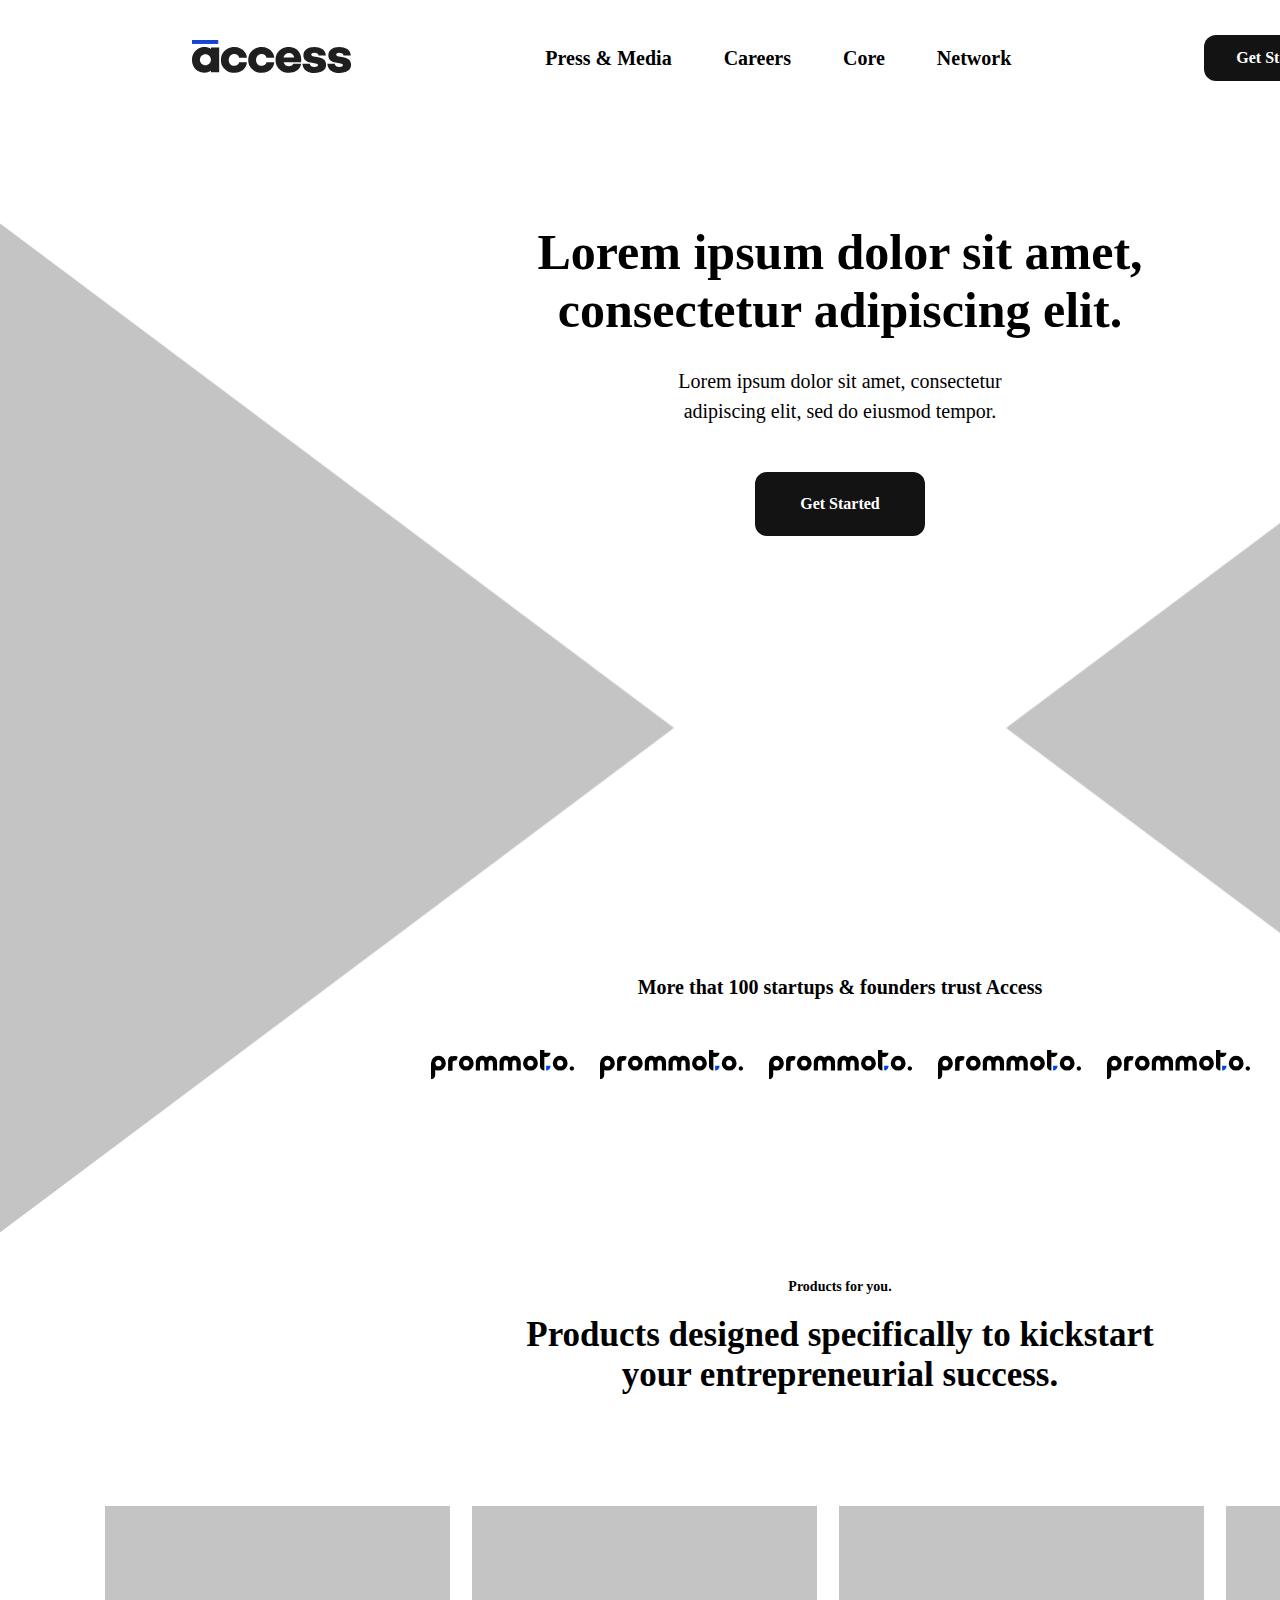
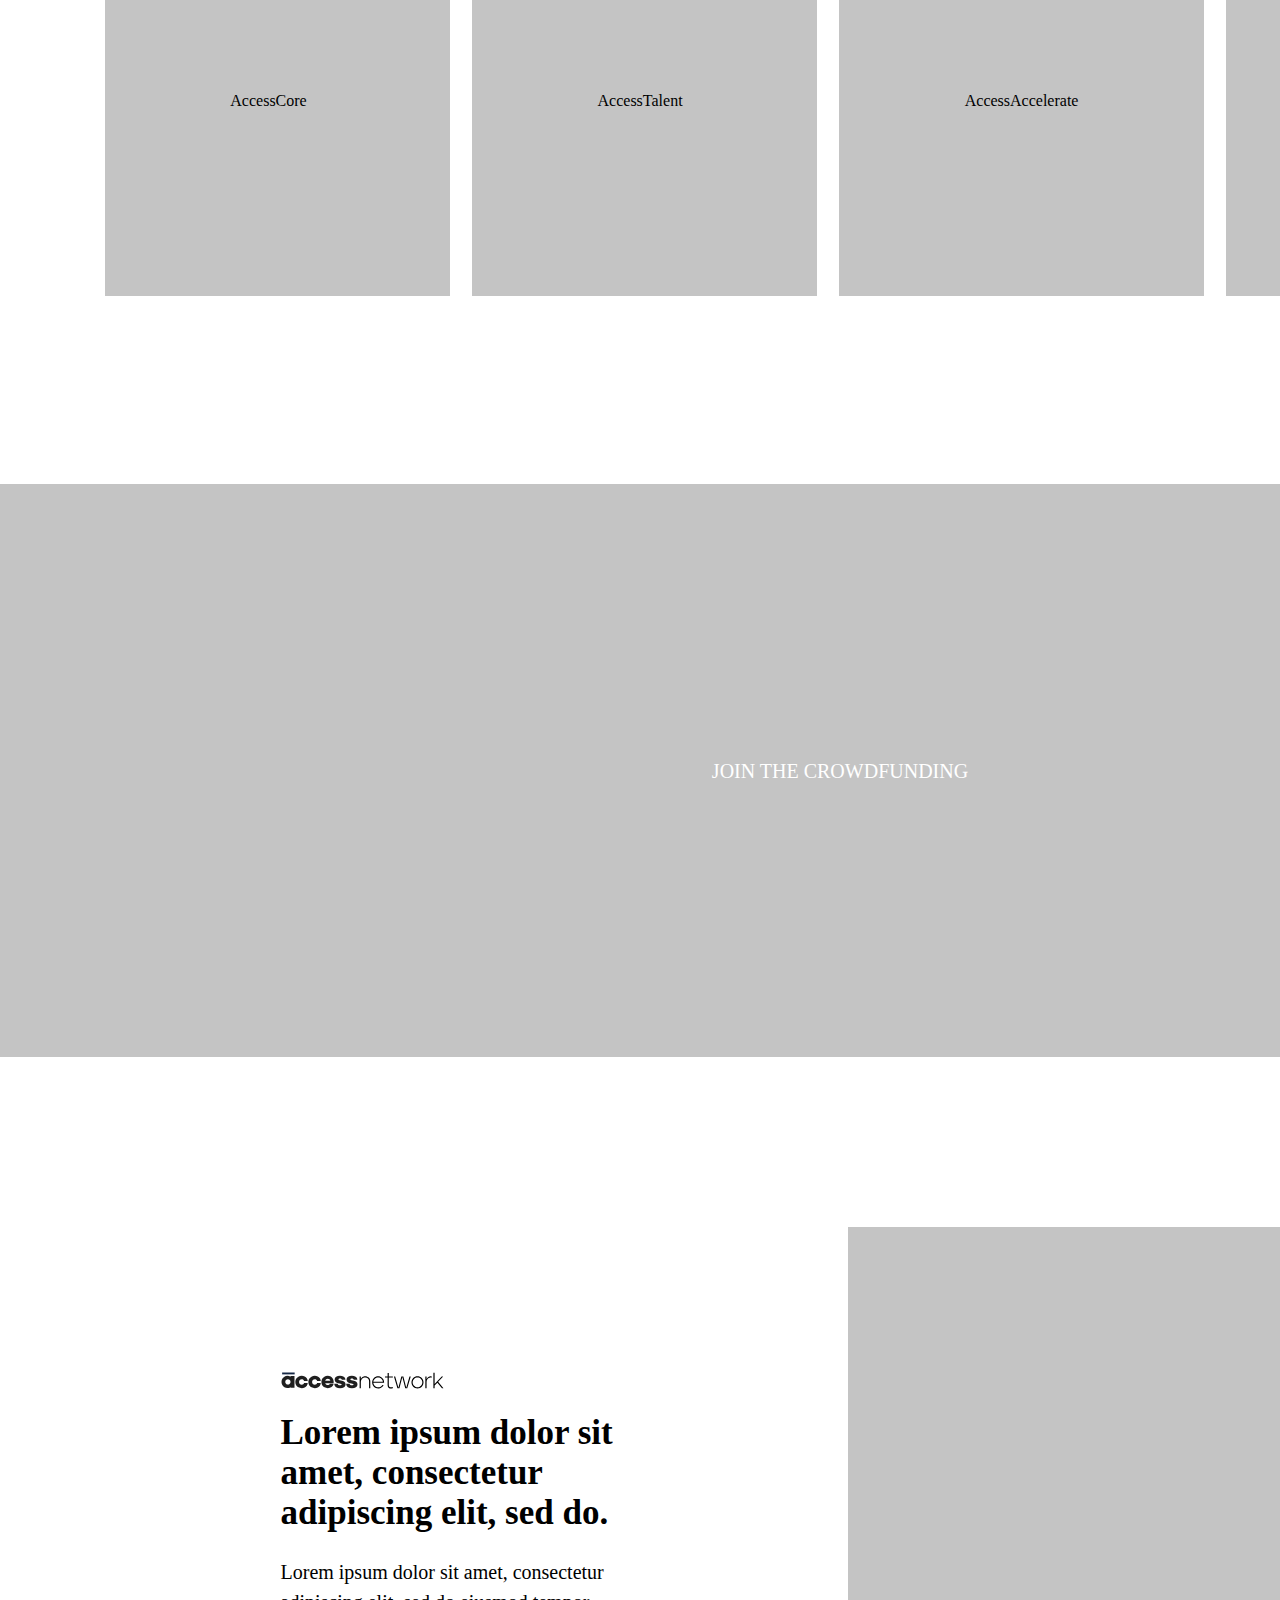
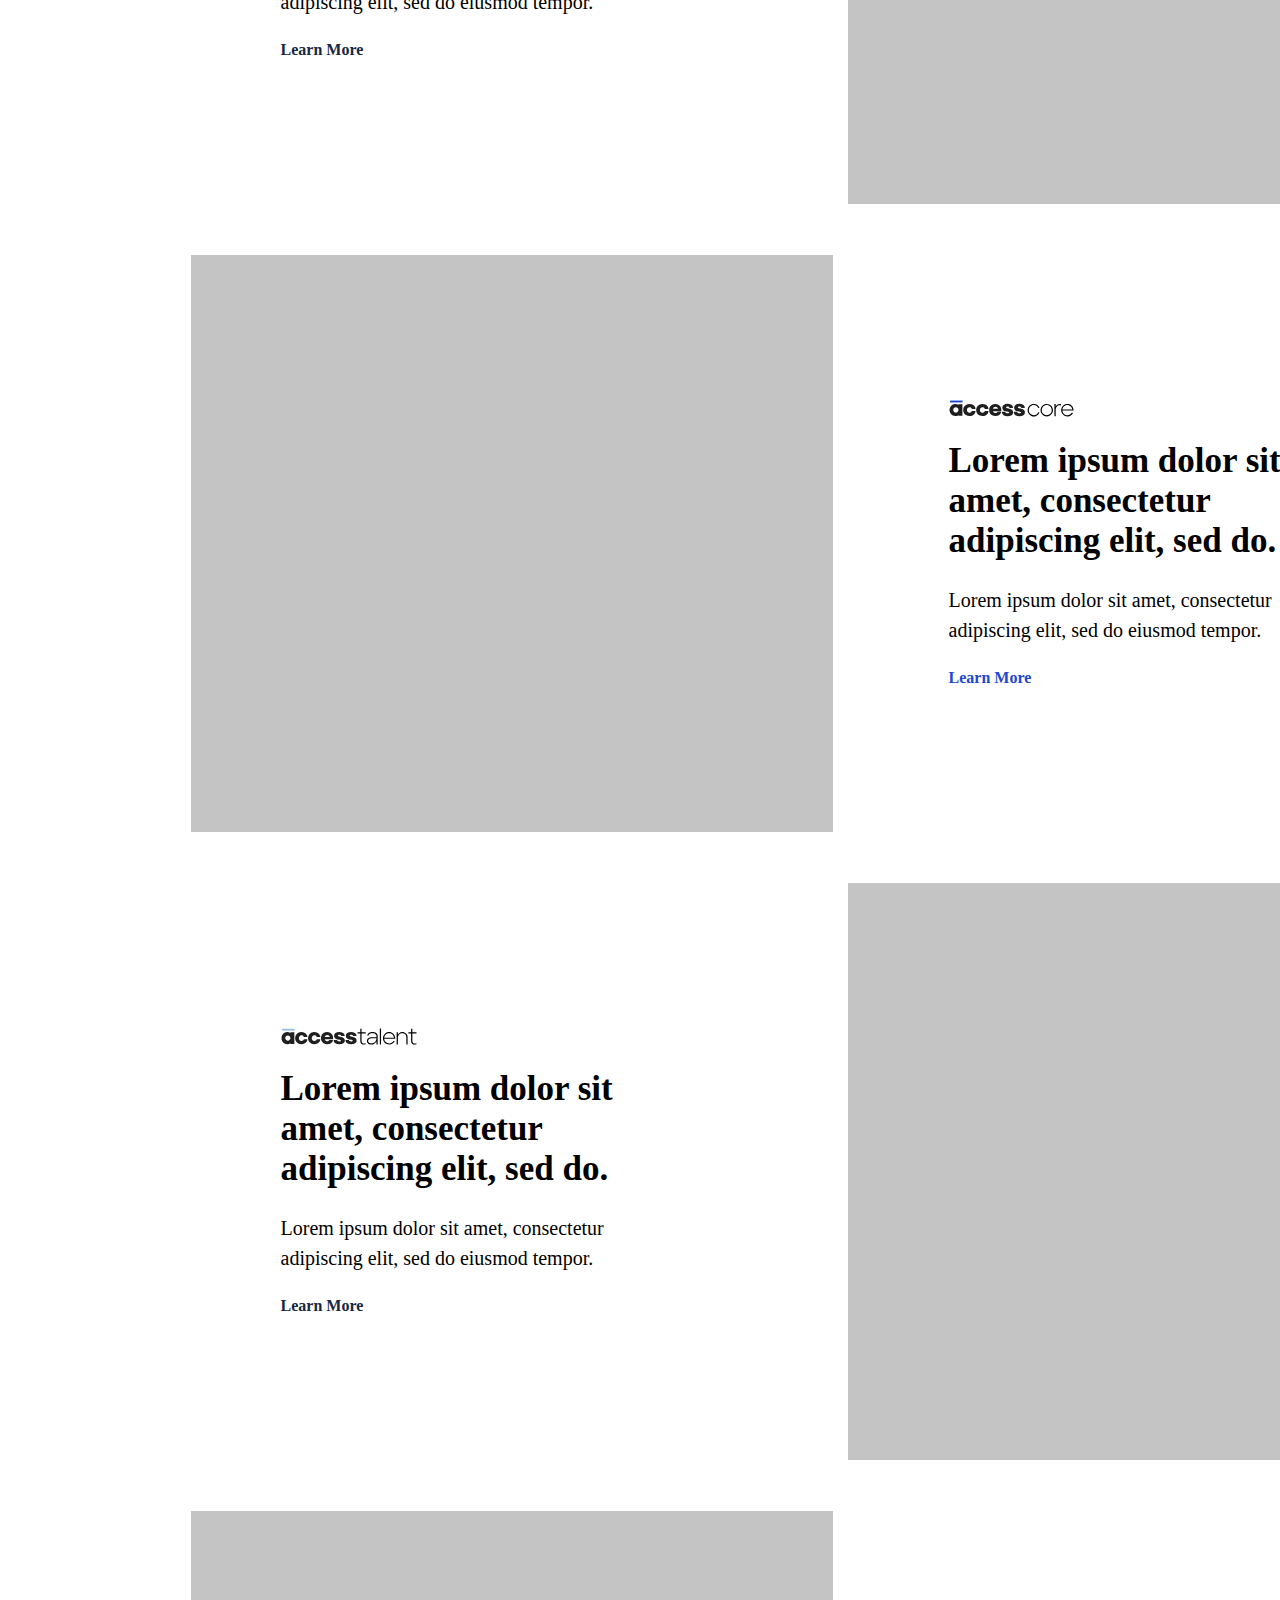
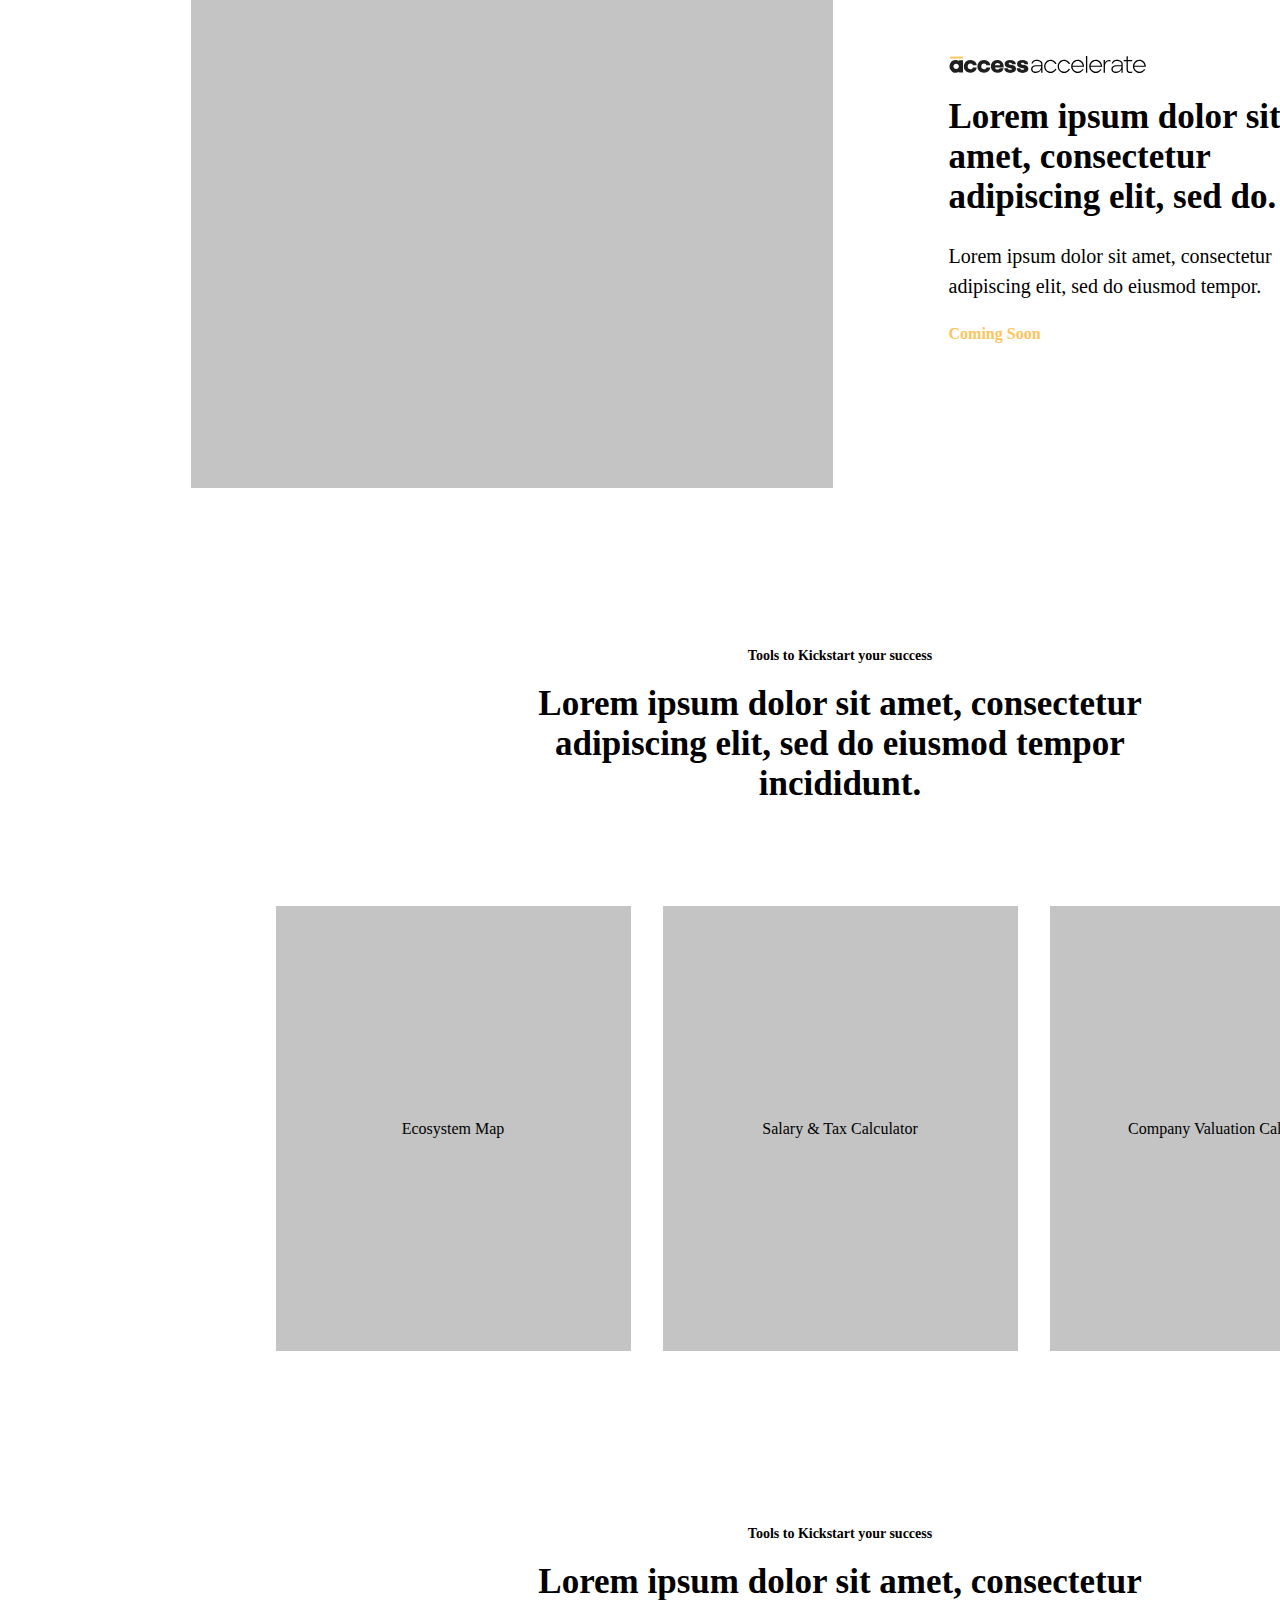
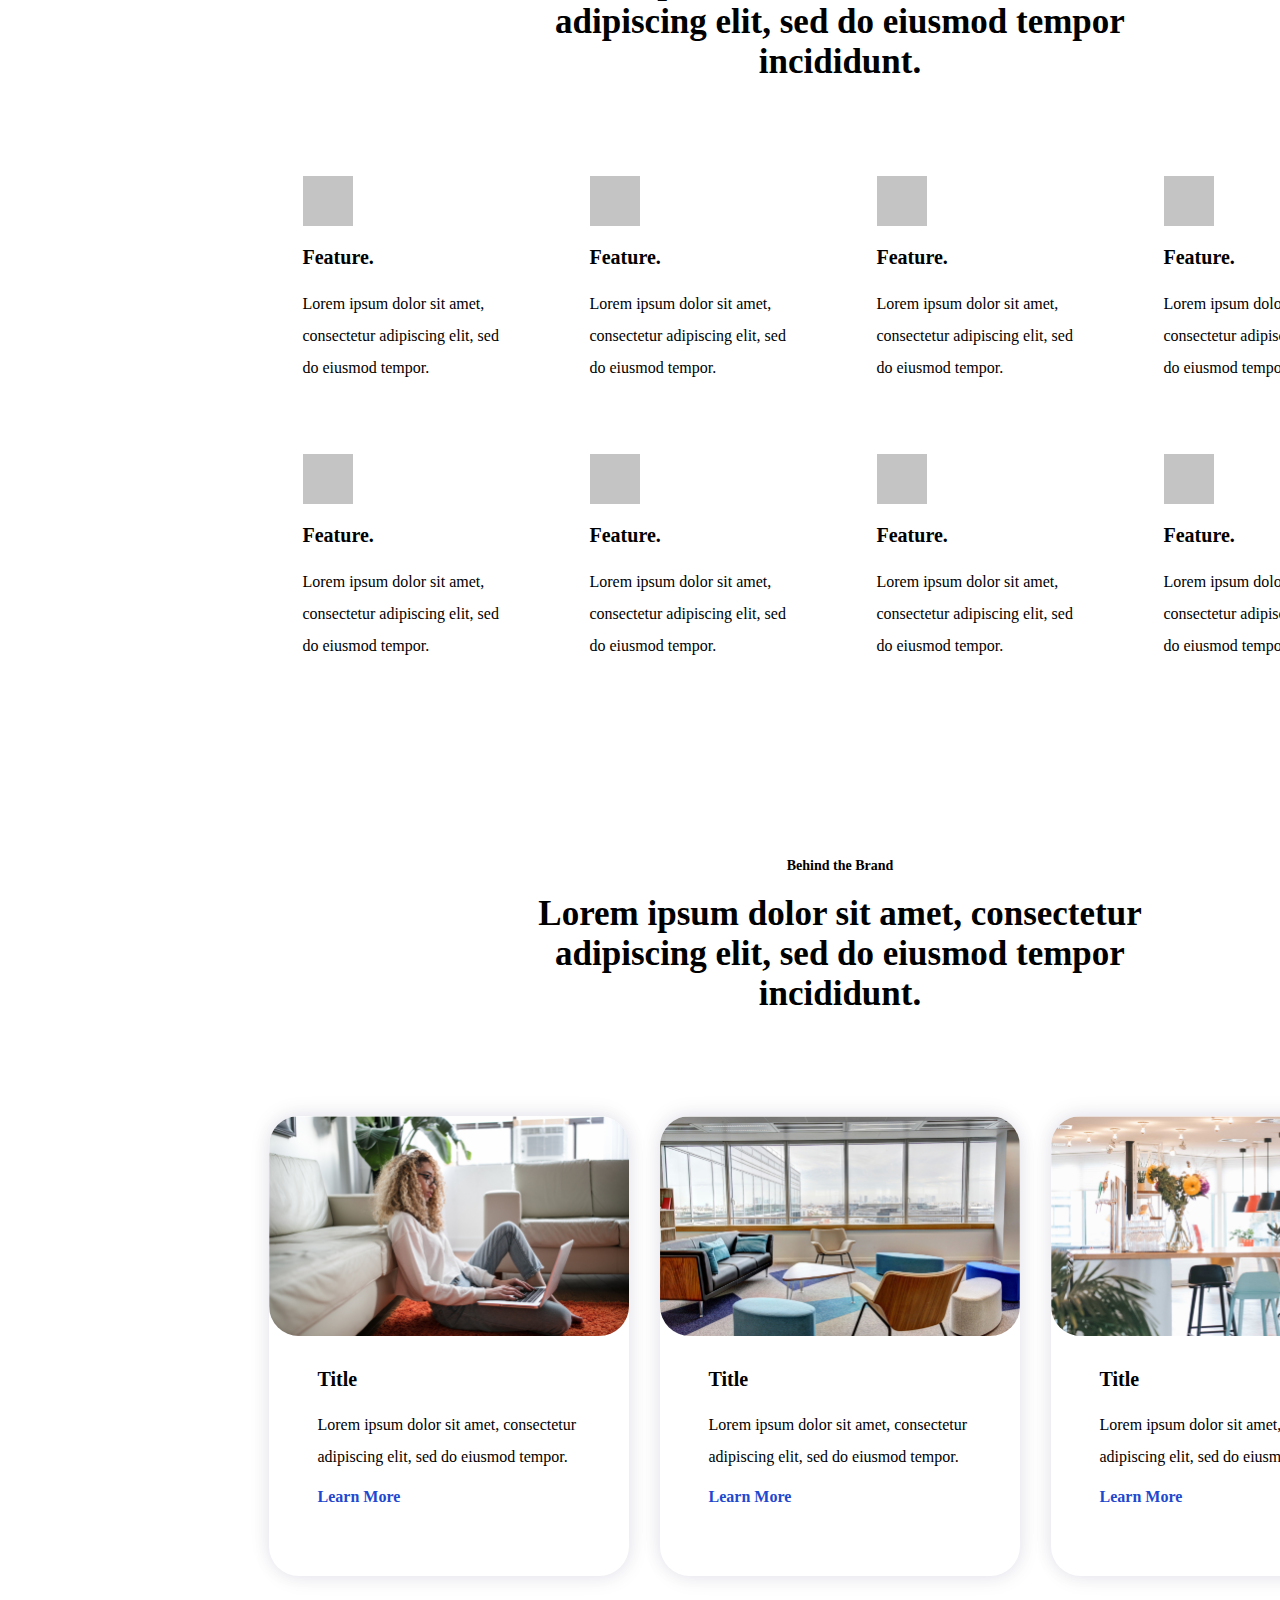
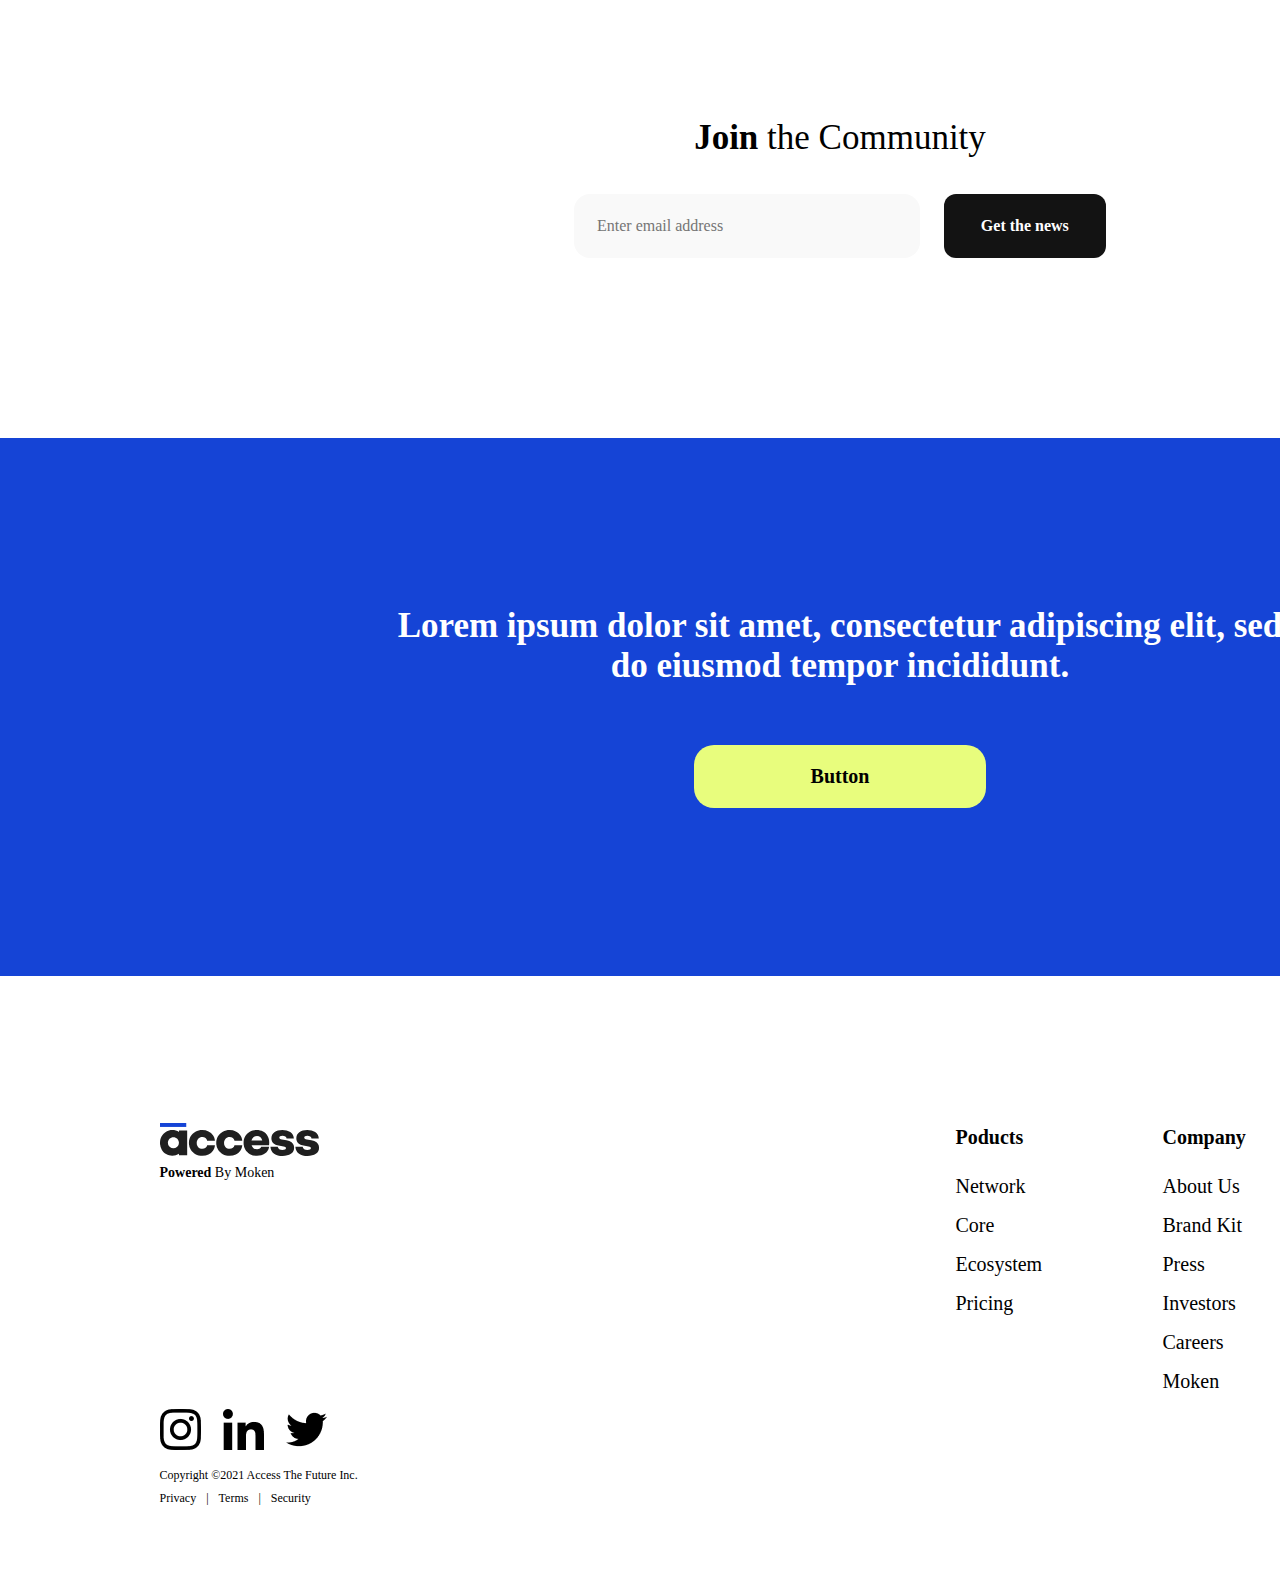
<file: index.html>
<!DOCTYPE html>
<html lang="en">
    <head>
        <meta charset="UTF-8">
        <meta name="viewport" content="width=device-width, initial-scale=1.0"> 
        <link href="fonts/" rel="stylesheet">
        <link rel="stylesheet" href="css/colors.css">
        <link rel="stylesheet" href="css/home.css">
        <link rel="stylesheet" href="css/navigation.css">
        <link rel="stylesheet" href="css/typograophy.css">
        <link rel="stylesheet" href="css/buttons.css">
        <link rel="stylesheet" href="css/footer.css">
        <link rel="stylesheet" href="css/base.css">
        <link rel="stylesheet" href="css/cta.css">
        <link rel="stylesheet" href="css/highlight_section.css">


        <link rel="shortcut icon" type="image/png" href="img/favicon.png">
        <title>Access The Future</title>
    </head>

    <body>
        <nav class="navigation" style="padding-bottom: 142px;">
            <div class="nav">
                <a href="index.html"><img src="img/logo.svg" alt="Logo" class="nav_logo"></a>
                <ul class="nav_links">
                    <li><a href="press_media.html" class="medium_semibold black">Press & Media</a></li>
                    <li><a href="careers.html" class="medium_semibold black">Careers</a></li>
                    <li><a href="core.html" class="medium_semibold black">Core</a></li>
                    <li><a href="network.html" class="medium_semibold black">Network</a></li>
                    <!-- <li><a href="#" class="medium_semibold black">Careers</a></li> -->
                </ul>
                <div class="btns small_bold">
                     <a href="#" class="btn black_btn1">Get Started</a>
                     <a href="#" class="btn border_btn">Log In</a>
                </div>
            </div>
        </nav>

        <header class="header">
             <div class="hero">
                 <div class="huge-medium_text">
                    <h1 class="huge_semibold">Lorem ipsum dolor sit amet, consectetur adipiscing elit.</h1>
                    <p class="medium_regular">Lorem ipsum dolor sit amet, consectetur adipiscing elit, sed do eiusmod tempor.</p>
                 </div>
                <a href="#" class="black_btn2 small_bold">Get Started</a>
             </div>
             <div class="trust">
                <a class="medium_semibold">More that 100 startups & founders trust Access</a>
                <div class="trust_logos">
                   <a href="#"><img src="img/Prommoto_Logo.svg" alt="Logo" class="logo1"></a> 
                   <a href="#"><img src="img/Prommoto_Logo.svg" alt="Logo" class="logo1"></a> 
                   <a href="#"><img src="img/Prommoto_Logo.svg" alt="Logo" class="logo1"></a> 
                   <a href="#"><img src="img/Prommoto_Logo.svg" alt="Logo" class="logo1"></a> 
                   <a href="#"><img src="img/Prommoto_Logo.svg" alt="Logo" class="logo1"></a> 
                </div>
            </div>
            <div class="illustrations">
                <img src="img/Polygon_1.png" alt="illustration1" class="illustration1">
                <img src="img/Polygon_2.png" alt="illustration2" class="illustration2">
            </div>
         </header>

         <div class="access_products">
            <div class="tiny-large_text">
                <a class="tiny_semibold">Products for you.</a>
                <a class="large_semibold">Products designed specifically to kickstart your entrepreneurial success.</a>
             </div>
             <div class="products">
                 <div class="product">AccessCore</div>
                 <div class="product">AccessTalent</div>
                 <div class="product">AccessAccelerate</div>
                 <div class="product">AccessFunding</div>
             </div>
         </div>

         <div class="join_crowd medium_regular white">JOIN THE CROWDFUNDING</div>
         
         <div class="highlight_section">
             <div class="highlight_box">
                 <div class="highlight">
                    <img src="img/AccessNetwork_Logo.svg" alt="AccessNetwork_Logo" class="">
                    <a class="large_semibold">Lorem ipsum dolor sit amet, consectetur adipiscing elit, sed do.</a>
                    <a class="medium_regular">Lorem ipsum dolor sit amet, consectetur adipiscing elit, sed do eiusmod tempor.</a>
                    <a class="small_semibold navy">Learn More</a>
                 </div>
                 <div class="box"></div>
             </div>

             <div class="box_highlight">
                <div class="box"></div>
                <div class="highlight">
                   <img src="img/AccessCore_Logo.svg" alt="AccessCore_Logo " class="">
                   <a class="large_semibold">Lorem ipsum dolor sit amet, consectetur adipiscing elit, sed do.</a>
                   <a class="medium_regular">Lorem ipsum dolor sit amet, consectetur adipiscing elit, sed do eiusmod tempor.</a>
                   <a class="small_semibold royal_blue_ribbon">Learn More</a>
                </div>
            </div>

            <div class="highlight_box">
                <div class="highlight">
                   <img src="img/AccessTalent_Logo.svg" alt="Accesstalent_Logo" class="">
                   <a class="large_semibold">Lorem ipsum dolor sit amet, consectetur adipiscing elit, sed do.</a>
                   <a class="medium_regular">Lorem ipsum dolor sit amet, consectetur adipiscing elit, sed do eiusmod tempor.</a>
                   <a class="small_semibold navy">Learn More</a>
                </div>
                <div class="box"></div>
            </div>

            <div class="box_highlight">
                <div class="box"></div>
                <div class="highlight">
                   <img src="img/AccessAccelerate_Logo.svg" alt="AccessAccelerate_Logo" class="">
                   <a class="large_semibold">Lorem ipsum dolor sit amet, consectetur adipiscing elit, sed do.</a>
                   <a class="medium_regular">Lorem ipsum dolor sit amet, consectetur adipiscing elit, sed do eiusmod tempor.</a>
                   <a class="small_semibold mangooo">Coming Soon</a>
                </div>
            </div>
         </div>

         <div class="tools">
            <div class="tiny-large_text">
                <a class="tiny_semibold">Tools to Kickstart your success</a>
                <a class="large_semibold">Lorem ipsum dolor sit amet, consectetur adipiscing elit, sed do eiusmod tempor incididunt.</a>
             </div>
             <div class="tool_highlight">
                 <div class="tool body_regular">Ecosystem Map</div>
                 <div class="tool body_regular">Salary & Tax Calculator</div>
                 <div class="tool body_regular">Company Valuation Calculator</div>
             </div>
         </div>
         
         <div class="extra_tools">
            <div class="tiny-large_text">
                <a class="tiny_semibold">Tools to Kickstart your success</a>
                <a class="large_semibold">Lorem ipsum dolor sit amet, consectetur adipiscing elit, sed do eiusmod tempor incididunt.</a>
            </div>
            
            <Div class="tools_rows">
                <div class="tools_row">
                    <div class="feature">
                        <div class="extra_tool_icon"></div>
                        <a class="medium_bold">Feature.</a>
                        <a class="small_regular">Lorem ipsum dolor sit amet, consectetur adipiscing elit, sed do eiusmod tempor.</a>
                    </div>
    
                    <div class="feature">
                        <div class="extra_tool_icon"></div>
                        <a class="medium_bold">Feature.</a>
                        <a class="small_regular">Lorem ipsum dolor sit amet, consectetur adipiscing elit, sed do eiusmod tempor.</a>
                    </div>
    
                    <div class="feature">
                        <div class="extra_tool_icon"></div>
                        <a class="medium_bold">Feature.</a>
                        <a class="small_regular">Lorem ipsum dolor sit amet, consectetur adipiscing elit, sed do eiusmod tempor.</a>
                    </div>
    
                    <div class="feature">
                        <div class="extra_tool_icon"></div>
                        <a class="medium_bold">Feature.</a>
                        <a class="small_regular">Lorem ipsum dolor sit amet, consectetur adipiscing elit, sed do eiusmod tempor.</a>
                    </div>
                </div>
                <div class="tools_row">
                    <div class="feature">
                        <div class="extra_tool_icon"></div>
                        <a class="medium_bold">Feature.</a>
                        <a class="small_regular">Lorem ipsum dolor sit amet, consectetur adipiscing elit, sed do eiusmod tempor.</a>
                    </div>
    
                    <div class="feature">
                        <div class="extra_tool_icon"></div>
                        <a class="medium_bold">Feature.</a>
                        <a class="small_regular">Lorem ipsum dolor sit amet, consectetur adipiscing elit, sed do eiusmod tempor.</a>
                    </div>
                    <div class="feature">
                        <div class="extra_tool_icon"></div>
                        <a class="medium_bold">Feature.</a>
                        <a class="small_regular">Lorem ipsum dolor sit amet, consectetur adipiscing elit, sed do eiusmod tempor.</a>
                    </div>
                    <div class="feature">
                        <div class="extra_tool_icon"></div>
                        <a class="medium_bold">Feature.</a>
                        <a class="small_regular">Lorem ipsum dolor sit amet, consectetur adipiscing elit, sed do eiusmod tempor.</a>
                    </div>
                </div>
            </Div>
         </div>

         <div class="behind_the_brand">
            <div class="tiny-large_text">
                <a class="tiny_semibold">Behind the Brand</a>
                <a class="large_semibold">Lorem ipsum dolor sit amet, consectetur adipiscing elit, sed do eiusmod tempor incididunt.</a>
            </div>
    
            <div class="behind_the_brand_row">
                <div class="row_item">
                    <div class="rounded_rectangular ">
                        <img src="img/img1.png" alt="" class="row_item_img">
                        <div class="row_item_text">
                            <a class="medium_bold">Title</a>
                            <a class="small_regular">Lorem ipsum dolor sit amet, consectetur adipiscing elit, sed do eiusmod tempor.</a>
                            <a href="#" class="small_semibold royal_blue_ribbon">Learn More</a>
                        </div>
                    </div>
                </div>
                <div class="row_item">
                    <div class="rounded_rectangular ">
                        <img src="img/img2.png" alt="" class="row_item_img">
                        <div class="row_item_text">
                            <a class="medium_bold">Title</a>
                            <a class="small_regular">Lorem ipsum dolor sit amet, consectetur adipiscing elit, sed do eiusmod tempor.</a>
                            <a href="#" class="small_semibold royal_blue_ribbon">Learn More</a>
                        </div>
                    </div>
                </div>
                <div class="row_item">
                    <div class="rounded_rectangular ">
                        <img src="img/img3.png" alt="" class="row_item_img">
                        <div class="row_item_text">
                            <a class="medium_bold">Title</a>
                            <a class="small_regular">Lorem ipsum dolor sit amet, consectetur adipiscing elit, sed do eiusmod tempor.</a>
                            <a href="#" class="small_semibold royal_blue_ribbon">Learn More</a>
                        </div>
                    </div>
                </div>
            </div>
         </div>

         <div class="cta" style="padding-top: 142px;">
             <h2 class="large_regular"><span class="large_semibold">Join</span> the Community</h2>
             <div class="cta1">
               <input placeholder="Enter email address" type="email" id="emails" name="emails" multiple class="email_input small_regular grey">
               <a href="#" class="black_btn2 small_bold">Get the news</a>
             </div>
         </div>
         
         <div class="cta2">
            <h2 class="white large_semibold">Lorem ipsum dolor sit amet, consectetur adipiscing elit, sed do eiusmod tempor incididunt.</h2>
            <a href="#" class="giant_btn medium_semibold black">Button</a>
         </div>

         <footer class="footer">
             <div class="content">
                 <div class="left_Side">
                     <div class="access_moken">
                        <img src="img/logo.svg" alt="" class="access_">
                        <p class="tiny_regular"><span class="tiny_bold">Powered </span>By Moken</p>
                     </div>
                     <div class="social">
                         <div class="icons">
                            <a href="#"><img src="img/instagram.png" alt="" class="icon"></a> 
                            <a href="#"><img src="img/linkedin.png" alt="" class="icon"></a> 
                            <a href="#"><img src="img/twitter.png" alt="" class="icon"></a> 
                         </div>
                         <div class="text">
                            <p class="extra-tiny_regular">Copyright ©2021 Access The Future Inc.</p>
                            <div class="extra-tiny_regular terms"> <a href="#">Privacy</a><span>|</span><a href="#">Terms</a><span>|</span><a href="#">Security</a></div>
            
                         </div>
                     </div>
                 </div>

                 <div class="right_side medium_regular">
                         <div class="links1">
                            <a href="#" class="medium_bold">Poducts</a>
                            <a href="#" class="link">Network</a>
                            <a href="#" class="link">Core</a>
                            <a  href="#" class="link">Ecosystem</a>
                            <a class="link">Pricing</a>
                         </div>
                         <div class="links1">
                            <a class="medium_bold">Company</a>
                            <a href="#" class="link">About Us</a>
                            <a href="#" class="link">Brand Kit</a>
                            <a href="#" class="link">Press</a>
                            <a href="#" class="link">Investors</a>
                            <a href="#" class="link">Careers</a>
                            <a href="#" class="link">Moken</a>
                         </div>
                         <div class="links1">
                            <a class="medium_bold link_title">Support</a>
                            <a href="#" class="link">Help Center</a>
                            <a href="#" class="link">Request a Demo</a>
                            <a href="#" class="link">Tutorials</a>
                            <a href="#" class="link">Tweet @ Us</a>
                         </div>
                 </div>
             </div>
         </footer>
    </body>
 </html>
</file>
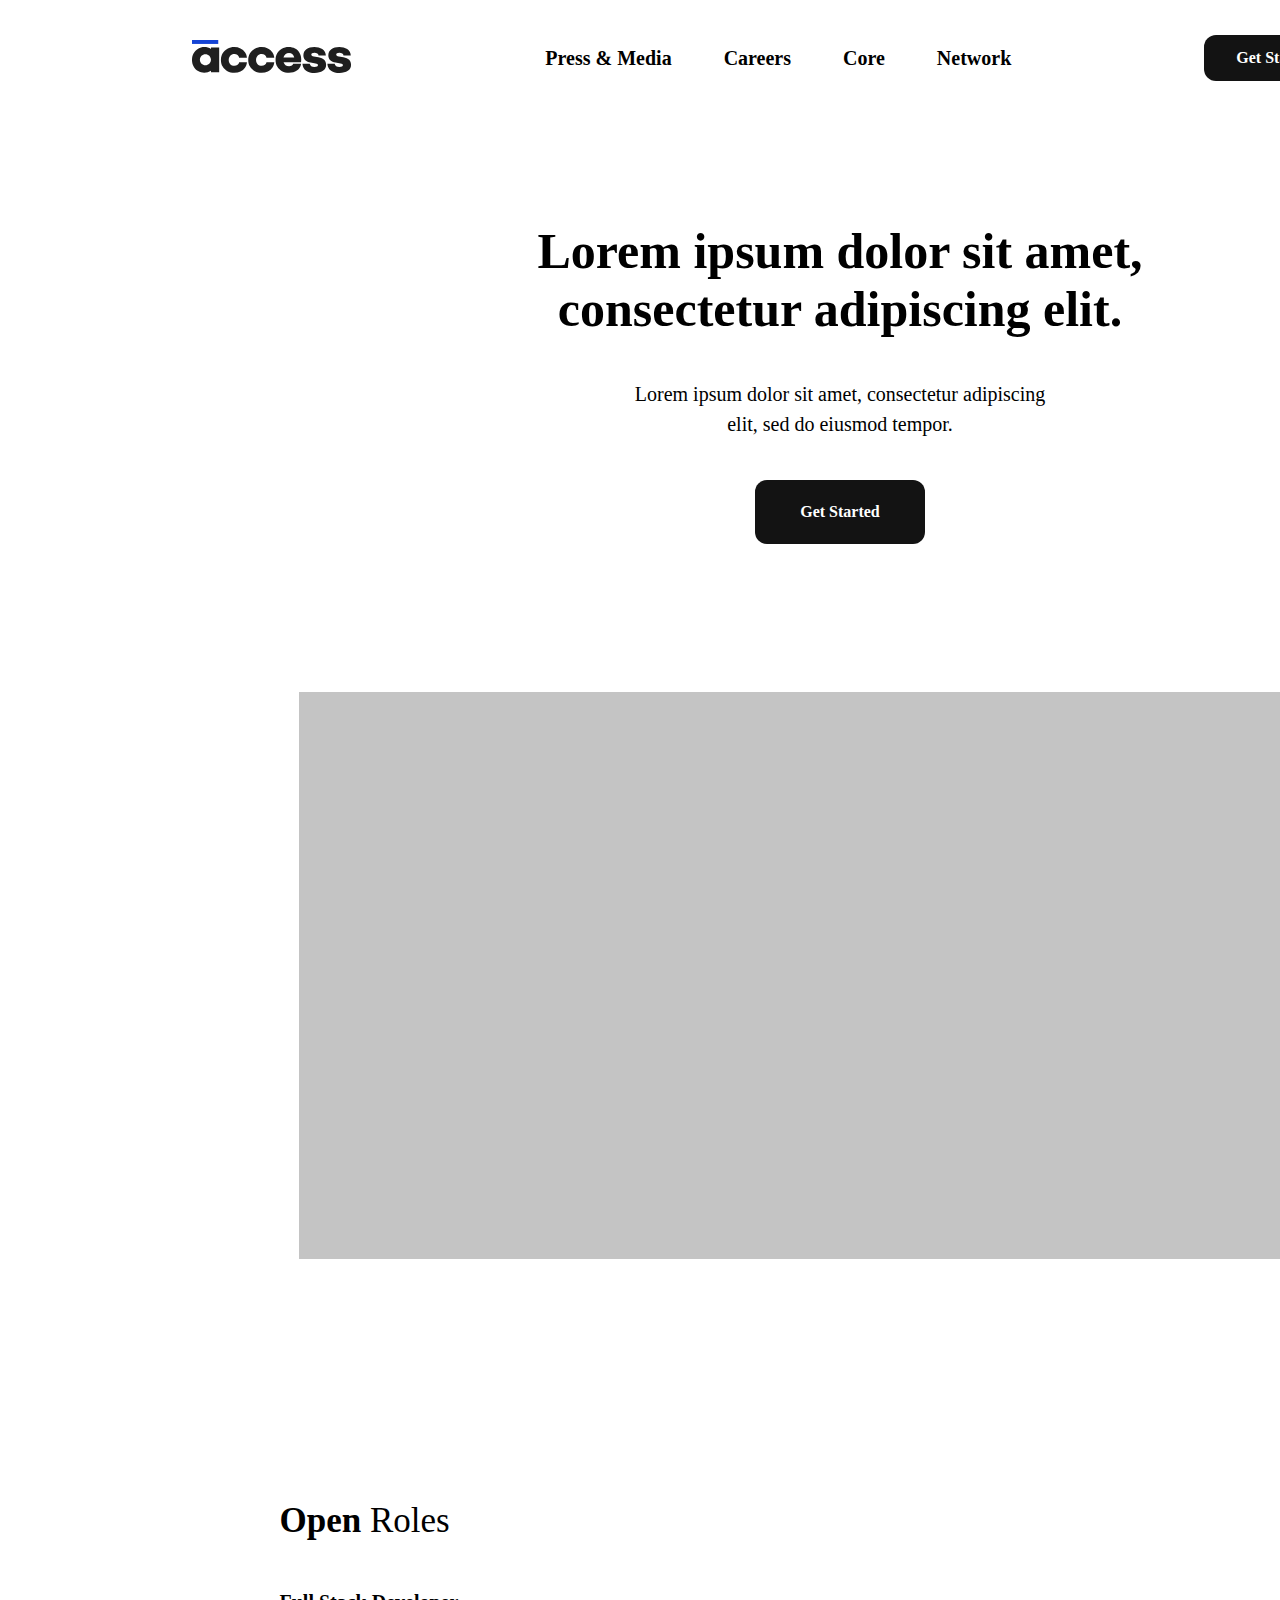
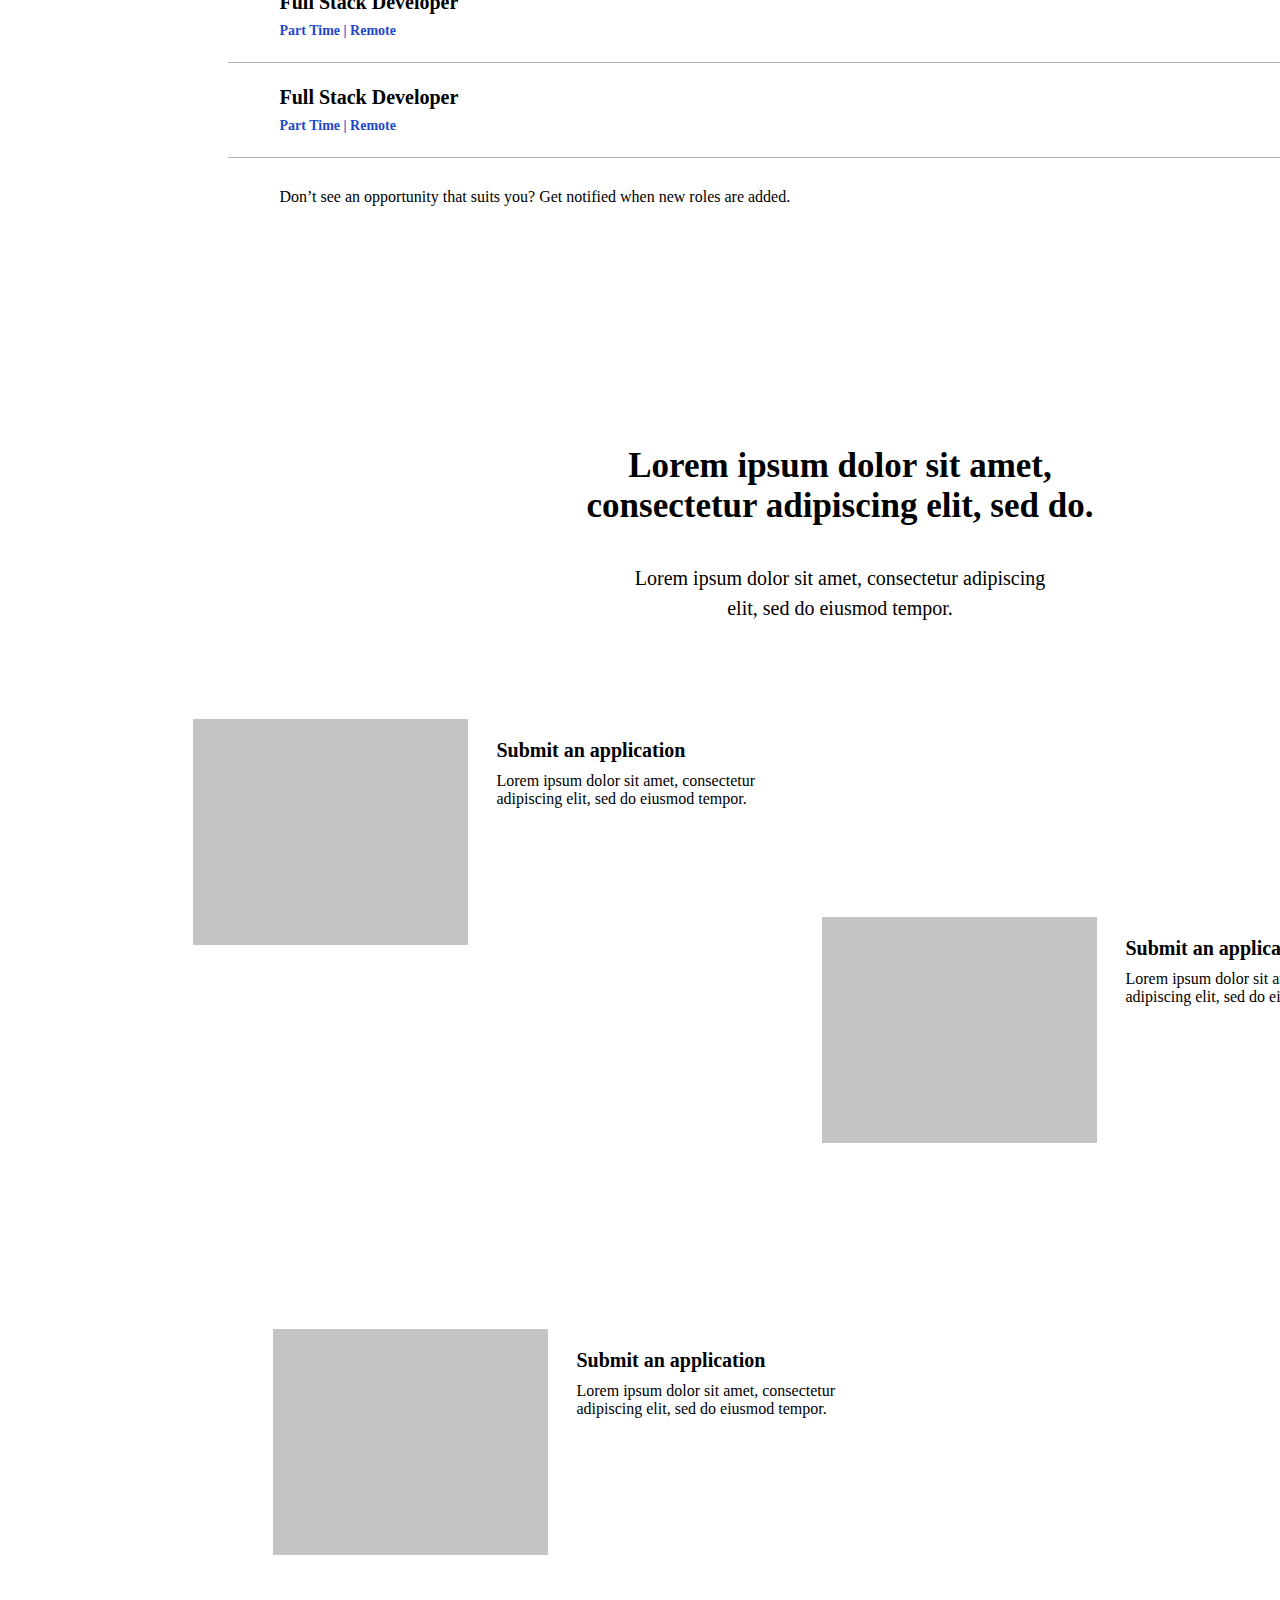
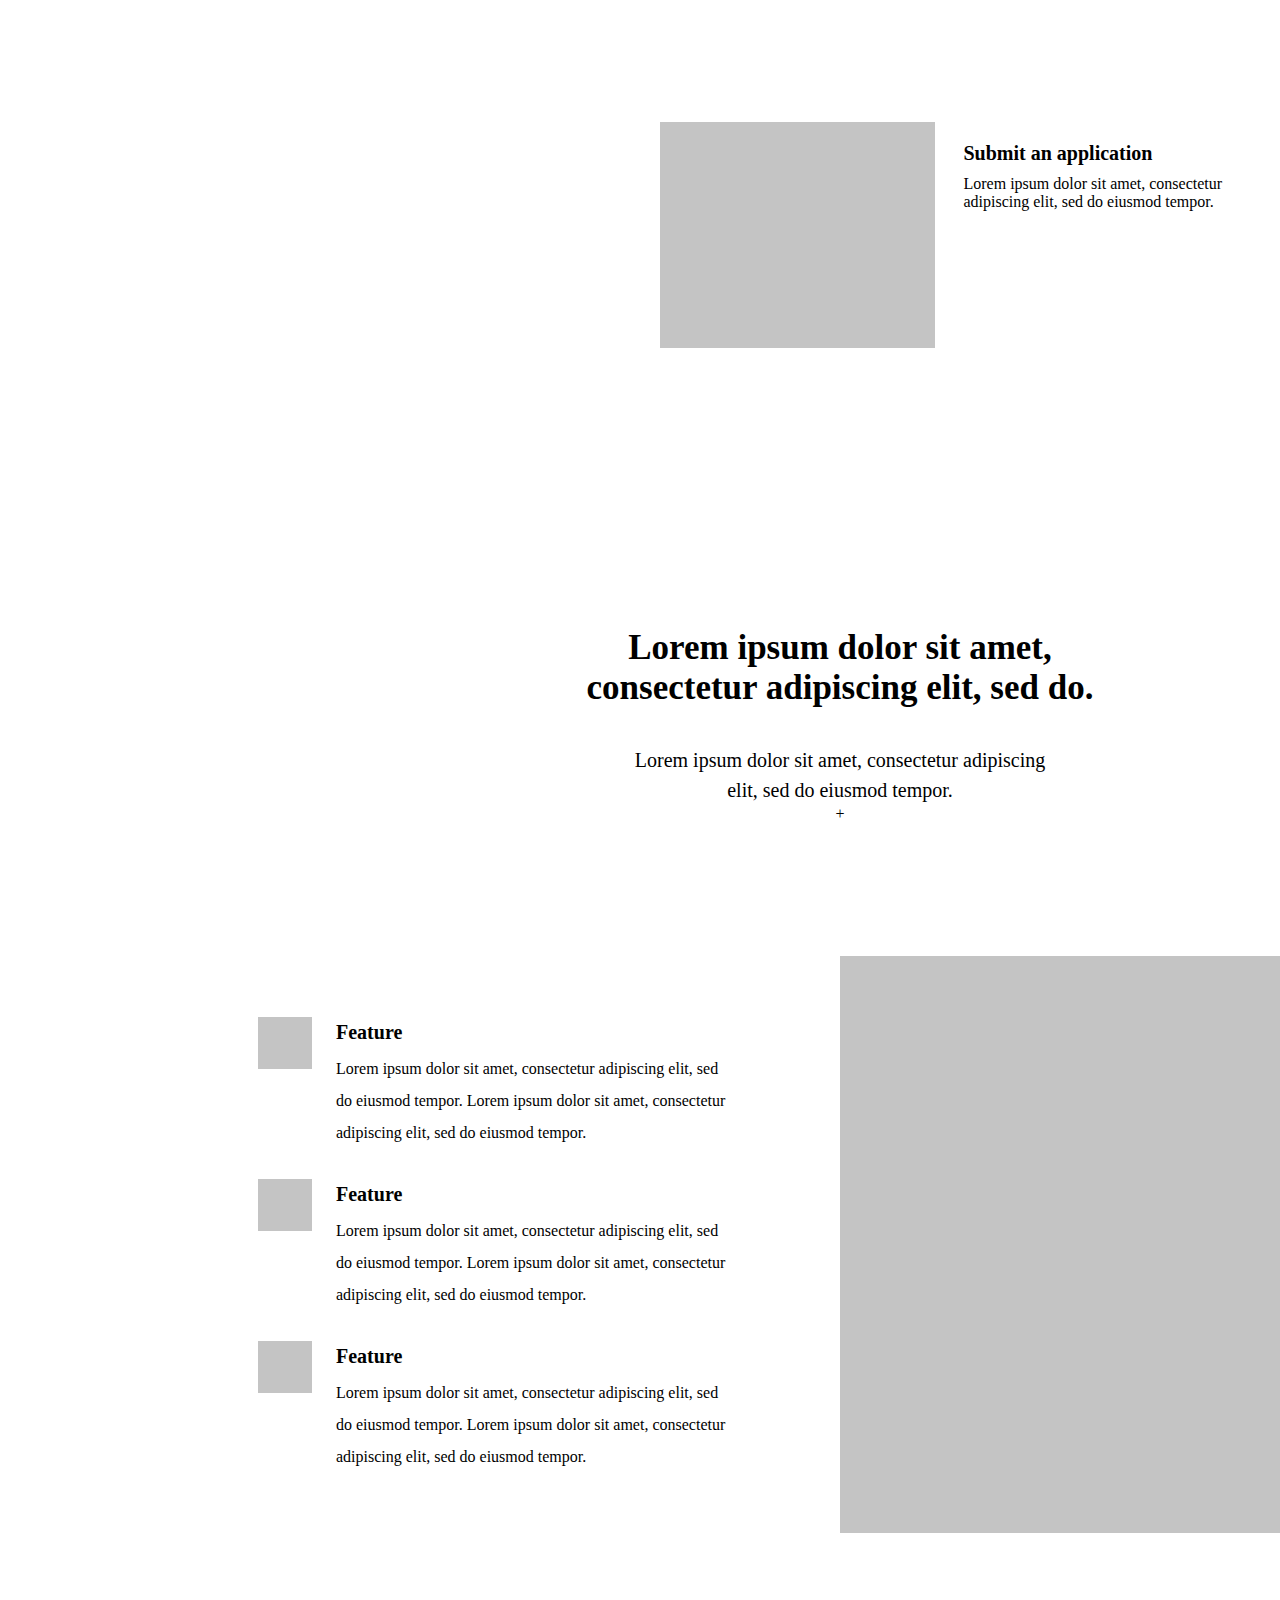
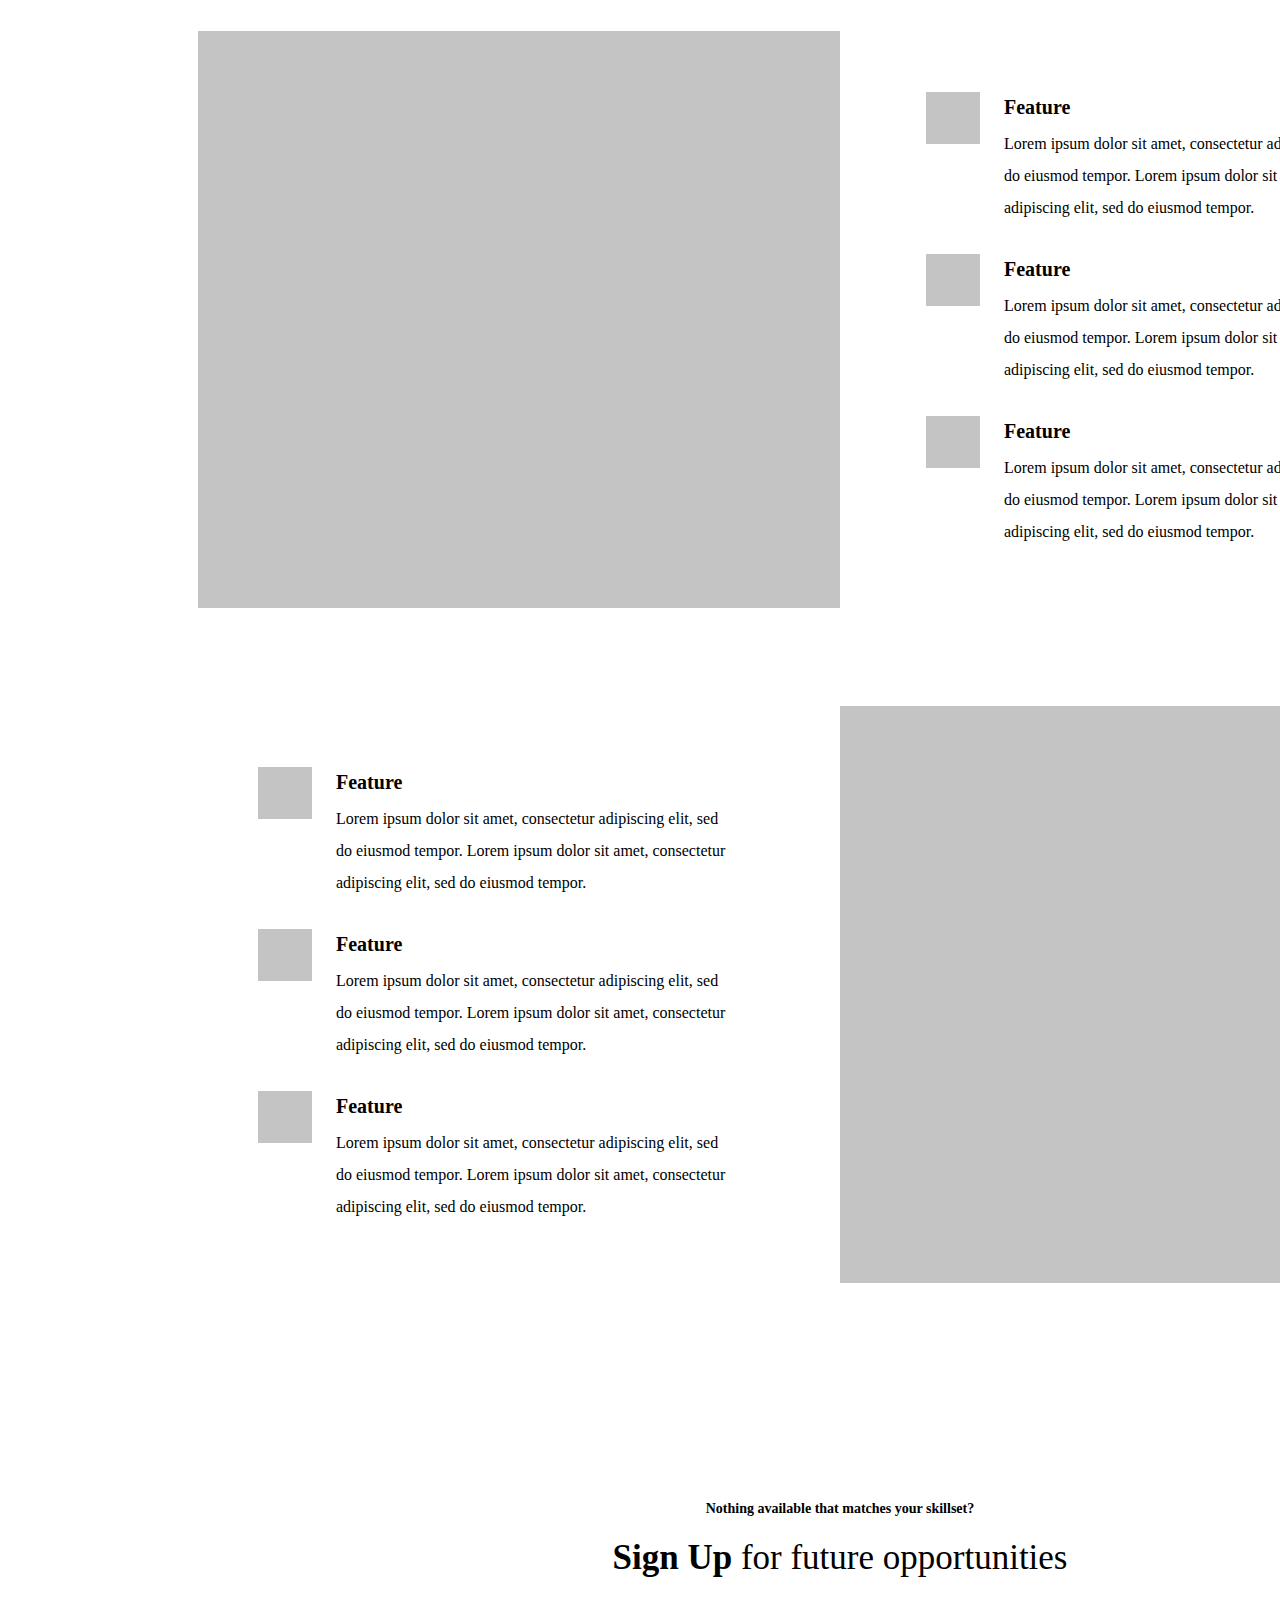
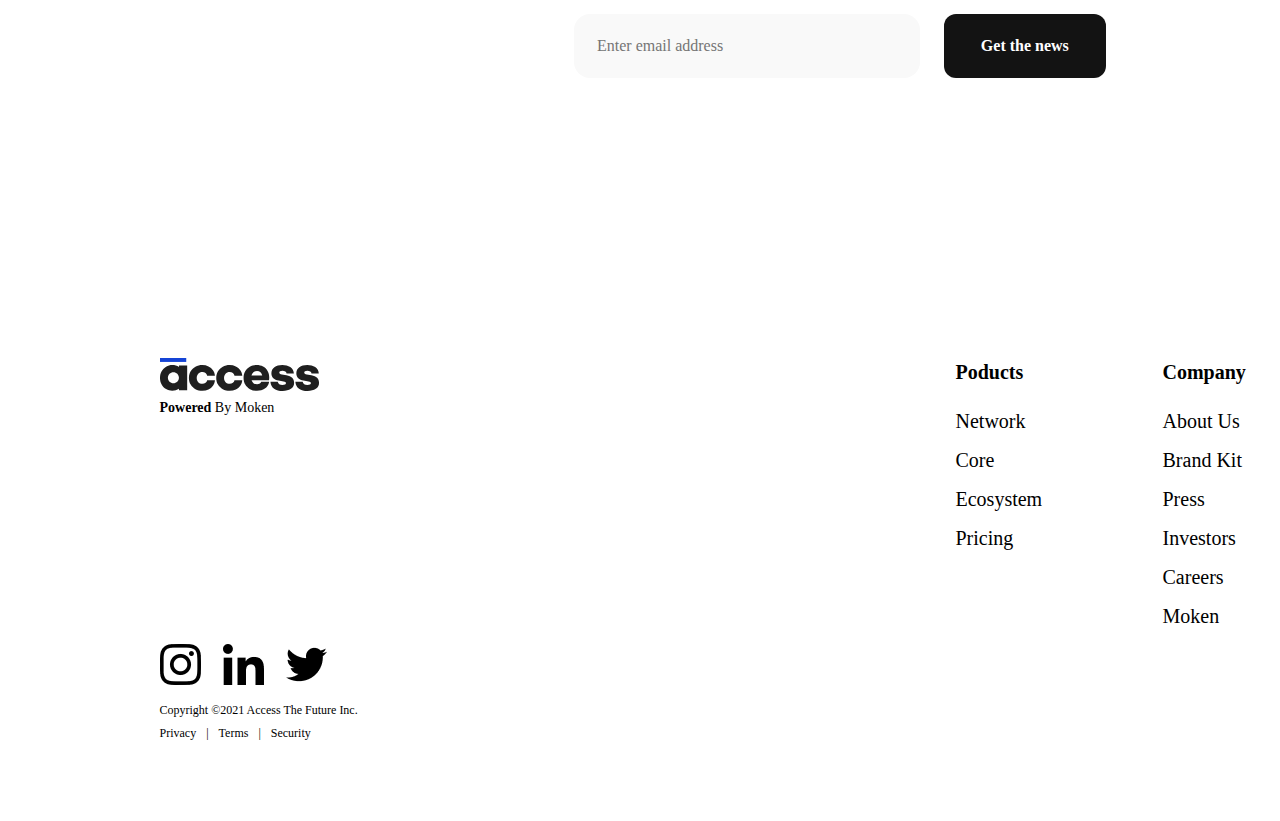
<file: careers.html>
<!DOCTYPE html>
<html lang="en">
  <head>
    <meta charset="UTF-8">
    <meta name="viewport" content="width=device-width, initial-scale=1.0"> 
    <link href="fonts/" rel="stylesheet">
    <link rel="stylesheet" href="css/press_media.css">
    <link rel="stylesheet" href="css/highlight_section.css">
    <link rel="stylesheet" href="css/colors.css">
    <link rel="stylesheet" href="css/home.css">
    <link rel="stylesheet" href="css/navigation.css">
    <link rel="stylesheet" href="css/typograophy.css">
    <link rel="stylesheet" href="css/buttons.css">
    <link rel="stylesheet" href="css/footer.css">
    <link rel="stylesheet" href="css/base.css">
    <link rel="stylesheet" href="css/cta.css">
    <link rel="stylesheet" href="css/core.css">
    <link rel="stylesheet" href="css/buttons.css">
    <link rel="stylesheet" href="css/careers.css">

    <link rel="shortcut icon" type="image/png" href="img/favicon.png">
    <title>Access The Future</title>
 </head>

    <body>
        <nav class="navigation" style="padding-bottom: 141px;">
            <div class="nav">
                <a href="index.html"><img src="img/logo.svg" alt="Logo" class="nav_logo"></a>
                <ul class="nav_links">
                    <li><a href="press_media.html" class="medium_semibold black">Press & Media</a></li>
                    <li><a href="careers.html" class="medium_semibold black">Careers</a></li>
                    <li><a href="core.html" class="medium_semibold black">Core</a></li>
                    <li><a href="network.html" class="medium_semibold black">Network</a></li>
                    <!-- <li><a href="#" class="medium_semibold black">Careers</a></li> -->
                </ul>
                <div class="btns small_bold">
                     <a href="#" class="btn black_btn1">Get Started</a>
                     <a href="#" class="btn border_btn">Log In</a>
                </div>
            </div>
        </nav>

        <div class="careers_highlight_box">
            <div class="careers_highlight">
               <a class="huge_semibold">Lorem ipsum dolor sit amet, consectetur adipiscing elit.</a>
               <a class="medium_regular" style="width: 430px;">Lorem ipsum dolor sit amet, consectetur adipiscing elit, sed do eiusmod tempor.</a>
               <a href="#" class="black_btn2 small_bold">Get Started</a>
            </div>
            <div class="careers_box"></div>
        </div>

        <div class="open_roles" style="margin-top: 242px;">
            <h3 class="large_regular" style="padding-left: 52px;"><span class="large_semibold">Open</span> Roles</h3>
            <div class="roles_content">
                <div class="job">
                    <h5 class="medium_semibold">Full Stack Developer</h5>
                    <p class="tiny_semibold  royal_blue_ribbon">Part Time | Remote</p>
                </div>
                <div class="line"></div>
                <div class="job">
                    <h5 class="medium_semibold">Full Stack Developer</h5>
                    <p class="tiny_semibold  royal_blue_ribbon">Part Time | Remote</p>
                </div>
                <div class="line"></div>
                <p class="small_regular"style="padding-left: 52px;">Don’t see an opportunity that suits you? Get notified when new roles are added.</p>
            </div>
        </div>
        <div class="appliction_steps" style="margin-top: 233px;">
            <div class="large-medium_text"   style="width: 580px">
                <h1 class="large_semibold">Lorem ipsum dolor sit amet, consectetur adipiscing elit, sed do.</h1>
                <p class="medium_regular" style="width: 420px;">Lorem ipsum dolor sit amet, consectetur adipiscing elit, sed do eiusmod tempor.</p>
             </div>
            <div class="steps">
                <div class="row1">
                    <div class="step1">
                        <div class="step_rec"></div>
                        <div class="step_text">
                            <h5 class="medium_semibold">Submit an application</h5>
                            <p class="">Lorem ipsum dolor sit amet, consectetur adipiscing elit, sed do eiusmod tempor.</p>
                        </div>
                    </div>
                    <div class="step2">
                        <div class="step_rec"></div>
                        <div class="step_text">
                            <h5 class="medium_semibold">Submit an application</h5>
                            <p class="">Lorem ipsum dolor sit amet, consectetur adipiscing elit, sed do eiusmod tempor.</p>
                        </div>
                    </div>
                </div>
                <div class="row2">
                    <div class="step3">
                        <div class="step_rec"></div>
                        <div class="step_text">
                            <h5 class="medium_semibold">Submit an application</h5>
                            <p class="">Lorem ipsum dolor sit amet, consectetur adipiscing elit, sed do eiusmod tempor.</p>
                        </div>
 
                    </div>
                    <div class="step4">
                        <div class="step_rec"></div>
                        <div class="step_text">
                            <h5 class="medium_semibold">Submit an application</h5>
                            <p class="">Lorem ipsum dolor sit amet, consectetur adipiscing elit, sed do eiusmod tempor.</p>
                        </div>
                    </div>
                </div>
            </div>
        </div>

        <div class="large-medium_text"   style="margin-top: 280px; width: 580px">
            <h1 class="large_semibold">Lorem ipsum dolor sit amet, consectetur adipiscing elit, sed do.</h1>
            <p class="medium_regular" style="width: 420px;">Lorem ipsum dolor sit amet, consectetur adipiscing elit, sed do eiusmod tempor.</p>
         </div>
         +
        <div class="career_features" style="margin-top: 133px;">
            <div class="career_features13">
                <div class="career_feature_set">
                    <div class="car_feature">
                        <div class="career_feature_icon"></div>
                        <div class="car_text">
                            <h5 class="medium_bold">Feature</h5>
                            <p class="small_regular">Lorem ipsum dolor sit amet, consectetur adipiscing elit, sed do eiusmod tempor. Lorem ipsum dolor sit amet, consectetur adipiscing elit, sed do eiusmod tempor.</p>
                        </div>
                    </div>
                    <div class="car_feature">
                        <div class="career_feature_icon"></div>
                        <div class="car_text">
                            <h5 class="medium_bold">Feature</h5>
                            <p class="small_regular">Lorem ipsum dolor sit amet, consectetur adipiscing elit, sed do eiusmod tempor. Lorem ipsum dolor sit amet, consectetur adipiscing elit, sed do eiusmod tempor.</p>
                        </div>
                    </div>
                    <div class="car_feature">
                        <div class="career_feature_icon"></div>
                        <div class="car_text">
                            <h5 class="medium_bold">Feature</h5>
                            <p class="small_regular">Lorem ipsum dolor sit amet, consectetur adipiscing elit, sed do eiusmod tempor. Lorem ipsum dolor sit amet, consectetur adipiscing elit, sed do eiusmod tempor.</p>
                        </div>
                    </div>
                </div>
                <div class="career_feature_rec"></div>
            </div>
            <div class="career_features2">
                <div class="career_feature_rec"></div>
                <div class="career_feature_set">
                    <div class="car_feature">
                        <div class="career_feature_icon"></div>
                        <div class="car_text">
                            <h5 class="medium_bold">Feature</h5>
                            <p class="small_regular">Lorem ipsum dolor sit amet, consectetur adipiscing elit, sed do eiusmod tempor. Lorem ipsum dolor sit amet, consectetur adipiscing elit, sed do eiusmod tempor.</p>
                        </div>
                    </div>
                    <div class="car_feature">
                        <div class="career_feature_icon"></div>
                        <div class="car_text">
                            <h5 class="medium_bold">Feature</h5>
                            <p class="small_regular">Lorem ipsum dolor sit amet, consectetur adipiscing elit, sed do eiusmod tempor. Lorem ipsum dolor sit amet, consectetur adipiscing elit, sed do eiusmod tempor.</p>
                        </div>
                    </div>
                    <div class="car_feature">
                        <div class="career_feature_icon"></div>
                        <div class="car_text">
                            <h5 class="medium_bold">Feature</h5>
                            <p class="small_regular">Lorem ipsum dolor sit amet, consectetur adipiscing elit, sed do eiusmod tempor. Lorem ipsum dolor sit amet, consectetur adipiscing elit, sed do eiusmod tempor.</p>
                        </div>
                    </div>
                </div>
            </div>

            <div class="career_features13">
                <div class="career_feature_set">
                    <div class="car_feature">
                        <div class="career_feature_icon"></div>
                        <div class="car_text">
                            <h5 class="medium_bold">Feature</h5>
                            <p class="small_regular">Lorem ipsum dolor sit amet, consectetur adipiscing elit, sed do eiusmod tempor. Lorem ipsum dolor sit amet, consectetur adipiscing elit, sed do eiusmod tempor.</p>
                        </div>
                    </div>
                    <div class="car_feature">
                        <div class="career_feature_icon"></div>
                        <div class="car_text">
                            <h5 class="medium_bold">Feature</h5>
                            <p class="small_regular">Lorem ipsum dolor sit amet, consectetur adipiscing elit, sed do eiusmod tempor. Lorem ipsum dolor sit amet, consectetur adipiscing elit, sed do eiusmod tempor.</p>
                        </div>
                    </div>
                    <div class="car_feature">
                        <div class="career_feature_icon"></div>
                        <div class="car_text">
                            <h5 class="medium_bold">Feature</h5>
                            <p class="small_regular">Lorem ipsum dolor sit amet, consectetur adipiscing elit, sed do eiusmod tempor. Lorem ipsum dolor sit amet, consectetur adipiscing elit, sed do eiusmod tempor.</p>
                        </div>
                    </div>
                </div>
                <div class="career_feature_rec"></div>
            </div>
        </div>

        <div class="cta" style="padding-top: 218px;">
            <div class="cta_txt">
                <h6 class="tiny_semibold">Nothing available that matches your skillset?</h6>
                <h2 class="large_regular"><span class="large_semibold">Sign Up</span> for future opportunities</h2>
            </div>
            <div class="cta1">
              <input placeholder="Enter email address" type="email" id="emails" name="emails" multiple class="email_input small_regular grey">
              <a href="#" class="black_btn2 small_bold">Get the news</a>
            </div>
        </div>
        <footer class="footer" style="margin-top: 133px;">
            <div class="content">
                <div class="left_Side">
                    <div class="access_moken">
                       <img src="img/logo.svg" alt="" class="access_">
                       <p class="tiny_regular"><span class="tiny_bold">Powered </span>By Moken</p>
                    </div>
                    <div class="social">
                        <div class="icons">
                           <a href="#"><img src="img/instagram.png" alt="" class="icon"></a> 
                           <a href="#"><img src="img/linkedin.png" alt="" class="icon"></a> 
                           <a href="#"><img src="img/twitter.png" alt="" class="icon"></a> 
                        </div>
                        <div class="text">
                           <p class="extra-tiny_regular">Copyright ©2021 Access The Future Inc.</p>
                           <div class="extra-tiny_regular terms"> <a href="#">Privacy</a><span>|</span><a href="#">Terms</a><span>|</span><a href="#">Security</a></div>
           
                        </div>
                    </div>
                </div>
   
                <div class="right_side medium_regular">
                        <div class="links1">
                           <a href="#" class="medium_bold">Poducts</a>
                           <a href="#" class="link">Network</a>
                           <a href="#" class="link">Core</a>
                           <a  href="#" class="link">Ecosystem</a>
                           <a class="link">Pricing</a>
                        </div>
                        <div class="links1">
                           <a class="medium_bold">Company</a>
                           <a href="#" class="link">About Us</a>
                           <a href="#" class="link">Brand Kit</a>
                           <a href="#" class="link">Press</a>
                           <a href="#" class="link">Investors</a>
                           <a href="#" class="link">Careers</a>
                           <a href="#" class="link">Moken</a>
                        </div>
                        <div class="links1">
                           <a class="medium_bold link_title">Support</a>
                           <a href="#" class="link">Help Center</a>
                           <a href="#" class="link">Request a Demo</a>
                           <a href="#" class="link">Tutorials</a>
                           <a href="#" class="link">Tweet @ Us</a>
                        </div>
                </div>
            </div>
        </footer>
    </body>
</html>
</file>
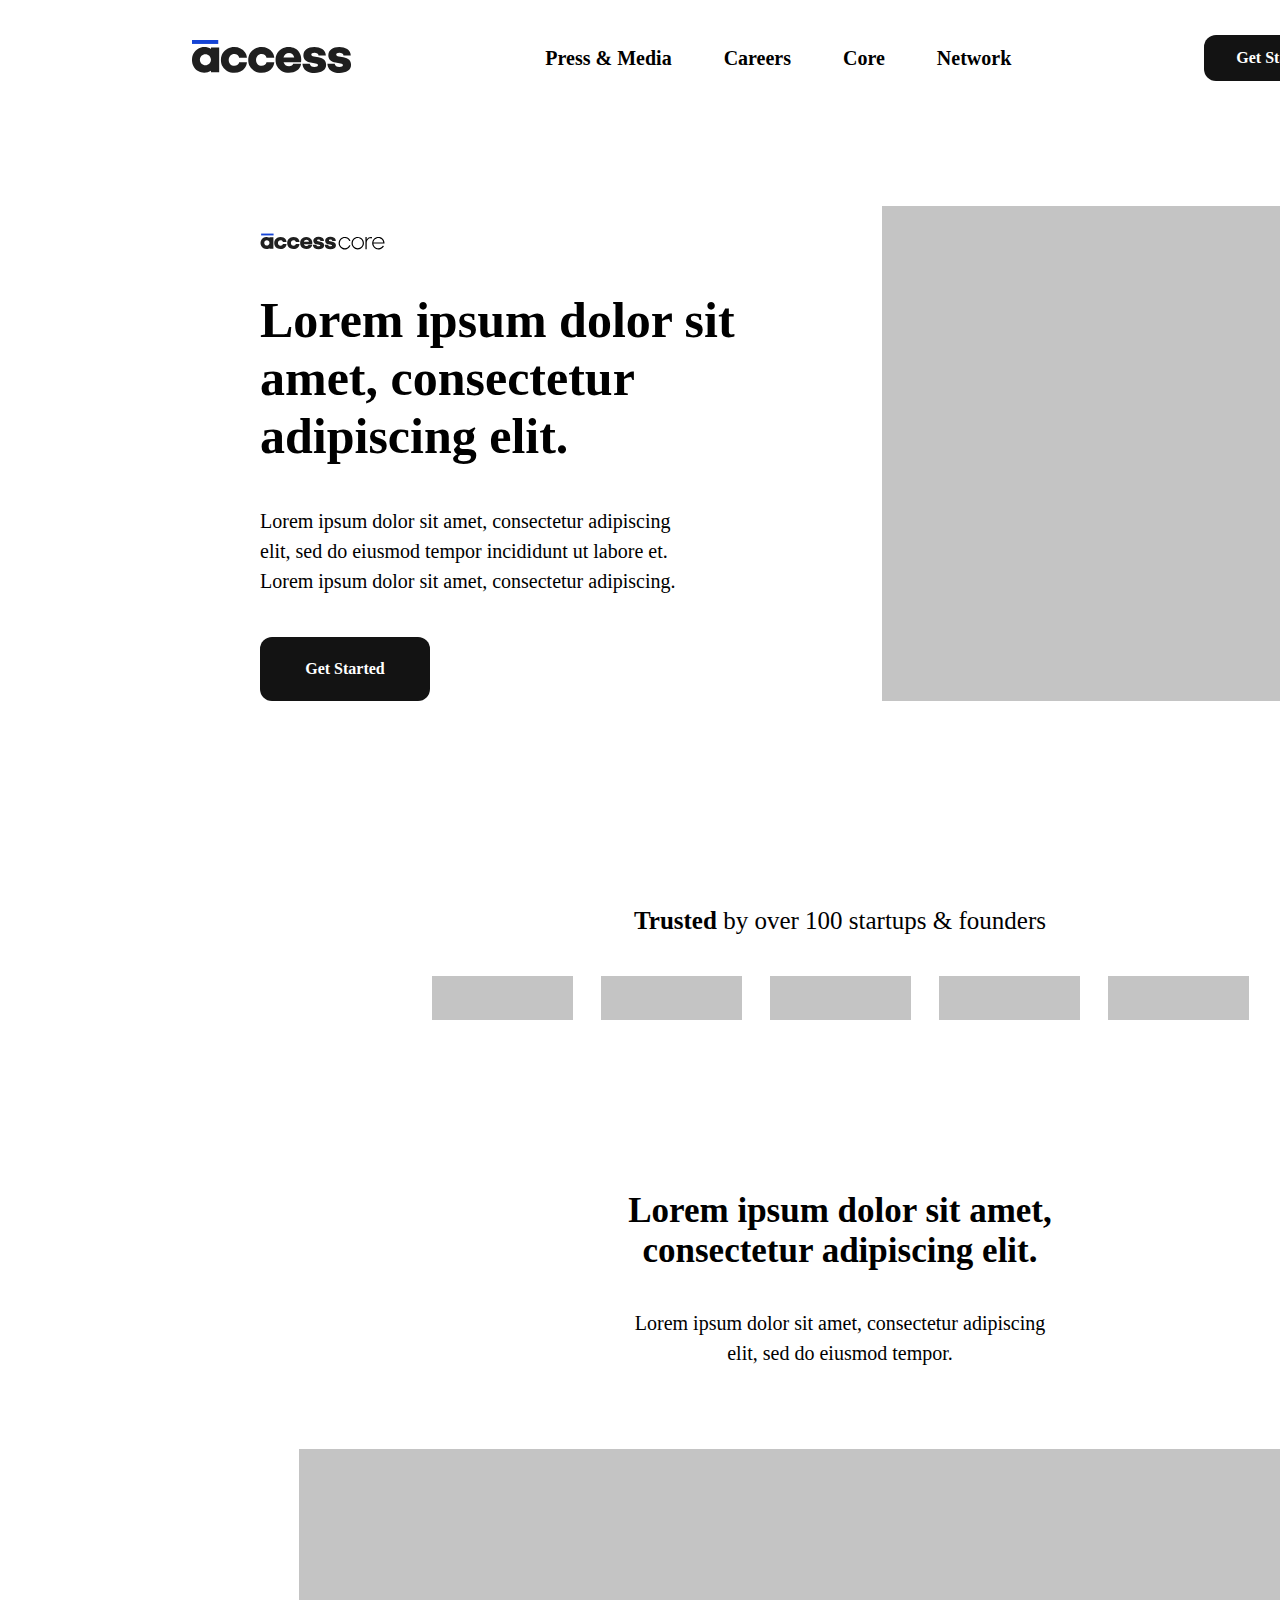
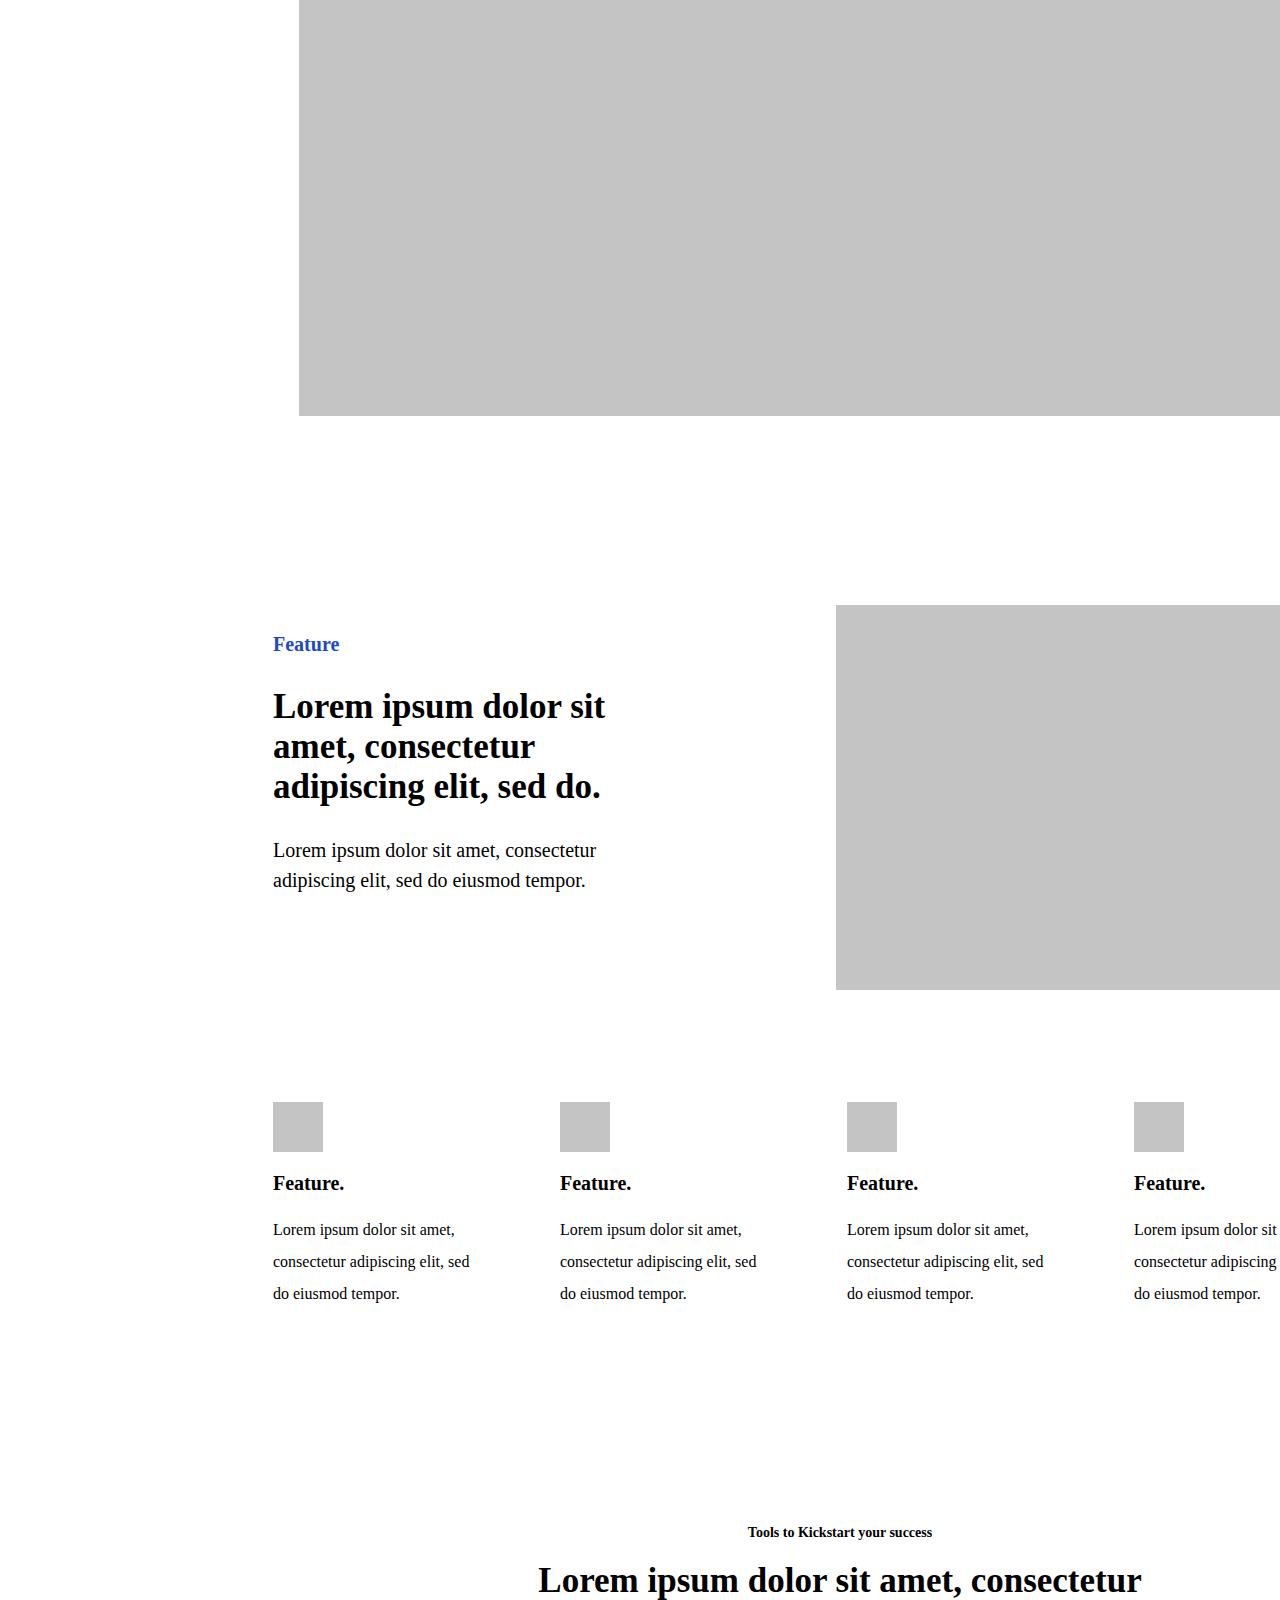
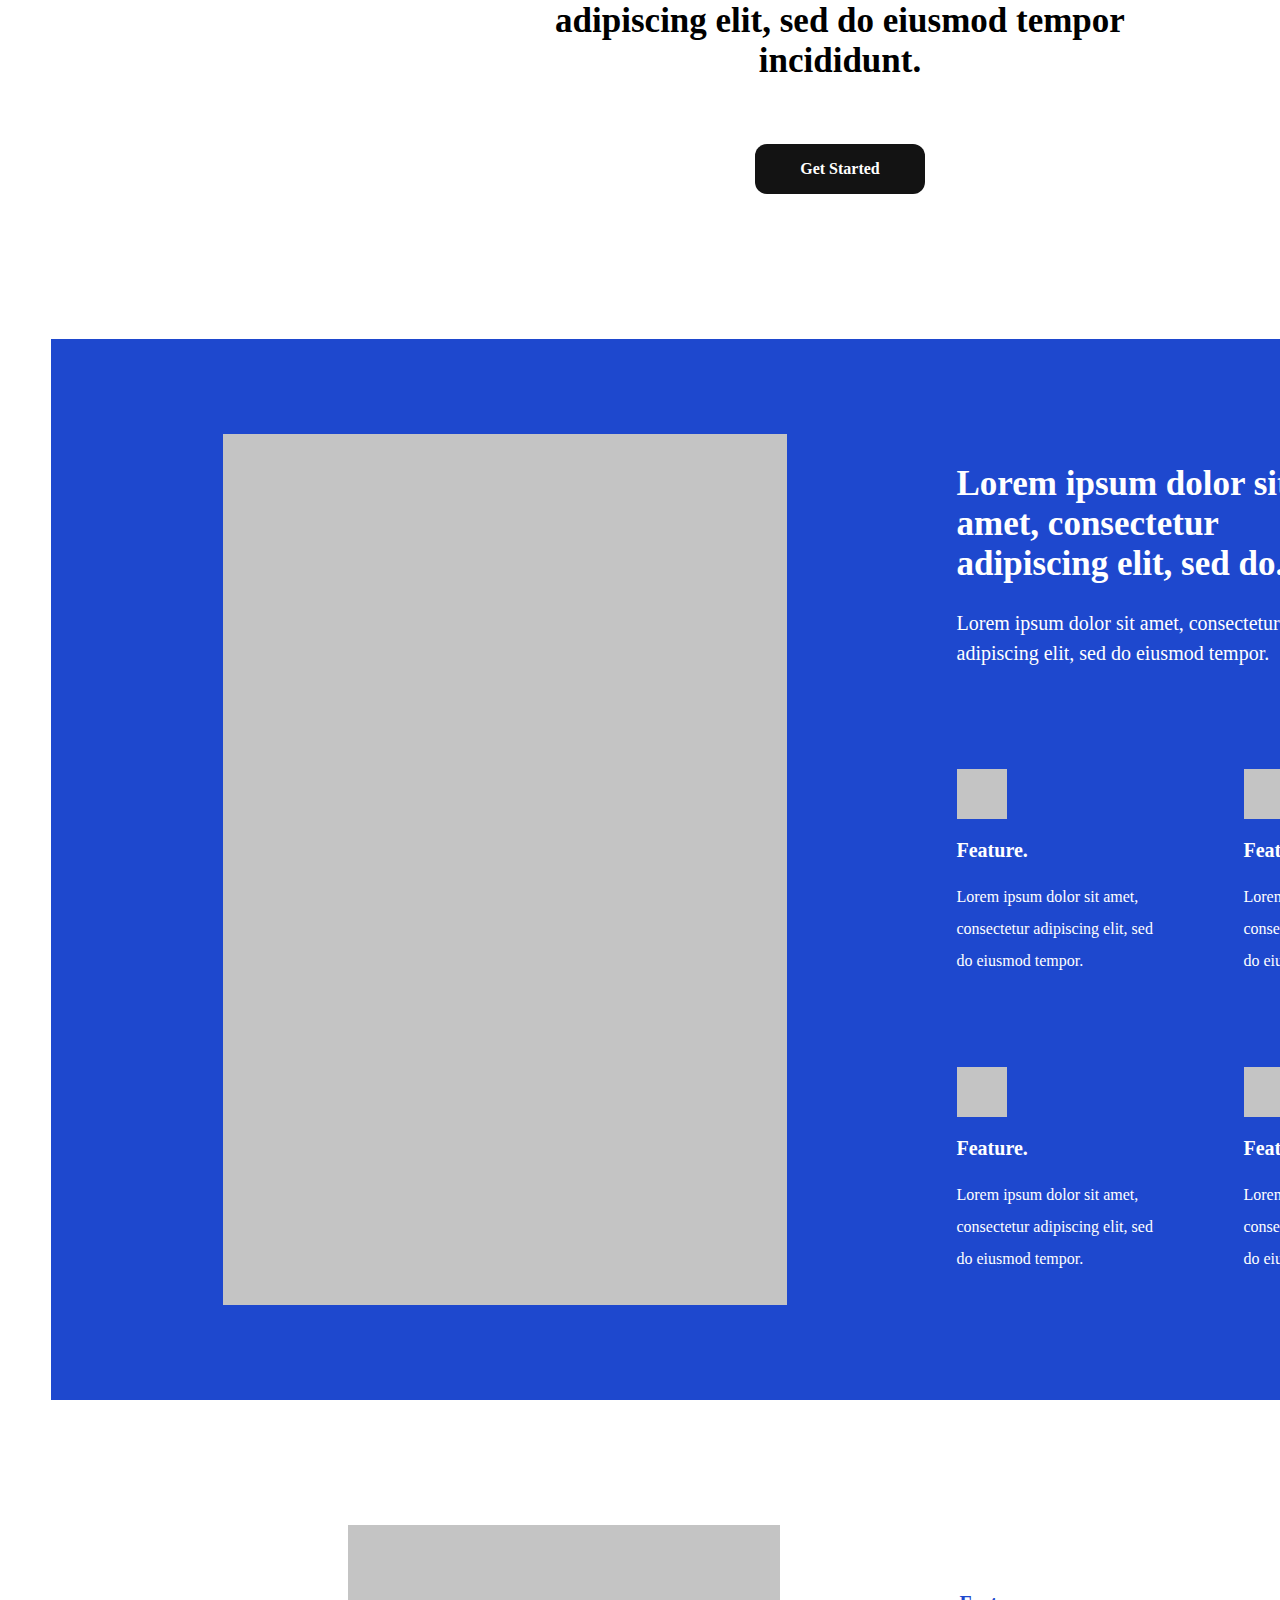
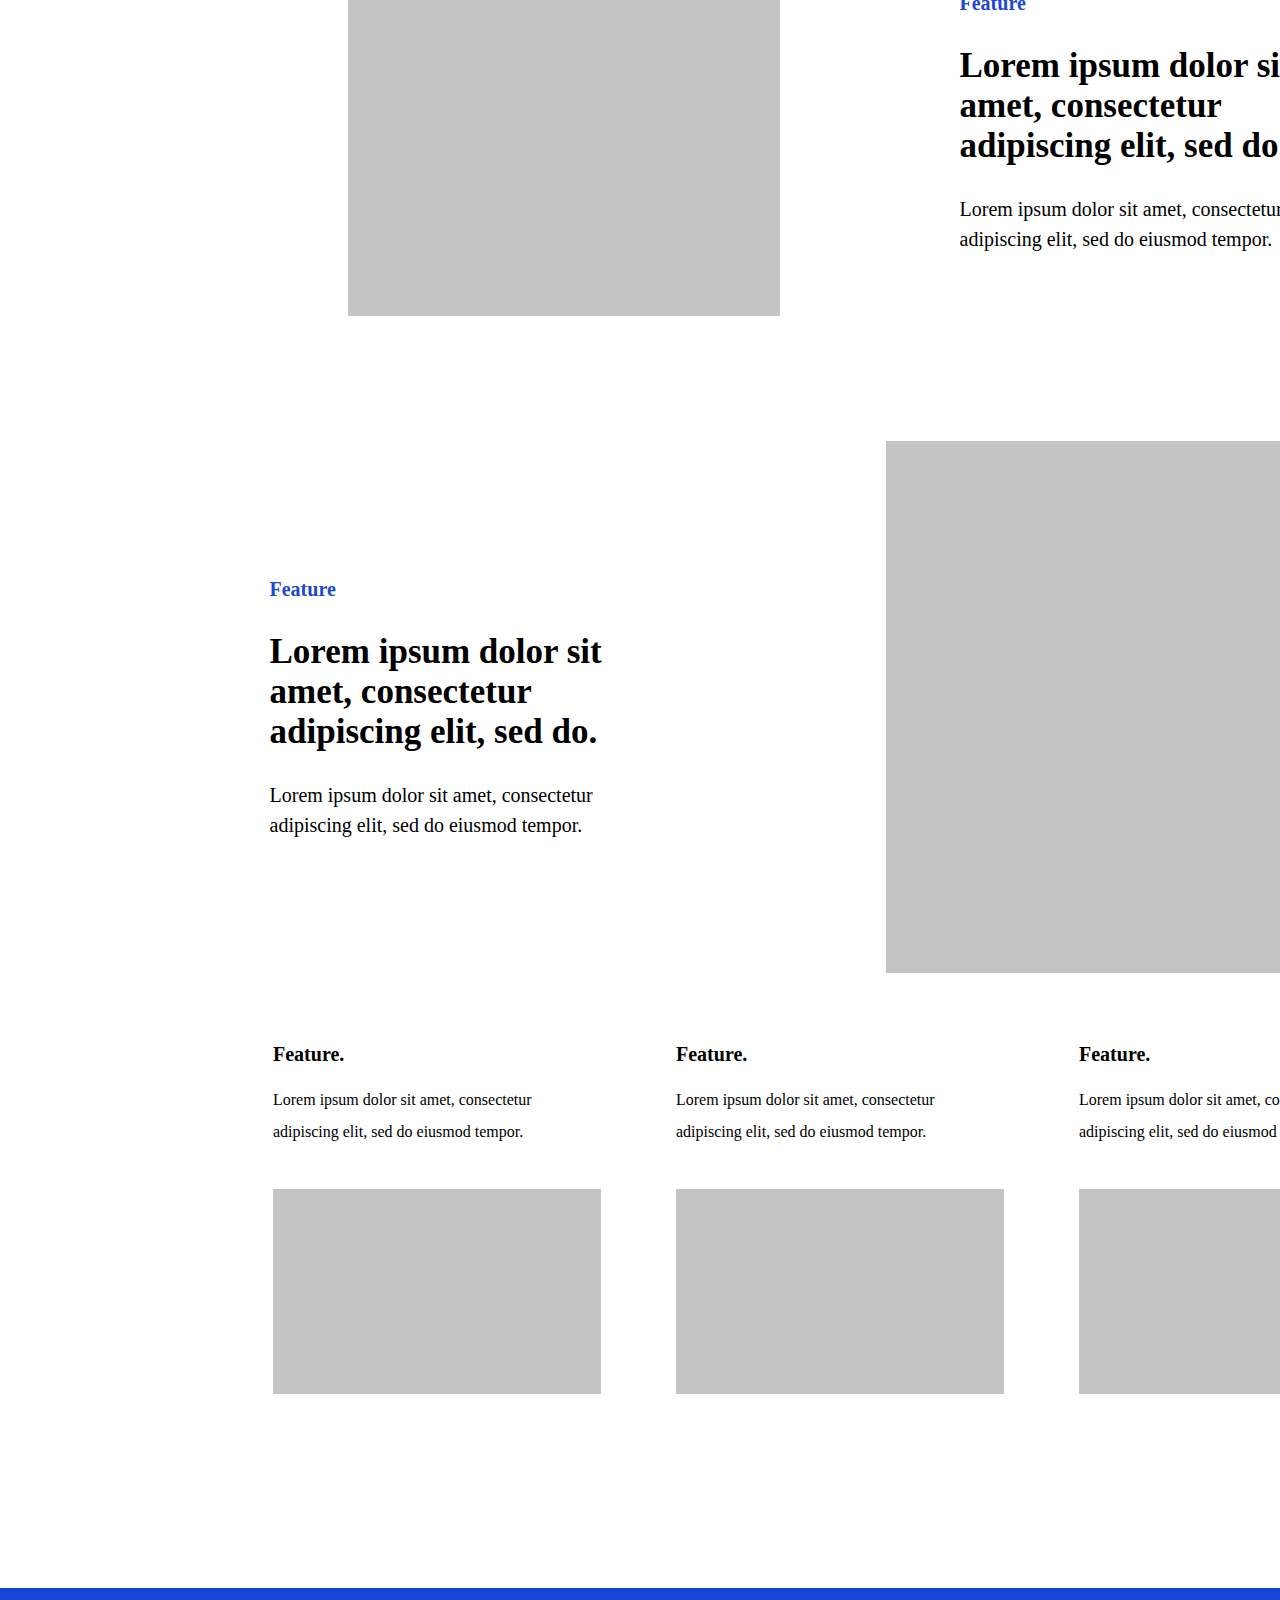
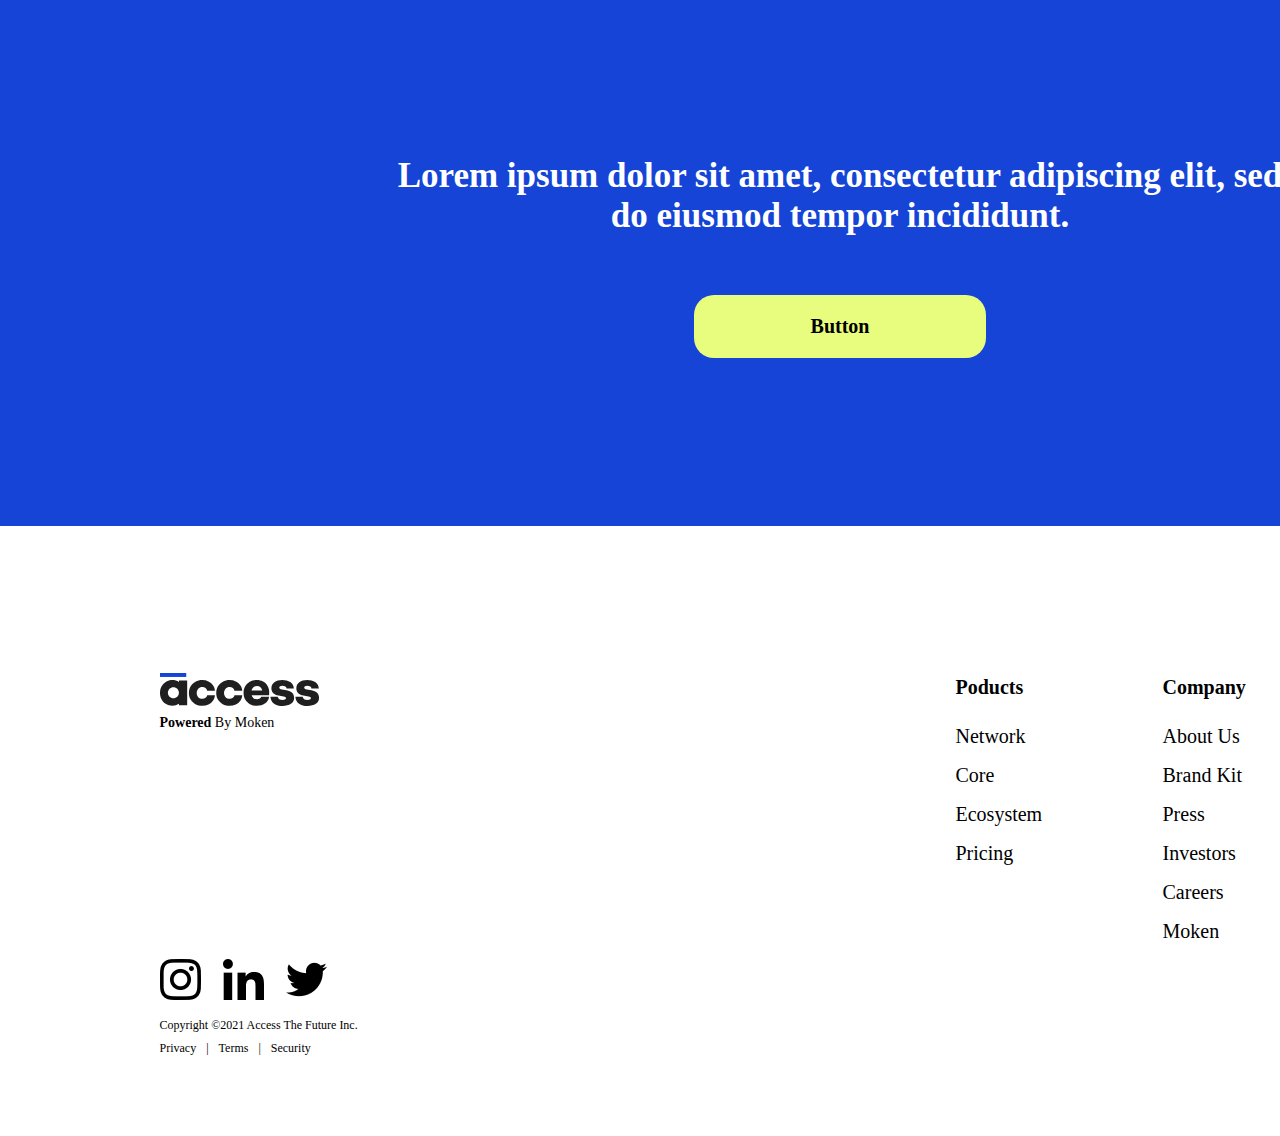
<file: core.html>
<!DOCTYPE html>
<html lang="en">
  <head>
    <meta charset="UTF-8">
    <meta name="viewport" content="width=device-width, initial-scale=1.0"> 
    <link href="fonts/" rel="stylesheet">
    <link rel="stylesheet" href="css/press_media.css">
    <link rel="stylesheet" href="css/highlight_section.css">
    <link rel="stylesheet" href="css/colors.css">
    <link rel="stylesheet" href="css/home.css">
    <link rel="stylesheet" href="css/navigation.css">
    <link rel="stylesheet" href="css/typograophy.css">
    <link rel="stylesheet" href="css/buttons.css">
    <link rel="stylesheet" href="css/footer.css">
    <link rel="stylesheet" href="css/base.css">
    <link rel="stylesheet" href="css/cta.css">
    <link rel="stylesheet" href="css/core.css">
    <link rel="stylesheet" href="css/buttons.css">

    <link rel="shortcut icon" type="image/png" href="img/favicon.png">
    <title>Access The Future</title>
 </head>

    <body>
        <nav class="navigation" style="padding-bottom: 125px;">
            <div class="nav">
                <a href="index.html"><img src="img/logo.svg" alt="Logo" class="nav_logo"></a>
                <ul class="nav_links">
                    <li><a href="press_media.html" class="medium_semibold black">Press & Media</a></li>
                    <li><a href="careers.html" class="medium_semibold black">Careers</a></li>
                    <li><a href="core.html" class="medium_semibold black">Core</a></li>
                    <li><a href="network.html" class="medium_semibold black">Network</a></li>
                    <!-- <li><a href="#" class="medium_semibold black">Careers</a></li> -->
                </ul>
                <div class="btns small_bold">
                     <a href="#" class="btn black_btn1">Get Started</a>
                     <a href="#" class="btn border_btn">Log In</a>
                </div>
            </div>
        </nav>

        <div class="core_highlight_box">
            <div class="core_highlight">
               <img src="img/AccessCore_Logo.svg" alt="Accesstalent_Logo" class="">
               <a class="huge_semibold">Lorem ipsum dolor sit amet, consectetur adipiscing elit.</a>
               <a class="medium_regular" style="width: 430px;">Lorem ipsum dolor sit amet, consectetur adipiscing elit, sed do eiusmod tempor incididunt ut labore et. Lorem ipsum dolor sit amet, consectetur adipiscing.</a>
               <a href="#" class="black_btn2 small_bold">Get Started</a>
            </div>
            <div class="core_box"></div>
        </div>

        <div class="as_seen"  style="margin-top: 206px;">
            <h3 class="medium2_regular"> <span class="medium2_semibold">Trusted</span> by over 100 startups & founders</h3>
            <div class="as_seen_logos">
               <a href="#" class="logo2"> </a>
               <a href="#" class="logo2"> </a> 
               <a href="#" class="logo2"> </a> 
               <a href="#" class="logo2"> </a> 
               <a href="#" class="logo2"> </a>  
            </div>
        </div>

        <div class="text_large-rectangle" style="margin-top: 171px;">
            <div class="large-medium_text">
               <h1 class="large_semibold">Lorem ipsum dolor sit amet, consectetur adipiscing elit.</h1>
               <p class="medium_regular" style="width: 420px;">Lorem ipsum dolor sit amet, consectetur adipiscing elit, sed do eiusmod tempor.</p>
            </div>
           <div class="large-rectangle"></div>
        </div>

        <div class="core_feature" style="margin-top: 189px;">
            <div class="core_feature_highlight_box">
                <div class="core_feature_highlight">
                   <a class="medium_bold royal_blue_ribbon">Feature</a>
                   <a class="large_semibold">Lorem ipsum dolor sit amet, consectetur adipiscing elit, sed do.</a>
                   <a class="medium_regular">Lorem ipsum dolor sit amet, consectetur adipiscing elit, sed do eiusmod tempor.</a>
                </div>
                <div class="core_feature_box"></div>
            </div>
            <div class="tools_row">
                <div class="feature">
                    <div class="extra_tool_icon"></div>
                    <a class="medium_bold">Feature.</a>
                    <a class="small_regular">Lorem ipsum dolor sit amet, consectetur adipiscing elit, sed do eiusmod tempor.</a>
                </div>

                <div class="feature">
                    <div class="extra_tool_icon"></div>
                    <a class="medium_bold">Feature.</a>
                    <a class="small_regular">Lorem ipsum dolor sit amet, consectetur adipiscing elit, sed do eiusmod tempor.</a>
                </div>
                <div class="feature">
                    <div class="extra_tool_icon"></div>
                    <a class="medium_bold">Feature.</a>
                    <a class="small_regular">Lorem ipsum dolor sit amet, consectetur adipiscing elit, sed do eiusmod tempor.</a>
                </div>
                <div class="feature">
                    <div class="extra_tool_icon"></div>
                    <a class="medium_bold">Feature.</a>
                    <a class="small_regular">Lorem ipsum dolor sit amet, consectetur adipiscing elit, sed do eiusmod tempor.</a>
                </div>
            </div>
        </div>
        <div class="core_tool_cta" style="margin-top: 215px;">
            <div class="tiny-large_text">
                <a class="tiny_semibold">Tools to Kickstart your success</a>
                <a class="large_semibold">Lorem ipsum dolor sit amet, consectetur adipiscing elit, sed do eiusmod tempor incididunt.</a>
        </div>
            <a href="#" class="btn black_btn1 small_bold">Get Started</a>
        </div>

        <div class="blue_section">
            <div class="blue_content">
                <div class="long_rectangle"></div>
                <div class="blue_text">
                    <div class="blue_higlight">
                        <h3 class="large_semibold white">Lorem ipsum dolor sit amet, consectetur adipiscing elit, sed do.</h3>
                        <p class="medium_regular white">Lorem ipsum dolor sit amet, consectetur adipiscing elit, sed do eiusmod tempor.</p>
                    </div>
                    <div class="blue_features">
                        <div class="tools_row">
                            <div class="feature">
                                <div class="extra_tool_icon"></div>
                                <a class="medium_bold white">Feature.</a>
                                <a class="small_regular white">Lorem ipsum dolor sit amet, consectetur adipiscing elit, sed do eiusmod tempor.</a>
                            </div>
            
                            <div class="feature">
                                <div class="extra_tool_icon"></div>
                                <a class="medium_bold white">Feature.</a>
                                <a class="small_regular white">Lorem ipsum dolor sit amet, consectetur adipiscing elit, sed do eiusmod tempor.</a>
                            </div>
                        </div>

                        <div class="tools_row">
                            <div class="feature">
                                <div class="extra_tool_icon"></div>
                                <a class="medium_bold white">Feature.</a>
                                <a class="small_regular white">Lorem ipsum dolor sit amet, consectetur adipiscing elit, sed do eiusmod tempor.</a>
                            </div>
            
                            <div class="feature">
                                <div class="extra_tool_icon"></div>
                                <a class="medium_bold white">Feature.</a>
                                <a class="small_regular white">Lorem ipsum dolor sit amet, consectetur adipiscing elit, sed do eiusmod tempor.</a>
                            </div>
                        </div>
                    </div>
                </div>
            </div>
        </div>

        <div class="core_feature_highlight_box2" style="margin-top: 125px;">
            <div class="core_feature_box2"></div>
            <div class="core_feature_highlight2">
               <a class="medium_bold royal_blue_ribbon">Feature</a>
               <a class="large_semibold">Lorem ipsum dolor sit amet, consectetur adipiscing elit, sed do.</a>
               <a class="medium_regular">Lorem ipsum dolor sit amet, consectetur adipiscing elit, sed do eiusmod tempor.</a>
            </div>
        </div>

        <div class="core_feature_highlight_box3" style="margin-top: 125px;">
            <div class="core_feature_highlight3">
               <a class="medium_bold royal_blue_ribbon">Feature</a>
               <a class="large_semibold">Lorem ipsum dolor sit amet, consectetur adipiscing elit, sed do.</a>
               <a class="medium_regular">Lorem ipsum dolor sit amet, consectetur adipiscing elit, sed do eiusmod tempor.</a>
            </div>
            <div class="core_feature_box3"></div>
        </div>

        <div class="horizontal_features" style="margin-top: 66px;">
            <div class="horizontal_features1">
                <div class="horizontal_features_text">
                    <p class="medium_bold">Feature.</p>
                    <p class="small_regular">Lorem ipsum dolor sit amet, consectetur adipiscing elit, sed do eiusmod tempor.</p>
                </div>
                <div class="horizontal_features_rectangle"></div>
            </div>
            <div class="horizontal_features1">
                <div class="horizontal_features_text">
                    <p class="medium_bold">Feature.</p>
                    <p class="small_regular">Lorem ipsum dolor sit amet, consectetur adipiscing elit, sed do eiusmod tempor.</p>
                </div>
                <div class="horizontal_features_rectangle"></div>
            </div>
            <div class="horizontal_features1">
                <div class="horizontal_features_text">
                    <p class="medium_bold">Feature.</p>
                    <p class="small_regular">Lorem ipsum dolor sit amet, consectetur adipiscing elit, sed do eiusmod tempor.</p>
                </div>
                <div class="horizontal_features_rectangle"></div>
            </div>
        </div>
        
        <div class="cta2" style="margin-top: 194px">
            <h2 class="white large_semibold">Lorem ipsum dolor sit amet, consectetur adipiscing elit, sed do eiusmod tempor incididunt.</h2>
            <a href="#" class="giant_btn medium_semibold black">Button</a>
         </div>

         <footer class="footer">
             <div class="content">
                 <div class="left_Side">
                     <div class="access_moken">
                        <img src="img/logo.svg" alt="" class="access_">
                        <p class="tiny_regular"><span class="tiny_bold">Powered </span>By Moken</p>
                     </div>
                     <div class="social">
                         <div class="icons">
                            <a href="#"><img src="img/instagram.png" alt="" class="icon"></a> 
                            <a href="#"><img src="img/linkedin.png" alt="" class="icon"></a> 
                            <a href="#"><img src="img/twitter.png" alt="" class="icon"></a> 
                         </div>
                         <div class="text">
                            <p class="extra-tiny_regular">Copyright ©2021 Access The Future Inc.</p>
                            <div class="extra-tiny_regular terms"> <a href="#">Privacy</a><span>|</span><a href="#">Terms</a><span>|</span><a href="#">Security</a></div>
            
                         </div>
                     </div>
                 </div>

                 <div class="right_side medium_regular">
                         <div class="links1">
                            <a href="#" class="medium_bold">Poducts</a>
                            <a href="#" class="link">Network</a>
                            <a href="#" class="link">Core</a>
                            <a  href="#" class="link">Ecosystem</a>
                            <a class="link">Pricing</a>
                         </div>
                         <div class="links1">
                            <a class="medium_bold">Company</a>
                            <a href="#" class="link">About Us</a>
                            <a href="#" class="link">Brand Kit</a>
                            <a href="#" class="link">Press</a>
                            <a href="#" class="link">Investors</a>
                            <a href="#" class="link">Careers</a>
                            <a href="#" class="link">Moken</a>
                         </div>
                         <div class="links1">
                            <a class="medium_bold link_title">Support</a>
                            <a href="#" class="link">Help Center</a>
                            <a href="#" class="link">Request a Demo</a>
                            <a href="#" class="link">Tutorials</a>
                            <a href="#" class="link">Tweet @ Us</a>
                         </div>
                 </div>
             </div>
         </footer>
    </body>

</html>
</file>
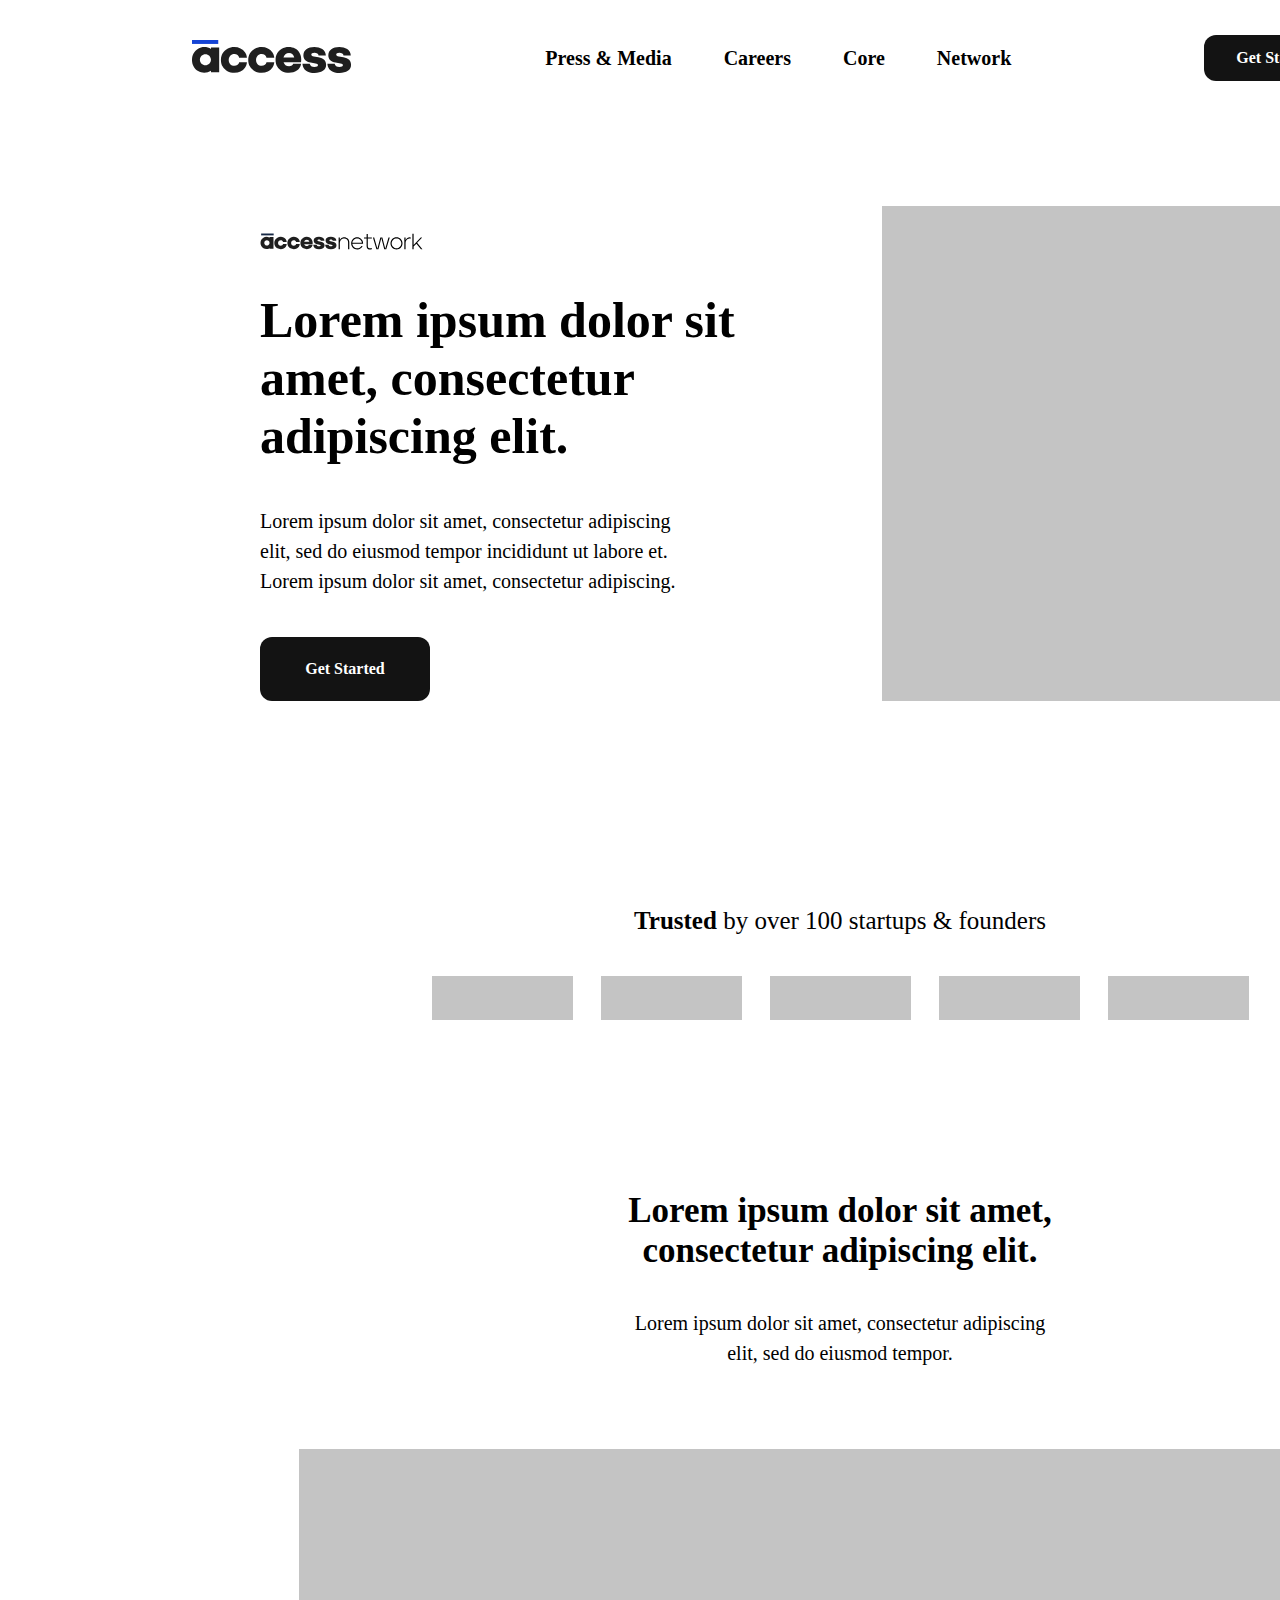
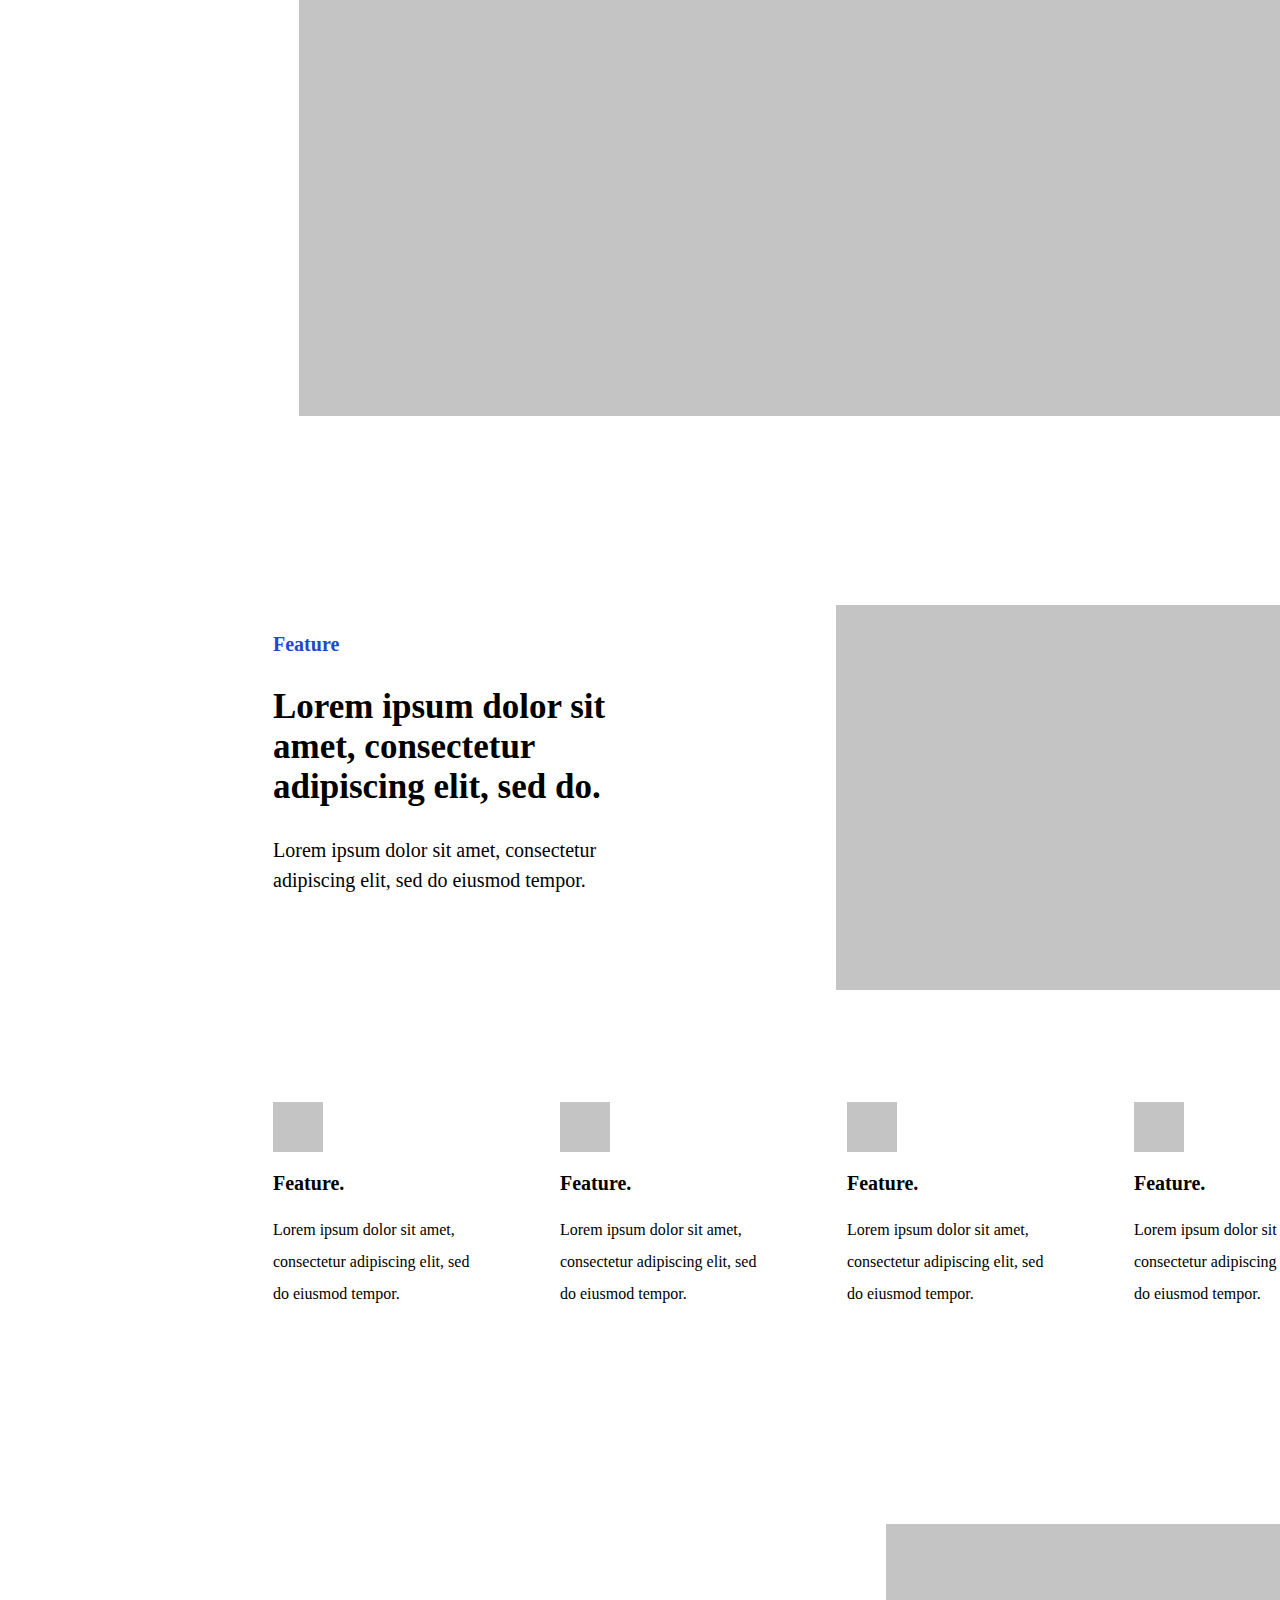
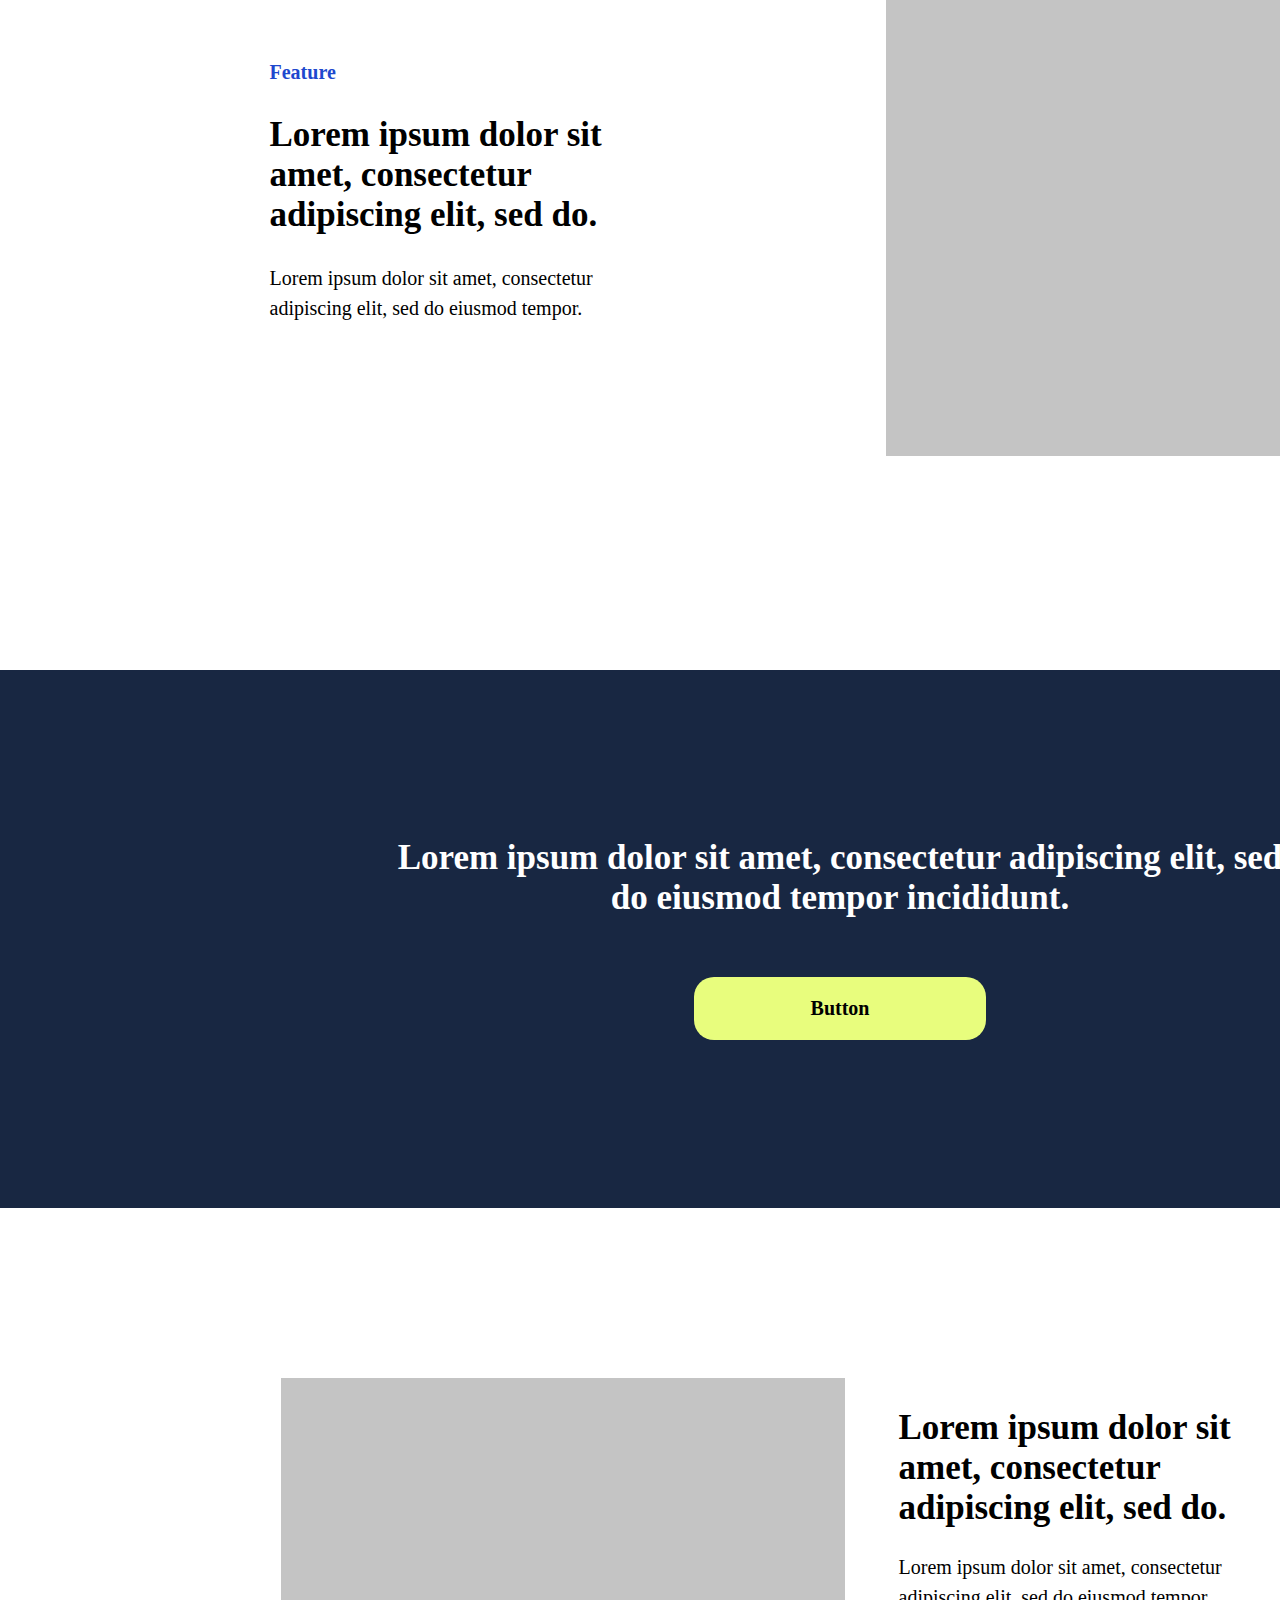
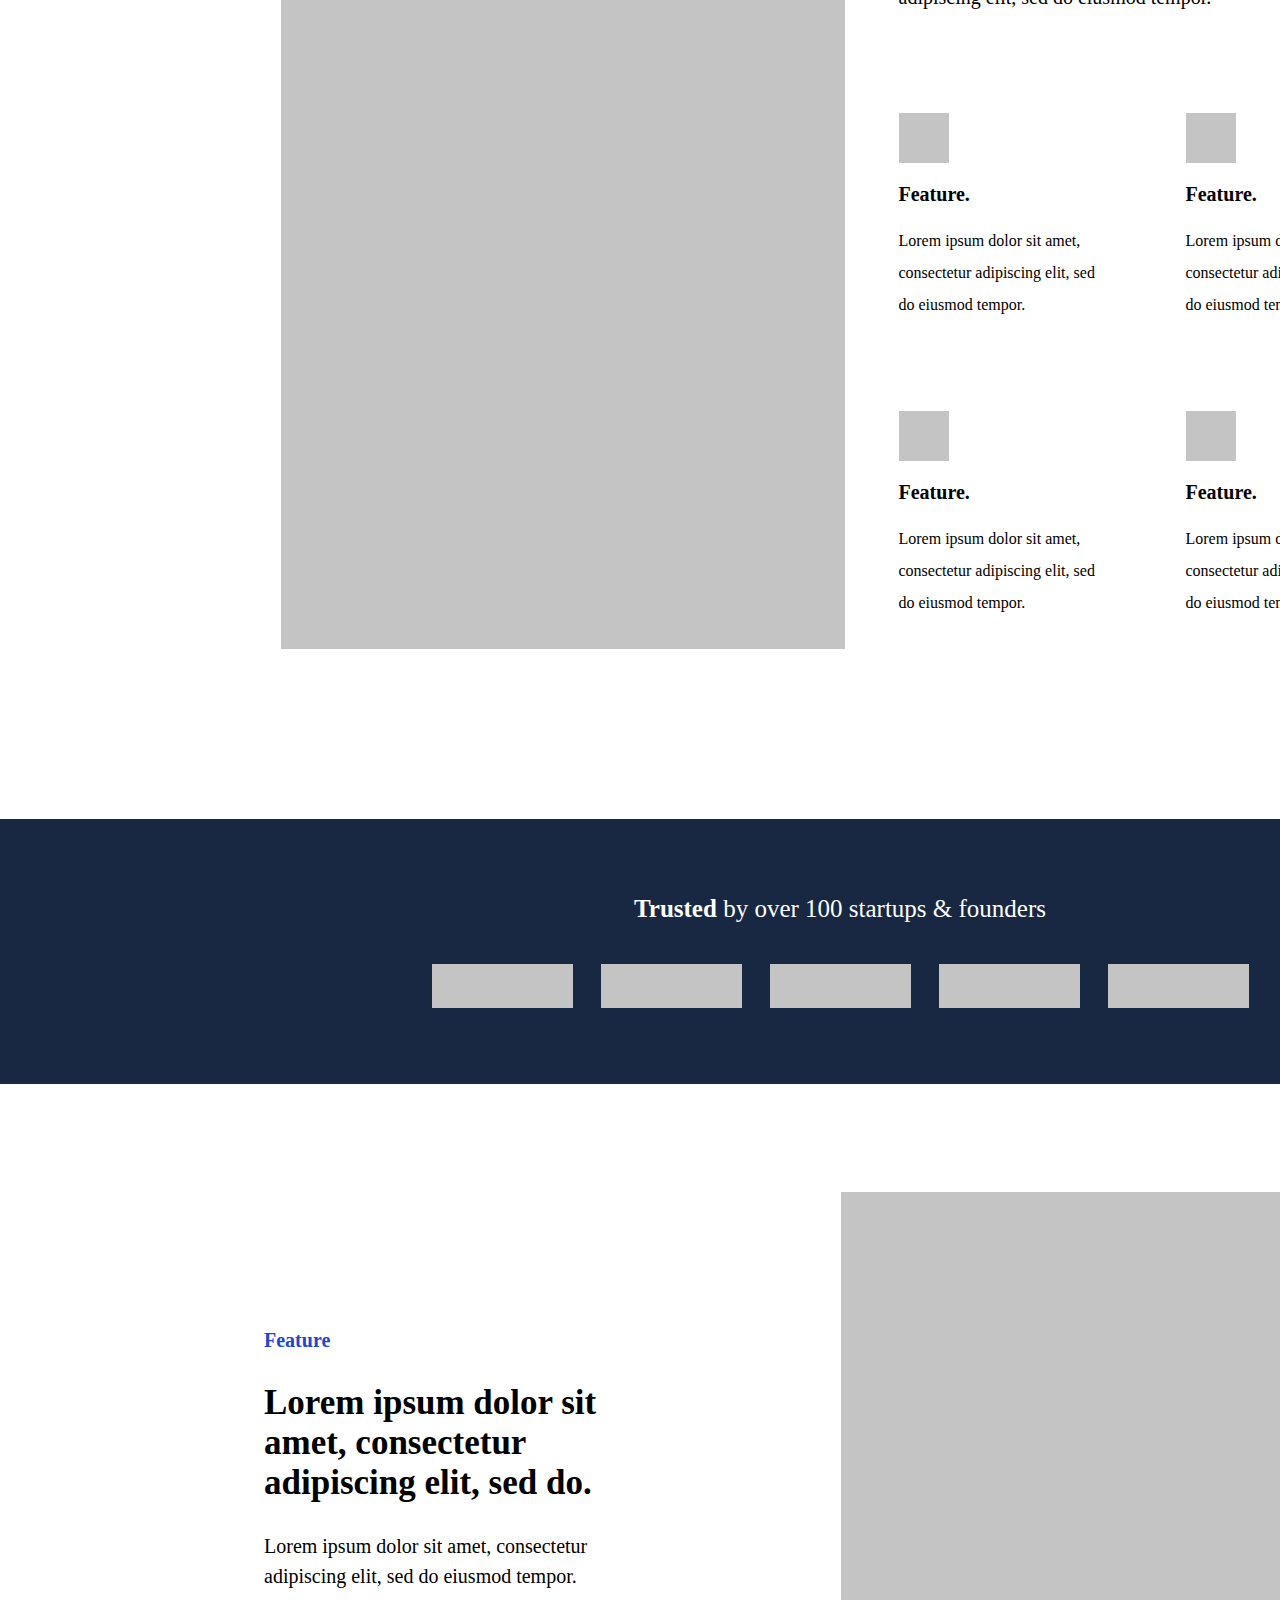
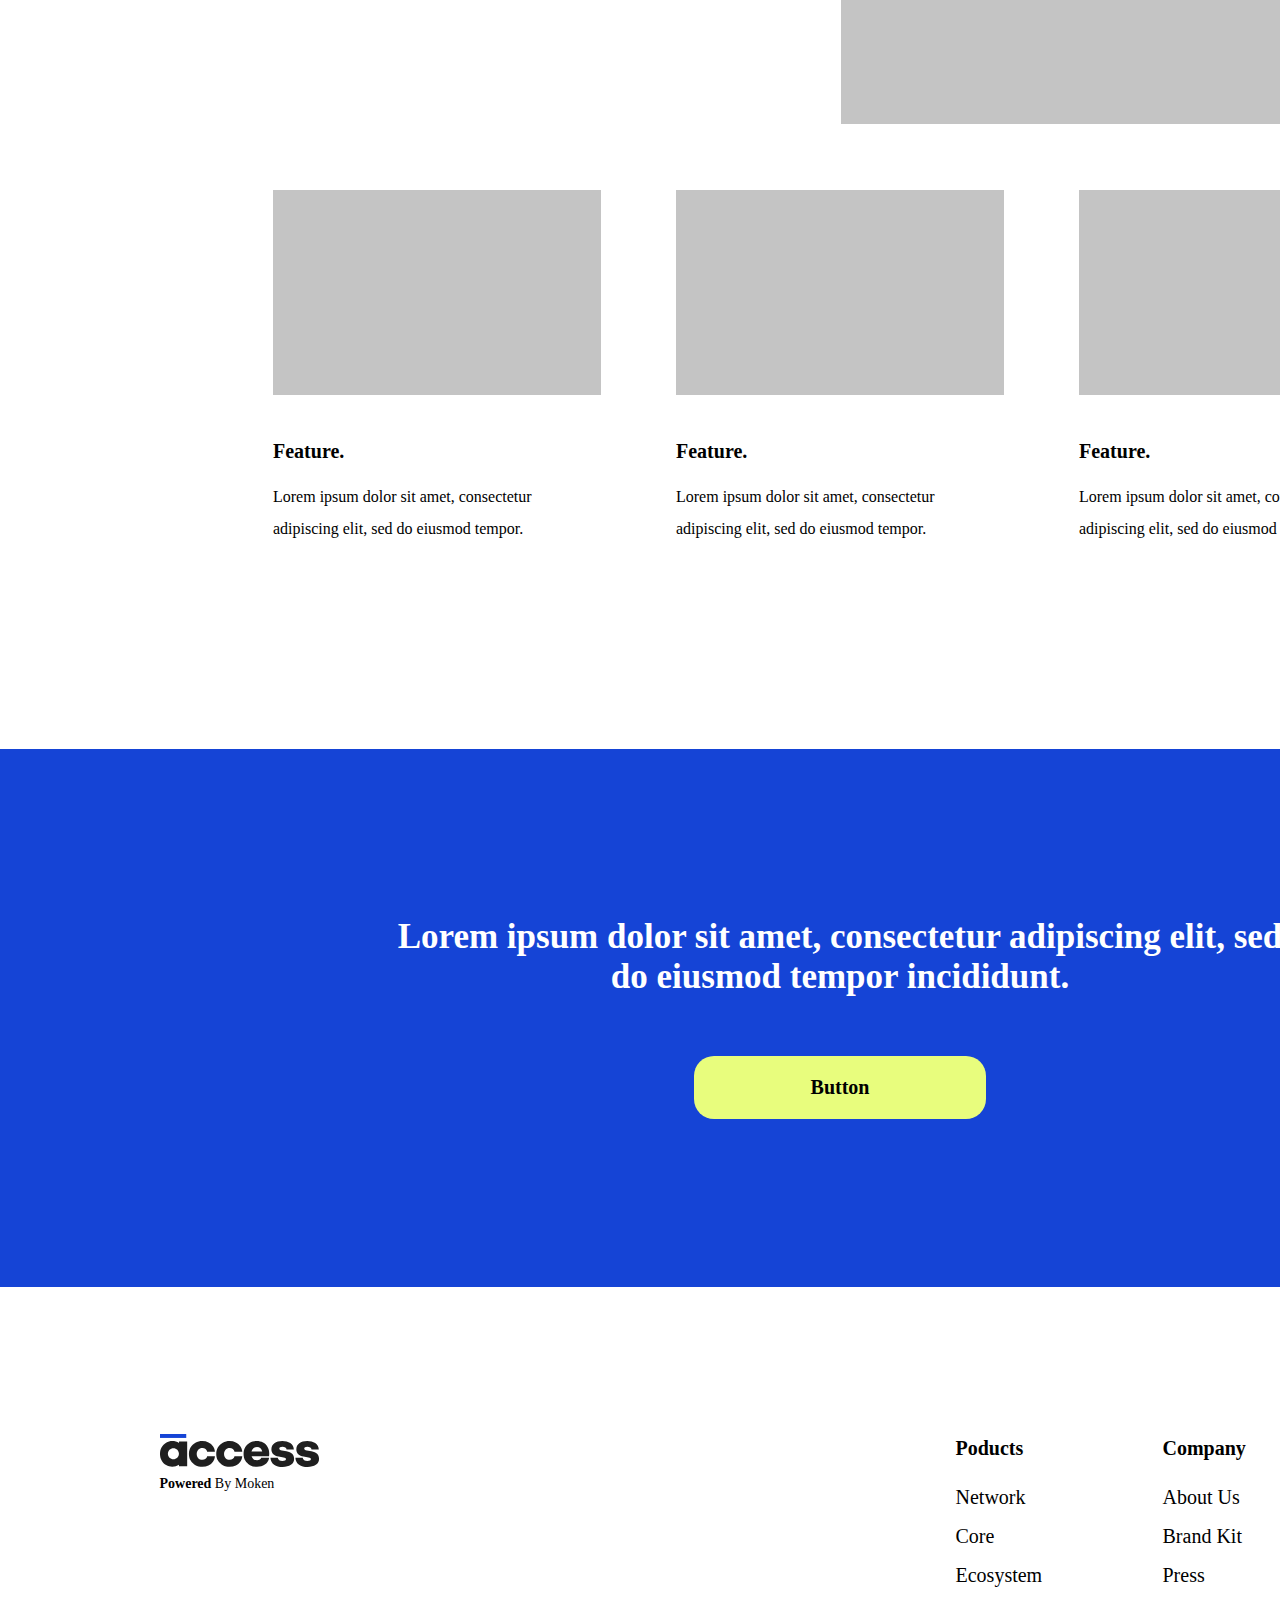
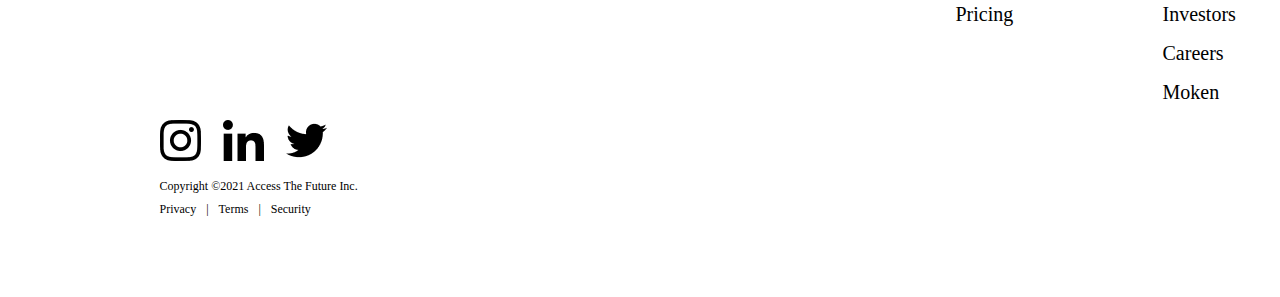
<file: network.html>
<!DOCTYPE html>
<html lang="en">
  <head>
    <meta charset="UTF-8">
    <meta name="viewport" content="width=device-width, initial-scale=1.0"> 
    <link href="fonts/" rel="stylesheet">
    <link rel="stylesheet" href="css/press_media.css">
    <link rel="stylesheet" href="css/highlight_section.css">
    <link rel="stylesheet" href="css/colors.css">
    <link rel="stylesheet" href="css/home.css">
    <link rel="stylesheet" href="css/navigation.css">
    <link rel="stylesheet" href="css/typograophy.css">
    <link rel="stylesheet" href="css/buttons.css">
    <link rel="stylesheet" href="css/footer.css">
    <link rel="stylesheet" href="css/base.css">
    <link rel="stylesheet" href="css/cta.css">
    <link rel="stylesheet" href="css/core.css">
    <link rel="stylesheet" href="css/buttons.css">

    <link rel="shortcut icon" type="image/png" href="img/favicon.png">
    <title>Access The Future</title>
 </head>

    <body>
        <nav class="navigation" style="padding-bottom: 125px;">
            <div class="nav">
                <a href="index.html"><img src="img/logo.svg" alt="Logo" class="nav_logo"></a>
                <ul class="nav_links">
                    <li><a href="press_media.html" class="medium_semibold black">Press & Media</a></li>
                    <li><a href="careers.html" class="medium_semibold black">Careers</a></li>
                    <li><a href="core.html" class="medium_semibold black">Core</a></li>
                    <li><a href="network.html" class="medium_semibold black">Network</a></li>
                    <!-- <li><a href="#" class="medium_semibold black">Careers</a></li> -->
                </ul>
                <div class="btns small_bold">
                     <a href="#" class="btn black_btn1">Get Started</a>
                     <a href="#" class="btn border_btn">Log In</a>
                </div>
            </div>
        </nav>

        <div class="core_highlight_box">
            <div class="core_highlight">
               <img src="img/AccessNetwork_Logo.svg" alt="Accesstalent_Logo" class="">
               <a class="huge_semibold">Lorem ipsum dolor sit amet, consectetur adipiscing elit.</a>
               <a class="medium_regular" style="width: 430px;">Lorem ipsum dolor sit amet, consectetur adipiscing elit, sed do eiusmod tempor incididunt ut labore et. Lorem ipsum dolor sit amet, consectetur adipiscing.</a>
               <a href="#" class="black_btn2 small_bold">Get Started</a>
            </div>
            <div class="core_box"></div>
        </div>

        <div class="as_seen"  style="margin-top: 206px;">
            <h3 class="medium2_regular"> <span class="medium2_semibold">Trusted</span> by over 100 startups & founders</h3>
            <div class="as_seen_logos">
               <a href="#" class="logo2"> </a>
               <a href="#" class="logo2"> </a> 
               <a href="#" class="logo2"> </a> 
               <a href="#" class="logo2"> </a> 
               <a href="#" class="logo2"> </a>  
            </div>
        </div>

        <div class="text_large-rectangle" style="margin-top: 171px;">
            <div class="large-medium_text">
               <h1 class="large_semibold">Lorem ipsum dolor sit amet, consectetur adipiscing elit.</h1>
               <p class="medium_regular" style="width: 420px;">Lorem ipsum dolor sit amet, consectetur adipiscing elit, sed do eiusmod tempor.</p>
            </div>
           <div class="large-rectangle"></div>
        </div>

        <div class="core_feature" style="margin-top: 189px;">
            <div class="core_feature_highlight_box">
                <div class="core_feature_highlight">
                   <a class="medium_bold royal_blue_ribbon">Feature</a>
                   <a class="large_semibold">Lorem ipsum dolor sit amet, consectetur adipiscing elit, sed do.</a>
                   <a class="medium_regular">Lorem ipsum dolor sit amet, consectetur adipiscing elit, sed do eiusmod tempor.</a>
                </div>
                <div class="core_feature_box"></div>
            </div>
            <div class="tools_row">
                <div class="feature">
                    <div class="extra_tool_icon"></div>
                    <a class="medium_bold">Feature.</a>
                    <a class="small_regular">Lorem ipsum dolor sit amet, consectetur adipiscing elit, sed do eiusmod tempor.</a>
                </div>

                <div class="feature">
                    <div class="extra_tool_icon"></div>
                    <a class="medium_bold">Feature.</a>
                    <a class="small_regular">Lorem ipsum dolor sit amet, consectetur adipiscing elit, sed do eiusmod tempor.</a>
                </div>
                <div class="feature">
                    <div class="extra_tool_icon"></div>
                    <a class="medium_bold">Feature.</a>
                    <a class="small_regular">Lorem ipsum dolor sit amet, consectetur adipiscing elit, sed do eiusmod tempor.</a>
                </div>
                <div class="feature">
                    <div class="extra_tool_icon"></div>
                    <a class="medium_bold">Feature.</a>
                    <a class="small_regular">Lorem ipsum dolor sit amet, consectetur adipiscing elit, sed do eiusmod tempor.</a>
                </div>
            </div>
        </div>

        <div class="core_feature_highlight_box3" style="margin-top: 214px;">
            <div class="core_feature_highlight3">
               <a class="medium_bold royal_blue_ribbon">Feature</a>
               <a class="large_semibold">Lorem ipsum dolor sit amet, consectetur adipiscing elit, sed do.</a>
               <a class="medium_regular">Lorem ipsum dolor sit amet, consectetur adipiscing elit, sed do eiusmod tempor.</a>
            </div>
            <div class="core_feature_box3"></div>
        </div>


        <div class="cta2"  style="margin-top: 214px; background-color: #182742;">
            <h2 class="white large_semibold">Lorem ipsum dolor sit amet, consectetur adipiscing elit, sed do eiusmod tempor incididunt.</h2>
            <a href="#" class="giant_btn medium_semibold black">Button</a>
         </div>


        <div class="blue_section"  style="margin-top: 170px; background-color: white; padding: 0;"> 
            <div class="blue_content" style="gap: 54px;">
                <div class="long_rectangle"></div>
                <div class="blue_text">
                    <div class="blue_higlight">
                        <h3 class="large_semibold">Lorem ipsum dolor sit amet, consectetur adipiscing elit, sed do.</h3>
                        <p class="medium_regular">Lorem ipsum dolor sit amet, consectetur adipiscing elit, sed do eiusmod tempor.</p>
                    </div>
                    <div class="blue_features">
                        <div class="tools_row">
                            <div class="feature">
                                <div class="extra_tool_icon"></div>
                                <a class="medium_bold">Feature.</a>
                                <a class="small_regular">Lorem ipsum dolor sit amet, consectetur adipiscing elit, sed do eiusmod tempor.</a>
                            </div>
            
                            <div class="feature">
                                <div class="extra_tool_icon"></div>
                                <a class="medium_bold">Feature.</a>
                                <a class="small_regular">Lorem ipsum dolor sit amet, consectetur adipiscing elit, sed do eiusmod tempor.</a>
                            </div>
                        </div>

                        <div class="tools_row">
                            <div class="feature">
                                <div class="extra_tool_icon"></div>
                                <a class="medium_bold">Feature.</a>
                                <a class="small_regular">Lorem ipsum dolor sit amet, consectetur adipiscing elit, sed do eiusmod tempor.</a>
                            </div>
            
                            <div class="feature">
                                <div class="extra_tool_icon"></div>
                                <a class="medium_bold">Feature.</a>
                                <a class="small_regular">Lorem ipsum dolor sit amet, consectetur adipiscing elit, sed do eiusmod tempor.</a>
                            </div>
                        </div>
                    </div>
                </div>
            </div>
        </div>
        <div class="as_seen"  style="margin-top: 170px; background-color: #182742; padding: 76px 432px;">
            <h3 class="medium2_regular white"> <span class="medium2_semibold white">Trusted</span> by over 100 startups & founders</h3>
            <div class="as_seen_logos">
               <a href="#" class="logo2"> </a>
               <a href="#" class="logo2"> </a> 
               <a href="#" class="logo2"> </a> 
               <a href="#" class="logo2"> </a> 
               <a href="#" class="logo2"> </a>  
            </div>
        </div>

        <div class="core_feature_highlight_box3" style="margin-top: 108px; padding: 0; gap: 204px;">
            <div class="core_feature_highlight3">
               <a class="medium_bold royal_blue_ribbon">Feature</a>
               <a class="large_semibold">Lorem ipsum dolor sit amet, consectetur adipiscing elit, sed do.</a>
               <a class="medium_regular">Lorem ipsum dolor sit amet, consectetur adipiscing elit, sed do eiusmod tempor.</a>
            </div>
            <div class="core_feature_box3"></div>
        </div>

        <div class="horizontal_features" style="margin-top: 66px;">
            <div class="horizontal_features1">
                <div class="horizontal_features_rectangle" style="width: 328px;"></div>
                <div class="horizontal_features_text">
                    <p class="medium_bold">Feature.</p>
                    <p class="small_regular">Lorem ipsum dolor sit amet, consectetur adipiscing elit, sed do eiusmod tempor.</p>
                </div>
                
            </div>
            <div class="horizontal_features1">
                <div class="horizontal_features_rectangle" style="width: 328px;"></div>
                <div class="horizontal_features_text">
                    <p class="medium_bold">Feature.</p>
                    <p class="small_regular">Lorem ipsum dolor sit amet, consectetur adipiscing elit, sed do eiusmod tempor.</p>
                </div>
        
            </div>
            <div class="horizontal_features1">
                <div class="horizontal_features_rectangle" style="width: 328px;"></div>
                <div class="horizontal_features_text">
                    <p class="medium_bold">Feature.</p>
                    <p class="small_regular">Lorem ipsum dolor sit amet, consectetur adipiscing elit, sed do eiusmod tempor.</p>
                </div>
            </div>
        </div>
        
        <div class="cta2" style="margin-top: 204px">
            <h2 class="white large_semibold">Lorem ipsum dolor sit amet, consectetur adipiscing elit, sed do eiusmod tempor incididunt.</h2>
            <a href="#" class="giant_btn medium_semibold black">Button</a>
         </div>

         <footer class="footer">
             <div class="content">
                 <div class="left_Side">
                     <div class="access_moken">
                        <img src="img/logo.svg" alt="" class="access_">
                        <p class="tiny_regular"><span class="tiny_bold">Powered </span>By Moken</p>
                     </div>
                     <div class="social">
                         <div class="icons">
                            <a href="#"><img src="img/instagram.png" alt="" class="icon"></a> 
                            <a href="#"><img src="img/linkedin.png" alt="" class="icon"></a> 
                            <a href="#"><img src="img/twitter.png" alt="" class="icon"></a> 
                         </div>
                         <div class="text">
                            <p class="extra-tiny_regular">Copyright ©2021 Access The Future Inc.</p>
                            <div class="extra-tiny_regular terms"> <a href="#">Privacy</a><span>|</span><a href="#">Terms</a><span>|</span><a href="#">Security</a></div>
            
                         </div>
                     </div>
                 </div>

                 <div class="right_side medium_regular">
                         <div class="links1">
                            <a href="#" class="medium_bold">Poducts</a>
                            <a href="#" class="link">Network</a>
                            <a href="#" class="link">Core</a>
                            <a  href="#" class="link">Ecosystem</a>
                            <a class="link">Pricing</a>
                         </div>
                         <div class="links1">
                            <a class="medium_bold">Company</a>
                            <a href="#" class="link">About Us</a>
                            <a href="#" class="link">Brand Kit</a>
                            <a href="#" class="link">Press</a>
                            <a href="#" class="link">Investors</a>
                            <a href="#" class="link">Careers</a>
                            <a href="#" class="link">Moken</a>
                         </div>
                         <div class="links1">
                            <a class="medium_bold link_title">Support</a>
                            <a href="#" class="link">Help Center</a>
                            <a href="#" class="link">Request a Demo</a>
                            <a href="#" class="link">Tutorials</a>
                            <a href="#" class="link">Tweet @ Us</a>
                         </div>
                 </div>
             </div>
         </footer>
    </body>

</html>
</file>
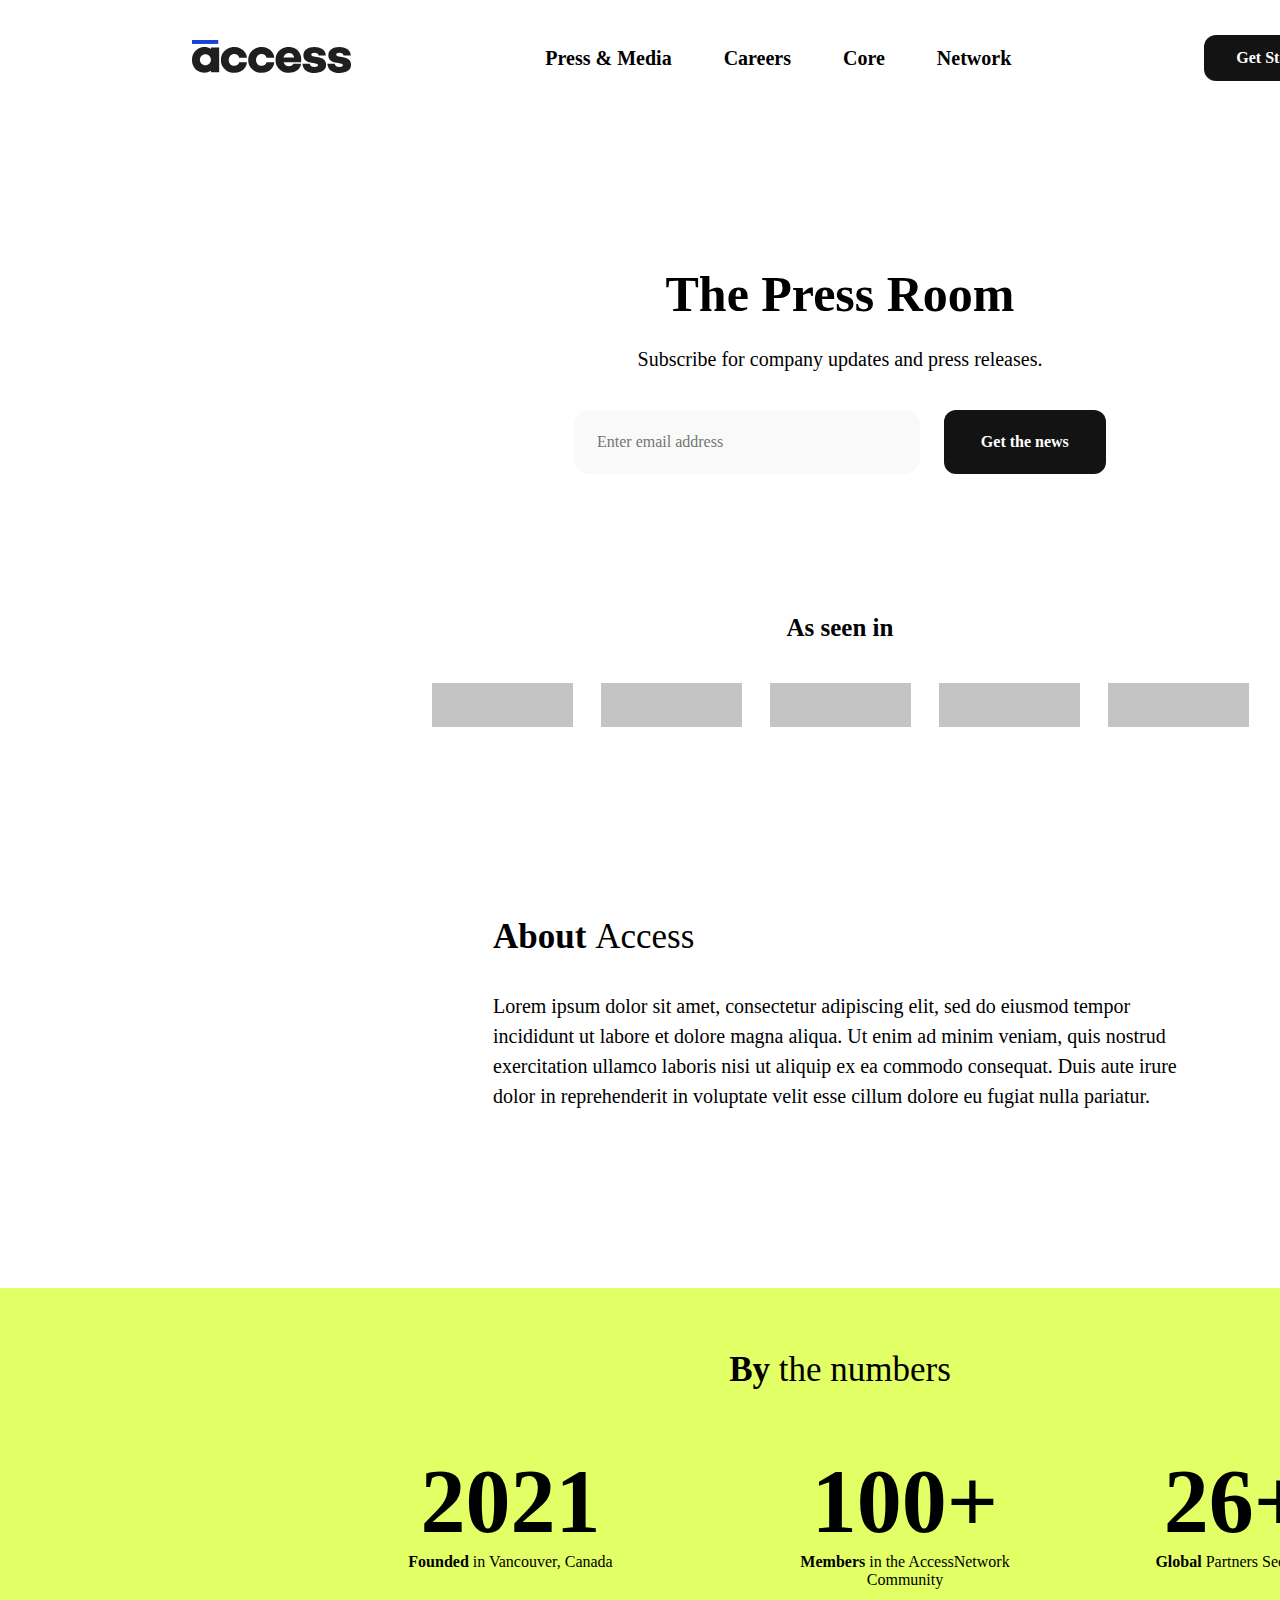
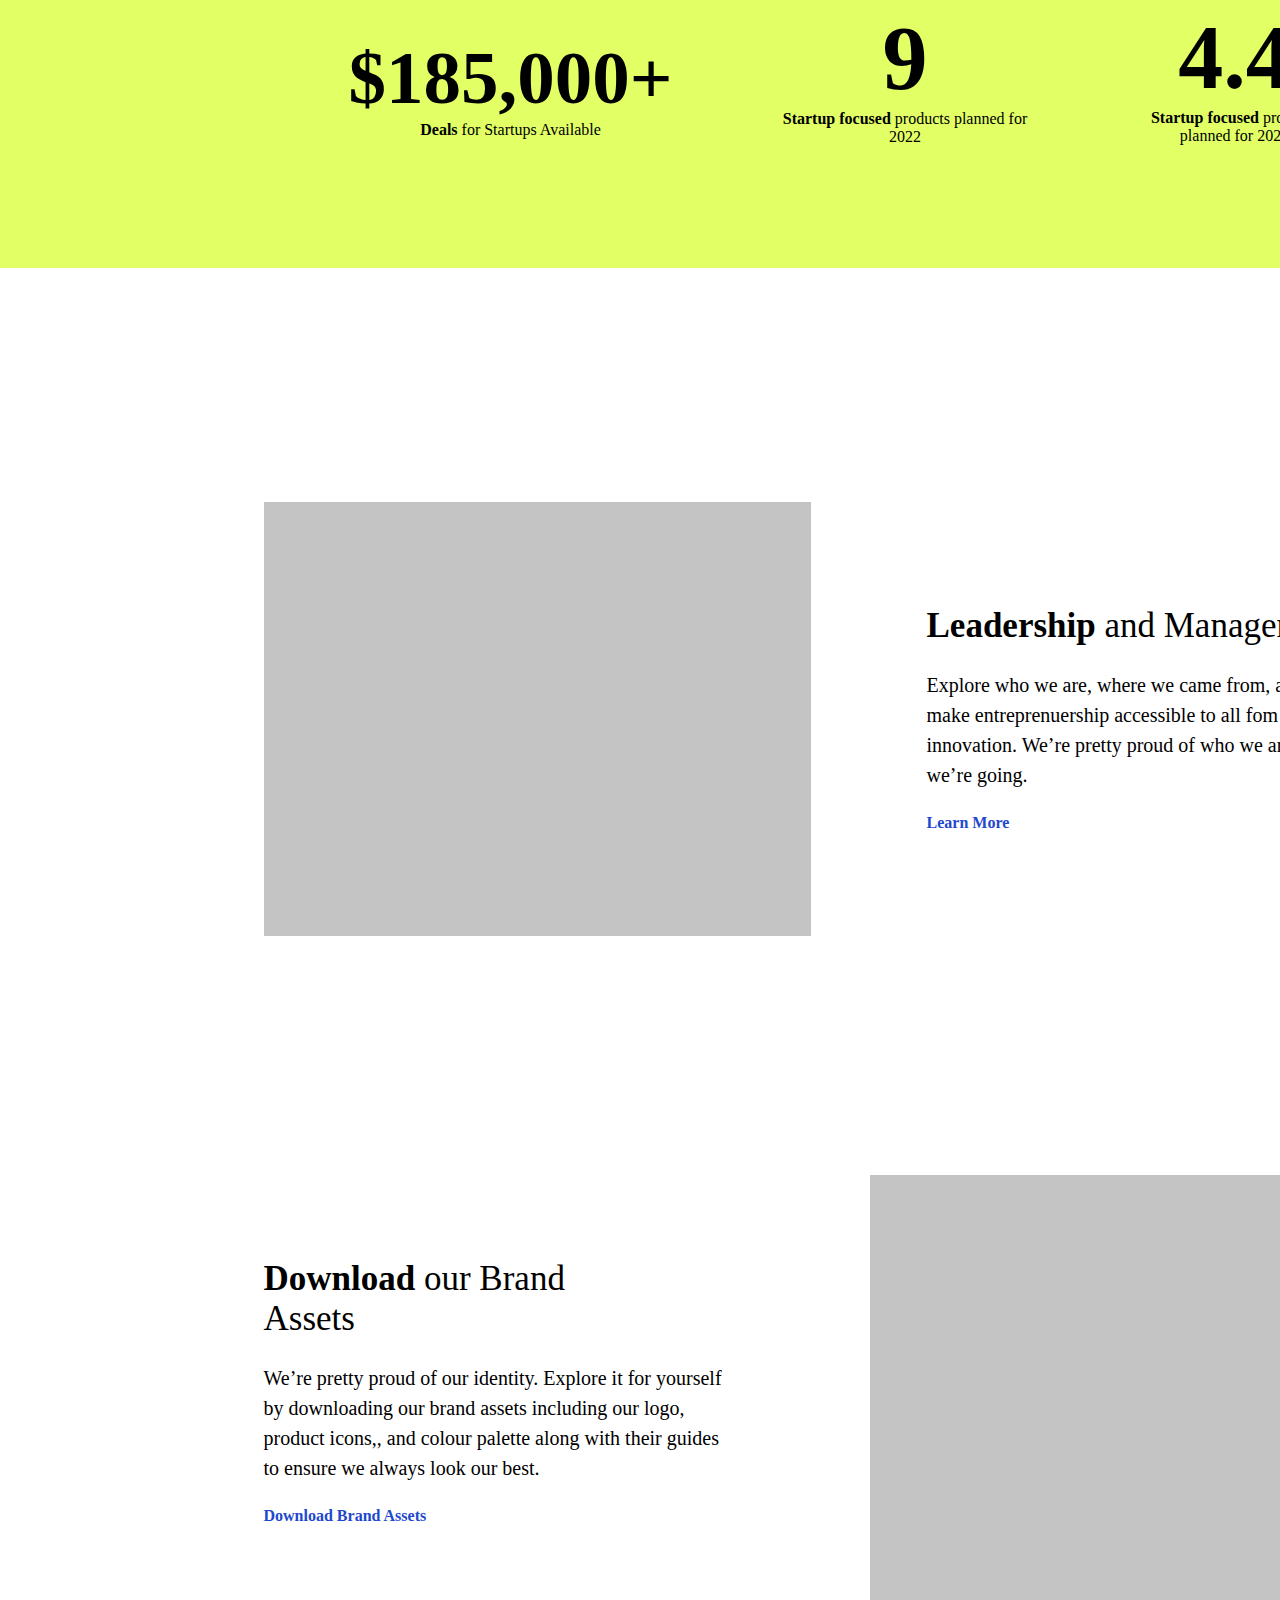
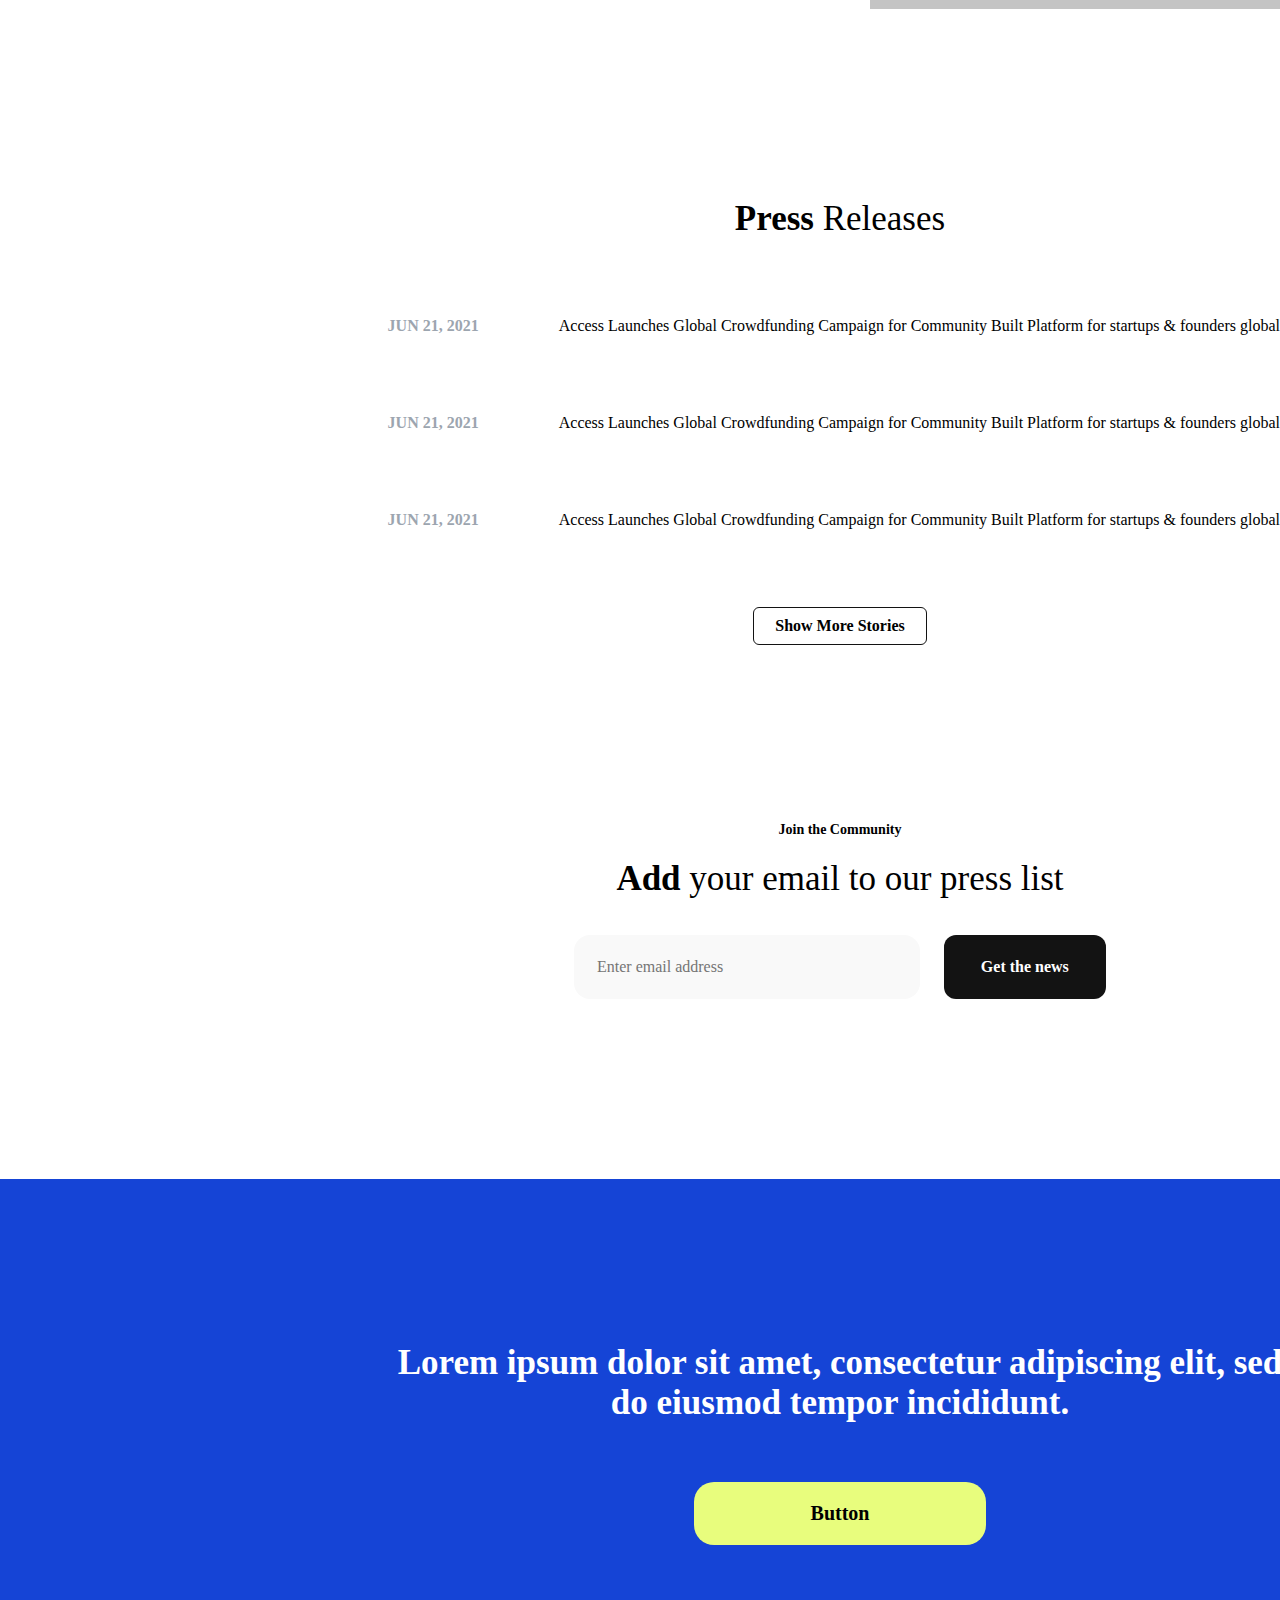
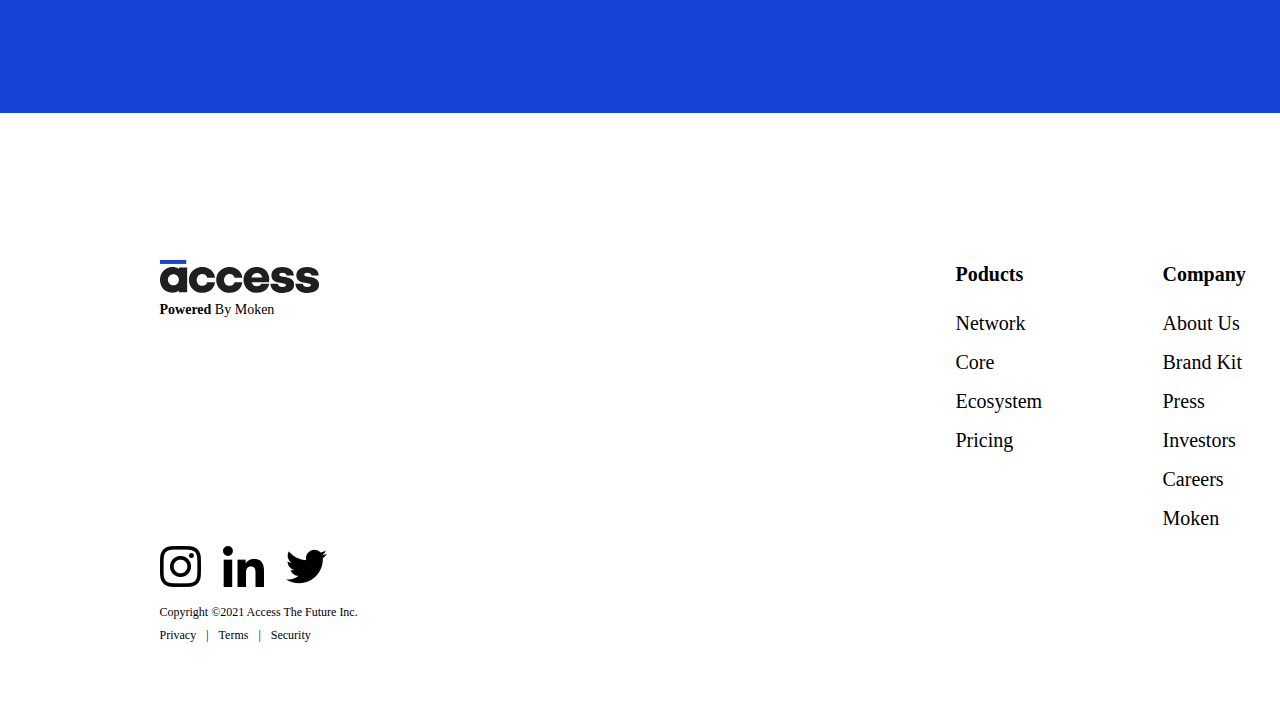
<file: press_media.html>
<!DOCTYPE html>
<html lang="en">
    <head>
        <meta charset="UTF-8">
        <meta name="viewport" content="width=device-width, initial-scale=1.0"> 
        <link href="fonts/" rel="stylesheet">
        
        <link rel="stylesheet" href="css/highlight_section.css">
        <link rel="stylesheet" href="css/colors.css">
        <link rel="stylesheet" href="css/navigation.css">
        <link rel="stylesheet" href="css/typograophy.css">
        <link rel="stylesheet" href="css/buttons.css">
        <link rel="stylesheet" href="css/footer.css">
        <link rel="stylesheet" href="css/base.css">
        <link rel="stylesheet" href="css/cta.css">
        <link rel="stylesheet" href="css/press_media.css">
        <link rel="shortcut icon" type="image/png" href="img/favicon.png">
        <title>Access The Future</title>
    </head>

    <body class="body">
        <nav class="navigation">
            <div class="nav">
                <a href="index.html"><img src="img/logo.svg" alt="Logo" class="nav_logo"></a>
                <ul class="nav_links">
                    <li><a href="press_media.html" class="medium_semibold black">Press & Media</a></li>
                    <li><a href="careers.html" class="medium_semibold black">Careers</a></li>
                    <li><a href="core.html" class="medium_semibold black">Core</a></li>
                    <li><a href="network.html" class="medium_semibold black">Network</a></li>
                    <!-- <li><a href="#" class="medium_semibold black">Careers</a></li> -->
                </ul>
                <div class="btns small_bold">
                     <a href="#" class="btn black_btn1">Get Started</a>
                     <a href="#" class="btn border_btn">Log In</a>
                </div>
            </div>
        </nav>
    
        <div class="cta" style="padding-top:184px;">
            <div class="cta_txt">
                <h2 class="huge_semibold">The Press Room</h2>
                <p class="medium_regular">Subscribe for company updates and press releases.</p>
            </div>
            <div class="cta1">
              <input placeholder="Enter email address" type="email" id="emails" name="emails" multiple class="email_input small_regular grey">
              <a href="#" class="black_btn2 small_bold">Get the news</a>
            </div>
        </div>

        <div class="as_seen">
            <h3 class="medium2_semibold">As seen in</h3>
            <div class="as_seen_logos">
               <a href="#" class="logo2"> </a>
               <a href="#" class="logo2"> </a> 
               <a href="#" class="logo2"> </a> 
               <a href="#" class="logo2"> </a> 
               <a href="#" class="logo2"> </a>  
            </div>
        </div>

        <div class="about_access">
            <h1 class="large_regular"><span class="large_semibold">About </span>Access</h1>
            <p class="medium_regular">Lorem ipsum dolor sit amet, consectetur adipiscing elit, sed do eiusmod tempor incididunt ut labore et dolore magna aliqua. Ut enim ad minim veniam, quis nostrud exercitation ullamco laboris nisi ut aliquip ex ea commodo consequat. Duis aute irure dolor in reprehenderit in voluptate velit esse cillum dolore eu fugiat nulla pariatur.</p>
        </div>

     <div class="numbers">
        <h1 class="large_regular"><span class="large_semibold">By </span>the numbers</h1>
        <div class="number_text">
            <div class="number_col1">
                <div class="number_row">
                    <h1 class="massive_semibold">2021</h1>
                    <p class="small_regular" style="line-height: normal;"><span class="small_semibold">Founded </span>in Vancouver, Canada</p>
                </div>
                <div class="number_row">
                    <h1 class="extra-huge_semibold">$185,000+</h1>
                    <p class="small_regular" style="line-height: normal;"><span class="small_semibold">Deals </span>for Startups Available</p>
                </div>
            </div>

            <div class="number_col2">
                <div class="number_row">
                    <h1 class="massive_semibold">100+</h1>
                    <p class="small_regular" style="line-height: normal;"> <span class="small_semibold">Members </span>in the AccessNetwork Community</p>
                </div>
                <div class="number_row">
                    <h1 class="massive_semibold">9</h1>
                    <p class="small_regular" style="line-height: normal;"> <span class="small_semibold">Startup focused </span>products planned for 2022</p>
                </div>
            </div>

            <div class="number_col3">
                <div class="number_row">
                    <h1 class="massive_semibold">26+</h1>
                    <p class="small_regular" style="line-height: normal;"> <span class="small_semibold">Global </span>Partners Secured</p>
                </div>
                <div class="number_row">
                    <h1 class="massive_semibold">4.4</h1>
                    <p class="small_regular" style="line-height: normal;"> <span class="small_semibold">Startup focused </span>products planned for 2022</p>
                </div>
            </div>
        </div>
    </div>
    <div class="highlight_section">
        <div class="box_highlight">
           <div class="box"></div>
           <div class="highlight">
              <h2 class="large_regular"><span class="large_semibold">Leadership</span> and Management</h2>
              <p class="medium_regular">Explore who we are, where we came from, and how we make entreprenuership accessible to all fom ideation to innovation. We’re pretty proud of who we are and where we’re going.</p>
              <a href="#" class="small_semibold royal_blue_ribbon">Learn More</a>
           </div>
       </div>
       <div class="highlight_box">
        <div class="highlight">
           <h2 class="large_regular" style="width: 350px;"><span class="large_semibold">Download</span> our Brand Assets</h2>
           <p class="medium_regular">We’re pretty proud of our identity. Explore it for yourself by downloading our brand assets including our logo, product icons,, and colour palette along with their guides to ensure we always look our best.</p>
           <a href="#" class="small_semibold royal_blue_ribbon">Download Brand Assets</a>
        </div>
        <div class="box"></div>
       </div>
    </div>

    <div class="press">
        <h2 class="large_regular"><span class="large_semibold">Press </span>Releases</h2>
        <a class="press_date">
            <p  class="small_semibold grey">JUN 21, 2021</p>
            <P class="small_regular">Access Launches Global Crowdfunding Campaign for Community Built Platform for startups & founders globally</P>
        </a>

        <a class="press_date">
            <p  class="small_semibold grey">JUN 21, 2021</p>
            <P class="small_regular">Access Launches Global Crowdfunding Campaign for Community Built Platform for startups & founders globally</P>
        </a>

        <a class="press_date">
            <p  class="small_semibold grey">JUN 21, 2021</p>
            <P class="small_regular">Access Launches Global Crowdfunding Campaign for Community Built Platform for startups & founders globally</P>
        </a>
        <a href="#" class="press_btn small_semibold">Show More Stories</a>
    </div>

    <div class="cta" style="padding-top: 177px;">
        <div class="cta_txt">
            <h6 class="tiny_semibold">Join the Community</h6>
            <h2 class="large_regular"><span class="large_semibold">Add</span> your email to our press list</h2>
        </div>
        <div class="cta1">
          <input placeholder="Enter email address" type="email" id="emails" name="emails" multiple class="email_input small_regular grey">
          <a href="#" class="black_btn2 small_bold">Get the news</a>
        </div>
    </div>

    <div class="cta2" style="padding-top: 164px;">
        <h2 class="white large_semibold">Lorem ipsum dolor sit amet, consectetur adipiscing elit, sed do eiusmod tempor incididunt.</h2>
        <a href="#" class="giant_btn medium_semibold black">Button</a>
     </div>

     <footer class="footer">
         <div class="content">
             <div class="left_Side">
                 <div class="access_moken">
                    <img src="img/logo.svg" alt="" class="access_">
                    <p class="tiny_regular"><span class="tiny_bold">Powered </span>By Moken</p>
                 </div>
                 <div class="social">
                     <div class="icons">
                        <a href="#"><img src="img/instagram.png" alt="" class="icon"></a> 
                        <a href="#"><img src="img/linkedin.png" alt="" class="icon"></a> 
                        <a href="#"><img src="img/twitter.png" alt="" class="icon"></a> 
                     </div>
                     <div class="text">
                        <p class="extra-tiny_regular">Copyright ©2021 Access The Future Inc.</p>
                        <div class="extra-tiny_regular terms"> <a href="#">Privacy</a><span>|</span><a href="#">Terms</a><span>|</span><a href="#">Security</a></div>
        
                     </div>
                 </div>
             </div>

             <div class="right_side medium_regular">
                     <div class="links1">
                        <a href="#" class="medium_bold">Poducts</a>
                        <a href="#" class="link">Network</a>
                        <a href="#" class="link">Core</a>
                        <a  href="#" class="link">Ecosystem</a>
                        <a class="link">Pricing</a>
                     </div>
                     <div class="links1">
                        <a class="medium_bold">Company</a>
                        <a href="#" class="link">About Us</a>
                        <a href="#" class="link">Brand Kit</a>
                        <a href="#" class="link">Press</a>
                        <a href="#" class="link">Investors</a>
                        <a href="#" class="link">Careers</a>
                        <a href="#" class="link">Moken</a>
                     </div>
                     <div class="links1">
                        <a class="medium_bold link_title">Support</a>
                        <a href="#" class="link">Help Center</a>
                        <a href="#" class="link">Request a Demo</a>
                        <a href="#" class="link">Tutorials</a>
                        <a href="#" class="link">Tweet @ Us</a>
                     </div>
             </div>
         </div>
     </footer>

</body>
</html>
</file>
<file: css/colors.css>
.black {
color: black;
}

.white {
color: white;
}
   
.navy {
 color: #182742;
}

.royal_blue_ribbon {
 color: #1E48CE;
}

.sea_breeze_blue {
color: #367BE7;
}

.gloomy_blue {
color: #99C2DE;
}

.mangooo {
color: #FCC55C;
}

.ice_blue {
color: #D4EEFD
}

.electric_slime {
color: #E8FD7D;
}

.limeade {
color: #CDF564;
}

.sea_breeze_blue {
 color: #5791DF;
}

.grey {
    color: #9CA5AF;;
   }
</file>
<file: css/home.css>
.header {
  display: flex;
  flex-direction: column;
  align-items: center;
}

.hero {
  z-index: 3;
  width: 772px;
  display: flex;
  flex-direction: column;
  align-items: center;
  gap: 46px;
}

.illustrations {
  z-index: 0;
  display: flex;
  position: absolute;
  gap: 332px;
}

.trust {
  display: flex;
  flex-direction: column;
  align-items: center;
  gap: 51px;
  margin-top: 440px;
}

.trust_logos {
  display: flex;
  align-items: center;
  gap: 26px;
  z-index: 2;
}

.access_products {
  display: flex;
  flex-direction: column;
  align-items: center;
  gap: 111px;
  margin-top: 195px;
}

.products {
  width: 1470px;
  display: flex;
  gap: 22px;
  justify-content: center;

}

.product {
  width: 350px;
  height: 390px;
  display: flex;
  flex-direction: column;
  justify-content: center;
  padding: 0 125.3px;
  background-color: #c4c4c4;
}

.join_crowd {
display: flex;
align-items: center;
justify-content: center;
width: 1680px;
height: 573px;
background: #C4C4C4;
margin-top: 188px;
}


.tools {
    display: flex;
    flex-direction: column;
    align-items: center;
    gap: 102px;
    margin-top: 160px;
}

.tool_highlight {
  display: flex;
  gap: 32px;
}

.tool {
  width: 355px;
  height: 445px;
  display: flex;
  justify-content: center;
  align-items: center;
  background-color: #c4c4c4;
}

.extra_tools {
  display: flex;
  flex-direction: column;
  gap: 94px;
  margin-top: 175px;
  align-items: center;
}


.tools_rows {
  display: flex;
  flex-direction: column;
  gap: 70px;
}

.tools_row {
  display: flex;
  gap: 73px;
}

.feature {
  width: 214px;
  display: flex;
  flex-direction: column;
  gap: 16px;

}

.extra_tool_icon {
  width: 50px;
  height: 50px;
  background-color: #c4c4c4;
}


.behind_the_brand {
  display: flex;
  flex-direction: column;
  align-items: center;
  gap: 102px;
  margin-top: 196px;
}

.behind_the_brand_row {
  display: flex;
  gap: 31px;
}

.row_item {
  border-radius: 30px;
  box-shadow: 2px 4px 20px 0 rgba(15, 2, 91, 0.07), -2px -4px 20px 0 rgba(15, 2, 91, 0.07);
}

.rounded_rectangular {
  height: 460px;
  display: flex;
  flex-direction: column;
  align-items: center;
  gap: 28px;
  border-radius: 30px;
}

.row_item_img {
  width: 360px;
  height: 220px;
  border-radius: 30px;
}

.row_item_text{
  display: flex;
  flex-direction: column;
  gap: 15px;
  width: 263px;
}
</file>
<file: css/navigation.css>
.navigation  {
    display: flex;
    justify-content: center;
    padding-top: 35px;
  }
  
  .nav {
    display: flex;
    align-items: center;
    gap: 193px;
  }
  
  .nav_links {
    display: flex;
    gap: 52px;
  }
</file>
<file: css/typograophy.css>
body {  
    font-family: Lufga;
    font-weight: normal;
}

.huge-medium_text {
    display: flex;
    flex-direction: column;
    align-items: center;
    text-align: center;
    gap: 27px;
}

.large-medium_text {
    display: flex;
    flex-direction: column;
    align-items: center;
    text-align: center;
    gap: 37px;
}

.tiny-large_text {
    display: flex;
    flex-direction: column;
    align-items: center;
    text-align: center;
    gap: 20px;
    line-height: auto;
    width: 650px;
}

.huge-medium_text .medium_regular {
    width: 410px;
}

/*---------------------------- */


.massive_regular {
    font-size: 90px;
    font-weight: normal;
}

.massive_semibold {
    font-size: 90px;
    font-weight: 600;
}

.extra-huge_regular {
    font-size: 75px;
    font-weight: normal;
}

.extra-huge_semibold {
    font-size: 75px;
    font-weight: 600;
}

.huge_semibold {
    font-size: 50px;
    font-weight: 600;
}

.large_regular {
    font-size: 35px;
    font-weight: normal;
}

.large_semibold {
    font-size: 35px;
    font-weight: 600;
}


.medium2_regular {
    font-size: 25px;
    font-weight: normal;
}

.medium2_semibold {
    font-size: 25px;
    font-weight: 600;
}

.medium_semibold {
    font-size: 20px;
    font-weight: 600;
}

.medium_bold {
    font-size: 20px;
    font-weight: bold;
    line-height: 1.5;
}

.medium_regular {
    font-size: 20px;
    line-height: 1.5;
}

.small_regular {
    font-size: 16px;
    font-family: Lufga;
    font-weight: normal;
    line-height: 2;
}

.small_bold {
    font-size: 16px;
    font-weight: bold;
}

.small_semibold {
    font-size: 16px;
    font-weight: 600;
}

.tiny_regular {
    font-size: 14px;
    font-weight: normal;
}

.tiny_semibold {
    font-size: 14px;
    font-weight: 600;
}

.tiny_bold {
    font-size: 14px;
    font-weight: bold;
}

.extra-tiny_regular{
    font-size: 12px;
    font-weight: normal;
}

.extra-tiny_semibold {
    font-size: 12px;
    font-weight: 600;
}

.extra-tiny_bold {
    font-size: 12px;
    font-weight: bold;
}
</file>
<file: css/buttons.css>
.btns {
  display: flex;
  gap: 28px;
  }

.btn {
  text-decoration: none;
  padding: 13px 32px;
  border-radius: 12px;
  }
  
.black_btn1 {
  display: flex;
  align-items: center;
  background-color: #131313;
  color: #ffffff;
  }
  
.border_btn {
  gap: 10px;
  border: solid 1px #131313;
  color: #131313;
  }

.black_btn2 {
  width: 170px;
  height: 64px;
  display: flex;
  align-items: center;
  justify-content: center;
  border-radius: 12px;
  background-color: #131313;
  color: #ffffff;
  }

.email_input {
  border: none;
  width: 338px;
  height: 64px;
  padding-left: 23px;
  border-radius: 16px;
  background-color: #f9f9f9;
  }
  
  .giant_btn {
    padding: 20px 117px;
    border-radius: 20px;
    background-color: #e8fd7d;
  }

  .press_btn  {
    padding: 9px 21px;
    border-radius: 6px;
    border: solid 1px #131313;
  }
</file>
<file: css/footer.css>
.footer {
    padding: 146px 138px 80px;
  }
  
  .content {
    display: flex;
    gap: 570px
  }
  
  .left_Side {
    display: flex;
    flex-direction: column;
    gap: 228px;
    align-items: flex-start;

  }
  
  .access_moken {
    display: flex;
    flex-direction: column;
    align-items: flex-start;
    gap: 8px;
  }
  
  .social {
    width: 226px;
    display: flex;
    flex-direction: column;
    gap: 18px
  }
  
  .icons {
    width: 167px;
    height: 41px;
    display: flex;
    gap: 22px;
  }
  
  .text {
    display: flex;
    flex-direction: column;
    gap: 8px;
    align-items: flex-start;

  }
  
  .terms {
    display: flex;
    flex-direction: row;
    gap: 10px;
  }
  
  .right_side {
    width: 565px;
    display: flex;
    gap: 103px;
    align-items: flex-start;
  }
  
  .links1 {
    width: 104px;
    display: flex;
    flex-direction: column;
    gap: 19px; 
    align-items: flex-start;
  }

  
  .link {
    text-align: left;
    width: 161px;
    height: 20px;
  }
</file>
<file: css/base.css>
* {
    margin: 0;
    padding: 0;
    list-style: none;
    text-decoration: none;
    outline: none;
    color: black; 
  }
  
  body {
    width: 1680px;
    display: flex;
    flex-direction: column;
    align-items: center;
    margin-left: auto;
    margin-right: auto;
  }
</file>
<file: css/cta.css>
.cta {
    display: flex;
    flex-direction: column;
    align-items: center;
    gap: 61px;
  }
  
  .cta1 {
    width: 532px;
    display: flex;
    align-items: flex-start;
    gap: 24px;
  }
  
  .cta2 {
    display: flex;
    flex-direction: column;
    align-items: center;
    gap: 59px;
    padding: 168px 391px;
    background-color: #1544d6;
    margin-top: 180px;
    text-align: center;
  }

.cta {
    gap: 36px;
}

  .cta_txt {
    display: flex;
    gap: 21px;
    flex-direction: column;
    text-align: center; 
     }
</file>
<file: css/highlight_section.css>
.highlight_section {
  display: flex;
  flex-direction: column;
  gap: 51px;
  margin-top: 170px;
  align-items: flex-start;
}

.highlight_box {
  display: flex;
  align-items: center;
  gap: 197px;
  padding: 0 0 0 90px;
}

.box_highlight {
  display: flex;
  align-items: center;
  gap: 116px;
}

.box {
  width: 642px;
  height: 577px;
  flex-grow: 0;
  background-color: #c4c4c4;
}

.highlight {
  width: 370px;
  display: flex;
  flex-direction: column;
  align-items: flex-start;
  gap: 24px;
}
</file>
<file: css/press_media.css>
.as_seen {
    display: flex;
    flex-direction: column;
    align-items: center;
    gap: 41px;
    margin-top: 140px;
}

.as_seen_logos {
    display: flex;
    gap: 28px;
  }

  .logo2 {
    width: 141px;
    height: 44px;
    background-color: #c4c4c4;
  }

  .about_access {
      display: flex;
      flex-direction: column;
      gap: 34px;
      align-items: flex-start;
      width: 694px;
      margin-top: 190px;
  }

  .numbers {
    width: 1680px;
    display: flex;
    flex-direction: column;
    align-items: center;
    gap: 60px;
    padding: 62px 0 82px;
    margin-top: 177px;
    background-color: #e2ff65;
  }

  .number_text {
    width: 994px;
    height: 336px;
    display: flex;
    gap: 100px;
  }

  .number_col1 {
    width: 335px;
    display: flex;
    flex-direction: column;
    align-items: center;
    gap: 64px;
  }

  .number_col2 {
    width: 254px;
    flex-grow: 0;
    display: flex;
    flex-direction: column;
    gap: 18px;
  }

  .number_col3 {
    width: 205px;
    display: flex;
    flex-direction: column;
    gap: 35px;
  }

  .number_row {
    display: flex;
    flex-direction: column;
    text-align: center;
  }

  .highlight_section {
    gap: 239px;
    margin-top: 234px ;
  }

  .highlight {
    width: 470px;
    display: flex;
    flex-direction: column;
    align-items: flex-start;
    gap: 24px;
  }


  .highlight_box {
    padding: 0px;
    gap: 136px;
  }
    
.box {
    height: 434px;
    width: 547px;
}
 
.press {
    display: flex;
    flex-direction: column;
    align-items: center;
    gap: 77px;
    margin-top: 190px;
  }
  
  .press_date {
    height: 20px;
    display: flex;
    align-items: center;
    gap: 80px;
  }
</file>
<file: css/core.css>
.core_highlight_box {
    display: flex;
    gap: 109px
}

.core_highlight {
    width: 513px;
    display: flex;
    flex-direction: column;
    align-items: flex-start;
    gap: 41px;
    padding: 27px 0 0;
}

.core_box {
    width: 538px;
    background-color: #c4c4c4;
}

.text_large-rectangle {
  width: 579px;
  display: flex;
  flex-direction: column; 
  align-items: center;
  gap: 81px;
}

.large-rectangle {
    width: 1083px;
    height: 567px;
    background-color: #c4c4c4;
}


.core_feature {
    display: flex;
    flex-direction: column;
    gap: 112px;
}

.core_feature_highlight_box {
    display: flex;
    gap: 190px;
  }

  .core_feature_highlight {
    display: flex;
    flex-direction: column;
    gap: 28px;
    width: 373px;
    padding: 24px 0 0;
  }

  .core_feature_box {
    width: 571px;
    height: 385px;
    background-color: #c4c4c4;
  }

  .core_tool_cta {
    display: flex;
    flex-direction: column;
    align-items: center;
    gap: 63px;
  }

  .core_tool_cta .btn {
    width: 170px;
    height: 50px;
    padding: 0;
    justify-content: center;
  }

  .blue_section {
    margin-top: 145px; 
    padding: 95px 172px;
    background-color: #1e48ce;
  }

  .blue_content {
    display: flex;
    align-items: center;
    gap: 170px;
  }

  .blue_text {
    display: flex;
    flex-direction: column;
    gap: 101px;
  }
  
.blue_higlight {
    width: 370px;
    display: flex;
    flex-direction: column;
    gap: 24px;
  }
  
  .blue_features {
    display: flex;
    flex-direction: column;
    gap: 90px;
  }

  .long_rectangle {
    width: 564px;
    height: 871px;
    flex-grow: 0;
    background-color: #c4c4c4;
  }

  .core_feature_highlight_box2 {
    display: flex;
    gap: 180px;
    align-items: center;
  }

  .core_feature_box2 {
    width: 432px;
    height: 391px;
    background-color: #c4c4c4;
  }

  .core_feature_highlight2 {
    display: flex;
    flex-direction: column;
    gap: 28px;
    width: 373px;
  }


  .core_feature_highlight_box3{
    display: flex;
    gap: 243px;
    align-items: center;
    padding-left: 50px;
  }

  .core_feature_box3 {
    width: 575px;
    height: 532px;
    background-color: #c4c4c4;
  }

  .core_feature_highlight3 {
    display: flex;
    flex-direction: column;
    gap: 28px;
    width: 373px;
  }

  .horizontal_features {
    display: flex;
    gap: 75px;
  }



  .horizontal_features1 {
    display: flex;
    flex-direction: column;
    gap: 41px;
    
  }

  .horizontal_features_text {
    width: 328px;
    display: flex;
    flex-direction: column;
    gap: 15px;
  }

  .horizontal_features_rectangle {
    width: 328px;
    height: 205px;
    background-color: #c4c4c4;
  }
</file>
<file: css/careers.css>
.careers_highlight_box {
    display: flex;
    gap: 148px;
    flex-direction: column;
    align-items: center;
}

.careers_highlight {
    width: 686.39px;
    display: flex;
    flex-direction: column;
    text-align: center;
    align-items: center;
    gap: 41px;
}

.careers_box {
    width: 1083px;
    background-color: #c4c4c4;
    height: 567px;
}

.text_large-rectangle {
  width: 579px;
  display: flex;
  flex-direction: column; 
  align-items: center;
  gap: 81px;
}

.open_roles {
    width: 1225px;
    display: flex;
    flex-direction: column;
    gap: 50px;
  }

  .job {
    display: flex;
    flex-direction: column;
    gap: 9px;
    padding-left: 52px;
  }

  .roles_content {
    display: flex;
    flex-direction: column;
    gap: 23px;
  }

  .line {
    width: 1173px;
    height: 1px;
    background-color: #b1b1b1; 
 }

 .appliction_steps {
    display: flex;
    flex-direction: column;
    align-items: center;
    gap: 96px;
  }


  .steps {
    width: 1295px;
    height: 1229px;
    flex-grow: 0;
    display: flex;
    flex-direction: column;
    justify-content: flex-start;
    align-items: flex-start;
    gap: 186px;
    padding: 0;
  }


  .step_rec {
    width: 275px;
    height: 226px;
    flex-grow: 0;
    background-color: #c4c4c4;
  }

  .step_text {
    width: 300px;
    height: 150px;
    flex-grow: 0;
    display: flex;
    flex-direction: column;
    justify-content: flex-start;
    align-items: flex-start;
    gap: 10px;
    padding: 20px 0 0;
  }


  .row1 {
    height: 424px;
    display: flex;
    gap: 25px;
  }  

  .step1 {
    display: flex;
    gap: 29px;
  }

  .step2 {
    display: flex;
    gap: 29px;
    padding: 198px 0 0;
  }

  .row2 {
    display: flex;
    flex-direction: column;
    gap: 167px;
    padding: 0 0 0 80px;
  }
  
  .step3 {
    display: flex;
    gap: 29px;
  }

  .step4 {
    display: flex;
    gap: 29px;
    padding: 0 0 0 387px;
  }

  .career_features {
    display: flex;
    flex-direction: column;
    gap: 98px;
  }

  .career_features13 {
    display: flex;
    align-items: center;
    gap: 107px;
    padding: 0 0 0 60px;
  }

  .career_features2 {
    display: flex;
    align-items: center;
    gap: 86px
  }

.career_feature_set {
    display: flex;
    flex-direction: column;
    gap: 30px;
}

.career_feature_rec {
    width: 642px;
    height: 577px;
    background-color: #c4c4c4;
  }

  .car_feature {
    display: flex;
    gap: 24px;
  }

  .car_text {
    width: 397px;
    display: flex;
    flex-direction: column;
    gap: 6px;
  }

  .career_feature_icon {
    width: 54px;
    height: 52px;
    background-color: #c4c4c4;
  }
</file>
